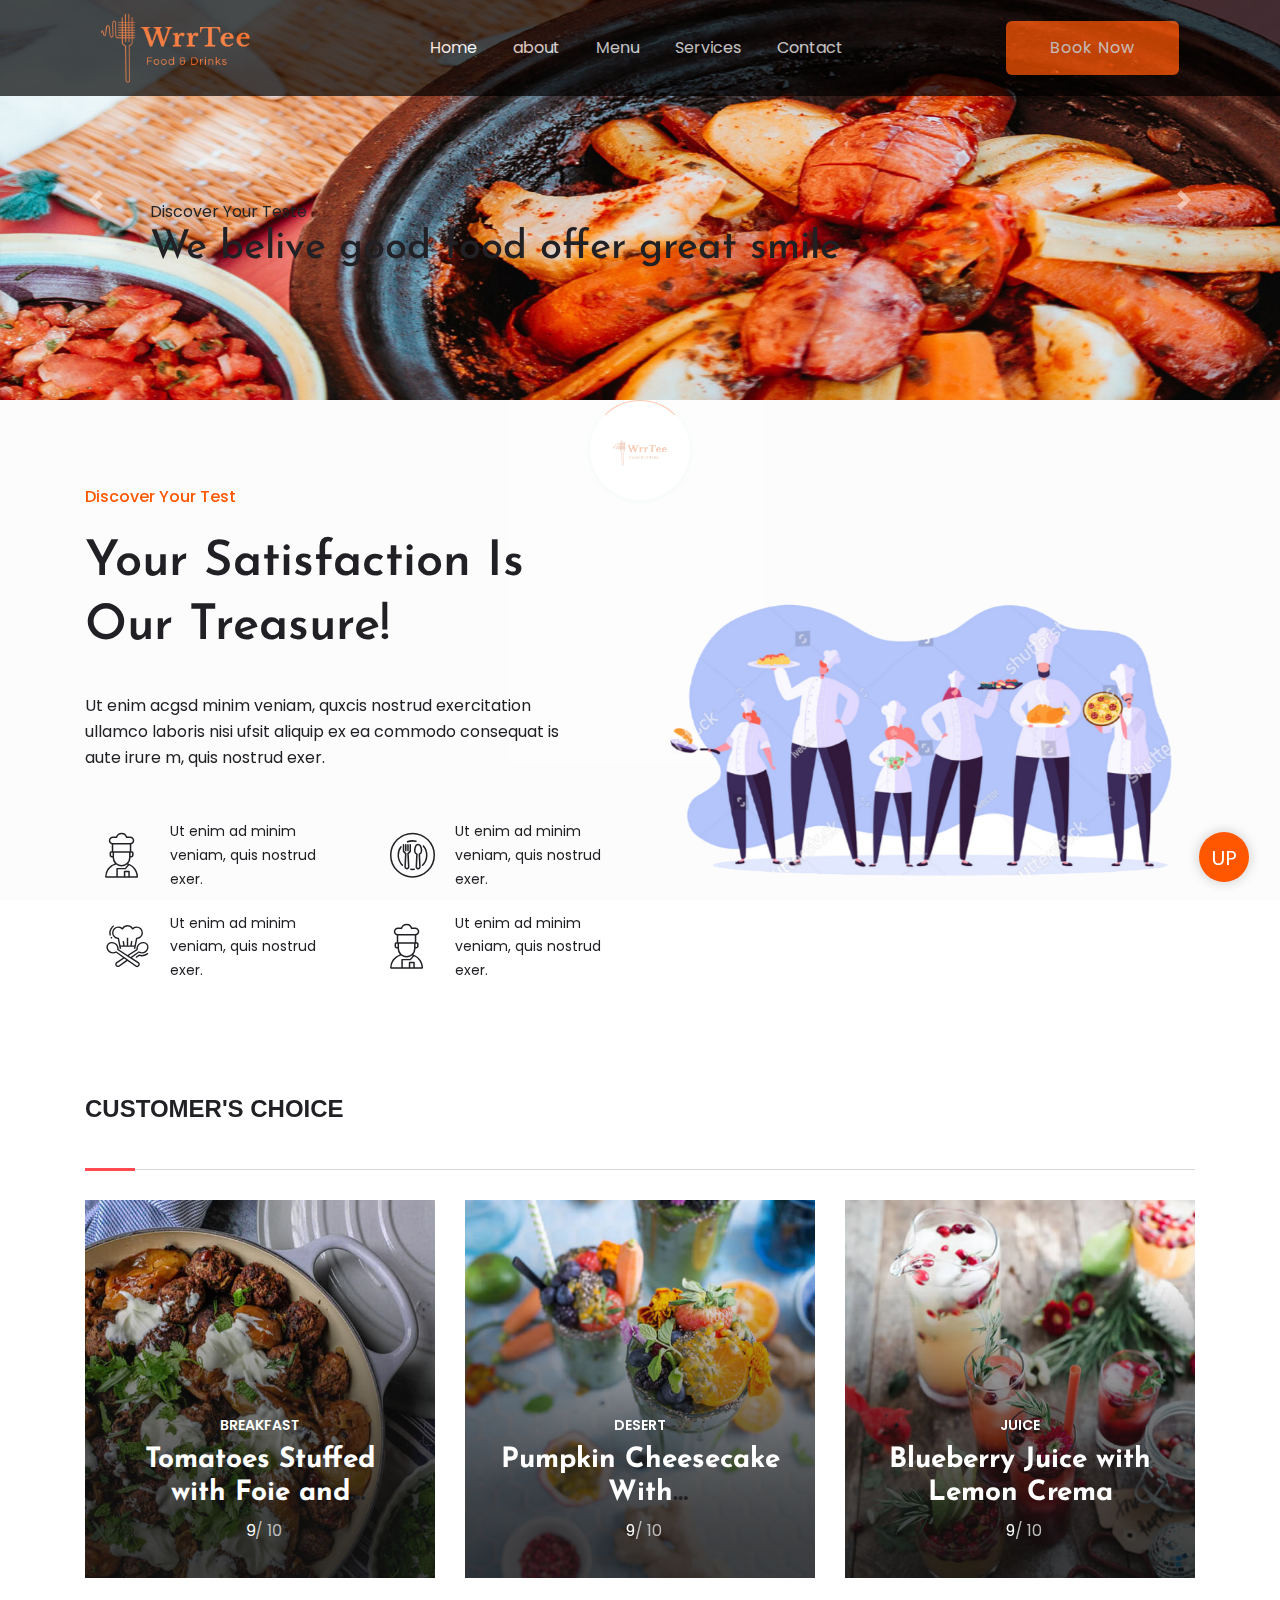
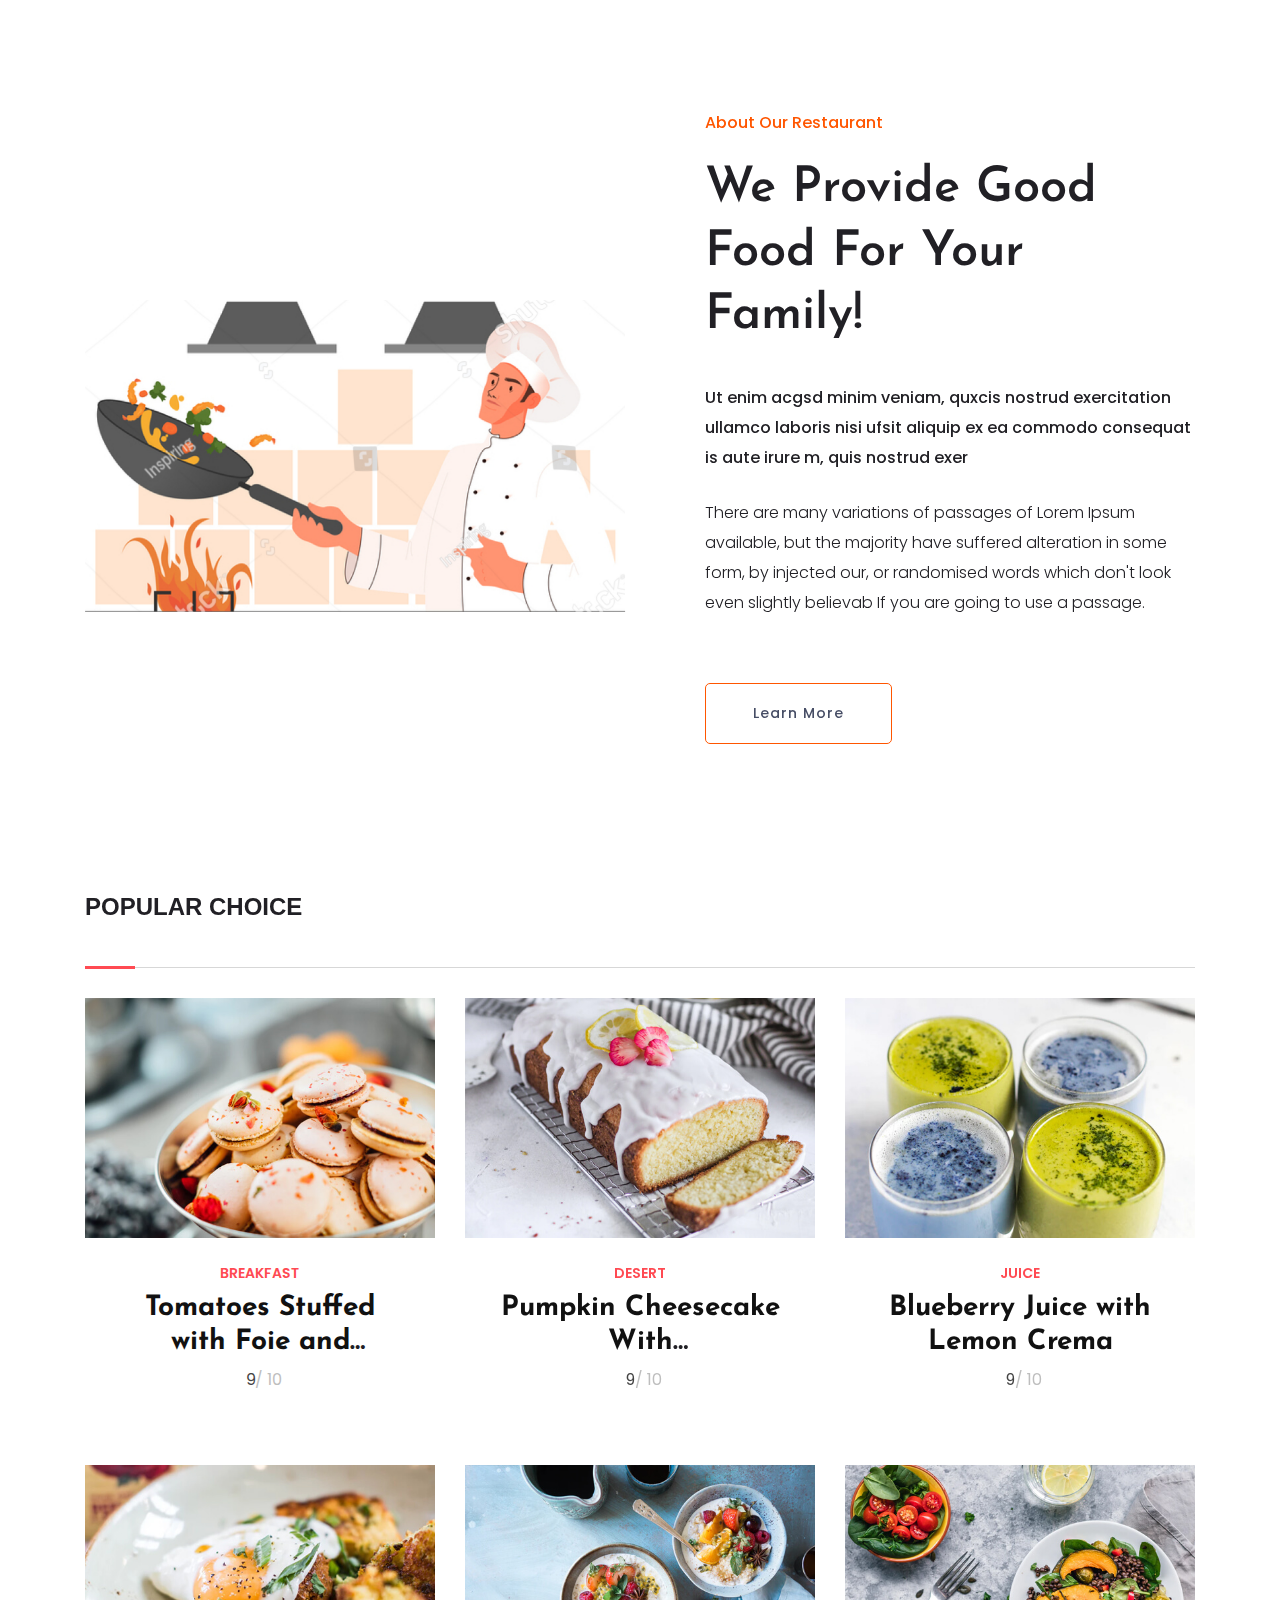
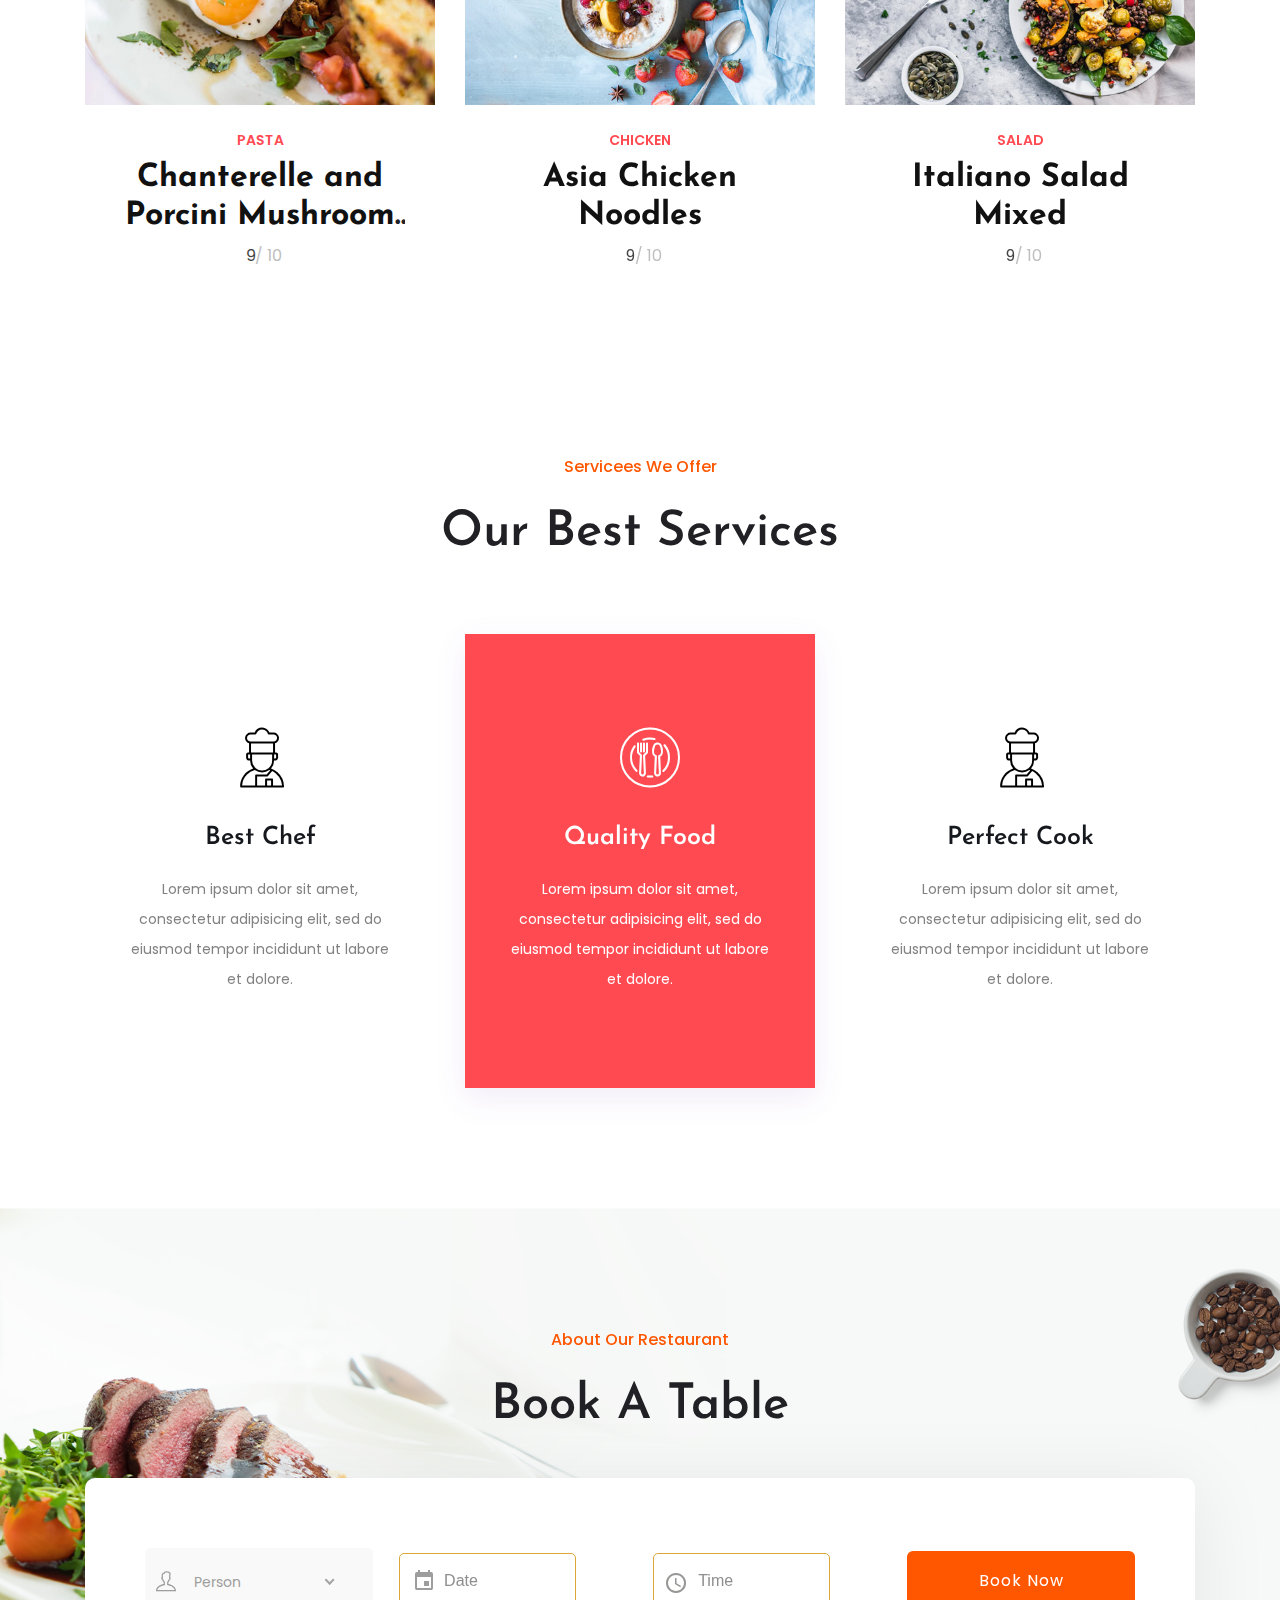
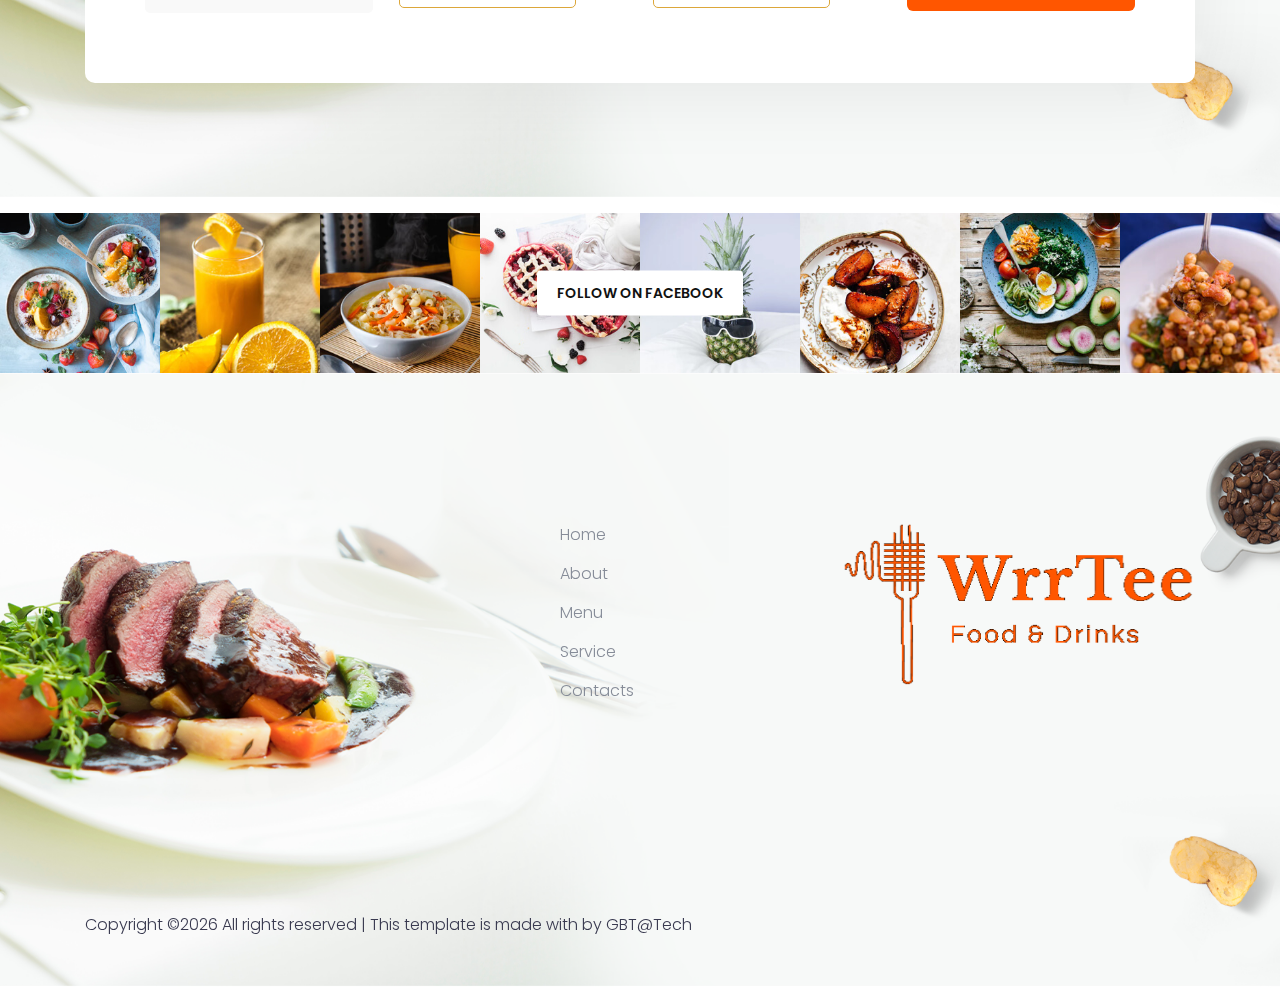
<file: index.html>
<!DOCTYPE html>
<html lang="en" dir="ltr">
    <meta http-equiv="content-type" content="text/html;charset=UTF-8" />
    <head>
        <meta charset="utf-8">
        <meta http-equiv="x-ua-compatible" content="ie=edge">
        <title>WT | Home</title>
        <meta name="description" content="">
        <meta name="viewport" content="width=device-width, initial-scale=1, shrink-to-fit=no">
        <!-- Favicon -->
        <link rel="shortcut icon" href="assets/img/wartee_logo.png">
    <link rel="stylesheet" href="https://stackpath.bootstrapcdn.com/bootstrap/4.5.0/css/bootstrap.min.css">
	<link rel="stylesheet" href="assets/css/style.css">
    <link rel="stylesheet" href="assets/css/main.css">
    <link rel="stylesheet" href="assets/css/flaticon.css">
    <link rel="stylesheet" href="assets/css/fontawesome-all.min.css">
    <link rel="stylesheet" href="assets/css/themify-icons.css">
    <link rel="stylesheet" href="assets/css/gijgo.css">
    <link rel="stylesheet" href="assets/css/nice-select.css">
    <link rel="stylesheet" href="assets/css/magnific-popup.css">
    <link rel="stylesheet" href="assets/css/owl.carousel.min.css">
    <link rel="stylesheet" href="assets/css/price_rangs.css">
    <link rel="stylesheet" href="assets/css/responsive.css">
    <link rel="stylesheet" href="assets/css/slick.css">
    <link rel="stylesheet" href="assets/css/slicknav.css">
    <link rel="stylesheet" href="assets/css/animate.min.css">
    
  </head>
  <body>
    <!--? Preloader Start -->
    <div id="preloader-active">
        <div class="preloader d-flex align-items-center justify-content-center">
            <div class="preloader-inner position-relative">
                <div class="preloader-circle"></div>
                <div class="preloader-img pere-text">
                    <img src="assets/img/wartee_logo.png" alt="">
                </div>
            </div>
        </div>
    </div>
    <!-- Preloader Start End-->
        
    <section id="wrapper">
    <!--::header part start::-->
    <header class="main_menu home_menu">
        <div class="container">
            <div class="row align-items-center">
                <div class="col-lg-12">
                    <nav class="navbar navbar-expand-lg navbar-light">
                        <a class="navbar-brand" href="index.html"> <img src="assets/img/wartee_logo.png" alt="logo" style="width: 150px;height: 70px !important;"> </a>
                        <button class="navbar-toggler bg-white" type="button" data-toggle="collapse"
                            data-target="#navbarSupportedContent" aria-controls="navbarSupportedContent"
                            aria-expanded="false" aria-label="Toggle navigation">
                            <span class="navbar-toggler-icon"></span>
                        </button>

                        <div class="collapse navbar-collapse main-menu-item justify-content-center"
                            id="navbarSupportedContent">
                            <ul class="navbar-nav align-items-center">
                                <li class="nav-item active">
                                    <a class="nav-link" href="index.html">Home</a>
                                </li>
                                <li class="nav-item">
                                    <a class="nav-link" href="about.html">about</a>
                                </li>
                                <li class="nav-item">
                                    <a class="nav-link" href="menu.html">Menu</a>
                                </li>

                                <li class="nav-item ">
                                  <a class="nav-link" href="service.html">Services</a>
                                </li>

                                <li class="nav-item">
                                    <a class="nav-link" href="contact.html">Contact</a>
                                </li>
                            </ul>
                        </div>
                        <a class="btn d-none d-lg-block" href="#">Book Now</a>
                    </nav>
                </div>
            </div>
        </div>
    </header>
    <!-- Header part end-->
    </section>
    <section id="paddingTwo">
        <div id="carouselExampleControls" class="carousel slide carousel-fade" data-ride="carousel">
          <div class="carousel-inner ">
            <div class="carousel-item active">
              <img src="assets/img/slide1-1.jpg" class="d-block w-100" alt="">
            </div>
            <div class="carousel-item">
              <img src="assets/img/slide1-2.jpg" class="d-block w-100" alt="">
            </div>
            <div class="carousel-item">
              <img src="assets/img/slide1-3.jpg" class="d-block w-100" alt="">
            </div>
          </div>
          <a class="carousel-control-prev" href="#carouselExampleControls" role="button" data-slide="prev">
            <span class="carousel-control-prev-icon" aria-hidden="true"></span>
            <span class="sr-only">Previous</span>
          </a>
          <a class="carousel-control-next" href="#carouselExampleControls" role="button" data-slide="next">
            <span class="carousel-control-next-icon" aria-hidden="true"></span>
            <span class="sr-only">Next</span>
          </a>
        </div>

        <div class="fade-in">
            <div class="">
                <span data-animation="" data-delay="">Discover Your Teste</span>
                <h1 data-animation="" data-delay="">We belive good food offer great smile</h1>
            </div>
        </div>
    </section>

    <section id="paddingThree">
               <!--? About Area Start -->
               <div class="about-low-area section-padding30">
                <div class="container">
                    <div class="row align-items-center">
                        <div class="col-lg-6 col-md-12">
                            <div class="about-caption mb-50">
                                <!-- Section Tittle -->
                                <div class="section-tittle mb-35">
                                    <span>Discover Your Test</span>
                                    <h2>Your Satisfaction Is Our Treasure!</h2>
                                </div>
                                <p>Ut enim acgsd minim veniam, quxcis nostrud exercitation ullamco laboris nisi ufsit aliquip ex ea commodo consequat is aute irure m, quis nostrud exer.</p>
                            </div>
                            <div class="row">
                                <div class="col-lg-6 col-md-6 col-sm-6 col-xs-10">
                                    <div class="single-caption mb-20">
                                        <div class="caption-icon">
                                            <span class="flaticon-restaurant"></span>
                                        </div>
                                        <div class="caption">
                                            <p>Ut enim ad minim veniam, quis nostrud exer.</p>
                                        </div>
                                    </div>
                                </div>
                                <div class="col-lg-6 col-md-6 col-sm-6 col-xs-10">
                                    <div class="single-caption mb-20">
                                        <div class="caption-icon">
                                            <span class="flaticon-tools-and-utensils-1"></span>
                                        </div>
                                        <div class="caption">
                                            <p>Ut enim ad minim veniam, quis nostrud exer.</p>
                                        </div>
                                    </div>
                                </div>
                                <div class="col-lg-6 col-md-6 col-sm-6 col-xs-10">
                                    <div class="single-caption mb-20">
                                        <div class="caption-icon">
                                            <span class="flaticon-hat"></span>
                                        </div>
                                        <div class="caption">
                                            <p>Ut enim ad minim veniam, quis nostrud exer.</p>
                                        </div>
                                    </div>
                                </div>
                                <div class="col-lg-6 col-md-6 col-sm-6 col-xs-10">
                                    <div class="single-caption mb-20">
                                        <div class="caption-icon">
                                            <span class="flaticon-restaurant"></span>
                                        </div>
                                        <div class="caption">
                                            <p>Ut enim ad minim veniam, quis nostrud exer.</p>
                                        </div>
                                    </div>
                                </div>
                            </div>
                        </div>
                        <div class="col-lg-6 col-md-12">
                            <!-- about-img -->
                            <div class="about-img ">
                                <img src="assets/img/chef_img.png" alt="">
                            </div>
                        </div>
                    </div>
                </div>
            </div>
            <!-- About Area End -->
    </section>

            <!-- Customer’s Choice Start Here -->
            <section class="padding-bottom-45">
                <div class="container">
                    <div class="section-heading heading-dark">
                        <h2 class="item-heading">CUSTOMER'S CHOICE</h2>
                    </div>
                    <div class="row">
                        <div class="col-lg-4 col-md-6 col-sm-12 col-12">
                            <div class="product-box-layout2">
                                <figure class="item-figure"><a href=""><img src="assets/img/product/product11.jpg"
                                            alt="Product"></a></figure>
                                <div class="item-content">
                                    <span class="sub-title">BREAKFAST</span>
                                    <h3 class="item-title"><a href="">Tomatoes Stuffed with Foie and
                                            Chanterelles</a></h3>
                                    <ul class="item-rating">
                                        <li><span>9<span> / 10</span></span> </li>
                                    </ul>
                                   
                                </div>
                            </div>
                        </div>
                        <div class="col-lg-4 col-md-6 col-sm-12 col-12">
                            <div class="product-box-layout2">
                                <figure class="item-figure"><a href=""><img src="assets/img/product/product12.jpg"
                                            alt="Product"></a></figure>
                                <div class="item-content">
                                    <span class="sub-title">DESERT</span>
                                    <h3 class="item-title"><a href="">Pumpkin Cheesecake With
                                            GingersnapCrust</a></h3>
                                    <ul class="item-rating">
                                        <li><span>9<span> / 10</span></span> </li>
                                    </ul>
                                   
                                </div>
                            </div>
                        </div>
                        <div class="col-lg-4 d-block d-md-none d-lg-block col-sm-12 col-12">
                            <div class="product-box-layout2">
                                <figure class="item-figure"><a href=""><img src="assets/img/product/product13.jpg"
                                            alt="Product"></a></figure>
                                <div class="item-content">
                                    <span class="sub-title">JUICE</span>
                                    <h3 class="item-title"><a href="">Blueberry Juice with Lemon Crema</a></h3>
                                    <ul class="item-rating">
                                        <li><span>9<span> / 10</span></span> </li>
                                    </ul>
                                </div>
                            </div>
                        </div>
                    </div>
                </div>
            </section>
            <!-- Customer’s Choice End Here -->
            
            <section>
                <!--? About-2 Area Start -->
                <div class="about-area2 section-padding30">
                    <div class="container">
                        <div class="row align-items-center">
                            <div class="col-lg-6 col-md-12">
                                <!-- about-img -->
                                <div class="about-img ">
                                    <img src="assets/img/cook.jpg" alt="">
                                </div>
                            </div>
                            <div class="col-lg-6 col-md-12">
                                <div class="about-caption mb-50">
                                    <!-- Section Tittle -->
                                    <div class="section-tittle mb-35">
                                        <span>About Our Restaurant</span>
                                        <h2>We Provide Good Food  For Your Family!</h2>
                                    </div>
                                    <p class="pera-top">Ut enim acgsd minim veniam, quxcis nostrud exercitation ullamco laboris nisi ufsit aliquip ex ea commodo consequat is aute irure m, quis nostrud exer</p>

                                    <p  class="mb-65 pera-bottom">There are many variations of passages of Lorem Ipsum available, but the majority have suffered alteration in some form, by injected our, or randomised words which don't look even slightly believab If you are going to use a passage.</p>
                                    <a href="about.html" class="border-btn">Learn More</a>
                                </div>
                            </div>
                        </div>
                    </div>
                </div>
                <!-- About-2 Area End -->
            </section>

        <!-- Random Recipe Start Here -->
        <section class="padding-bottom-18">
            <div class="container">
                <div class="section-heading heading-dark">
                    <h2 class="item-heading">POPULAR CHOICE</h2>
                </div>
                <div class="row">
                    <div class="col-lg-4 col-md-6 col-sm-12">
                        <div class="product-box-layout1">
                            <figure class="item-figure"><a href=""><img src="assets/img/product/product1.jpg"
                                        alt="Product"></a></figure>
                            <div class="item-content">
                                <span class="sub-title">BREAKFAST</span>
                                <h3 class="item-title"><a href="">Tomatoes Stuffed with Foie and
                                        Chanterelles</a></h3>
                                <ul class="item-rating">
                                    
                                    <li><span>9<span> / 10</span></span> </li>
                                </ul>
                                
                            </div>
                        </div>
                    </div>
                    <div class="col-lg-4 col-md-6 col-sm-12">
                        <div class="product-box-layout1">
                            <figure class="item-figure"><a href=""><img src="assets/img/product/product2.jpg"
                                        alt="Product"></a></figure>
                            <div class="item-content">
                                <span class="sub-title">DESERT</span>
                                <h3 class="item-title"><a href="">Pumpkin Cheesecake With
                                        GingersnapCrust</a></h3>
                                <ul class="item-rating">
                                    
                                    <li><span>9<span> / 10</span></span> </li>
                                </ul>
                                
                            </div>
                        </div>
                    </div>
                    <div class="col-lg-4 d-block d-md-none d-lg-block col-sm-12">
                        <div class="product-box-layout1">
                            <figure class="item-figure"><a href=""><img src="assets/img/product/product3.jpg"
                                        alt="Product"></a></figure>
                            <div class="item-content">
                                <span class="sub-title">JUICE</span>
                                <h3 class="item-title"><a href="">Blueberry Juice with Lemon Crema</a></h3>
                                <ul class="item-rating">
                                    <li><span>9<span> / 10</span></span> </li>
                                </ul>
                                
                            </div>
                        </div>
                    </div>

                    <div class="col-lg-4 d-block d-md-none d-lg-block col-sm-12">
                        <div class="product-box-layout1">
                            <figure class="item-figure"><a href=""><img src="assets/img/product/product7.jpg"
                                        alt="Product"></a></figure>
                            <div class="item-content">
                                <span class="sub-title">PASTA</span>
                                <h2 class="item-title"><a href="">Chanterelle and Porcini
                                        Mushroom Recipes</a></h2>
                                <ul class="item-rating">
                                    <li><span>9<span> / 10</span></span> </li>
                                </ul>
                               
                            </div>
                        </div>
                    </div>

                    <div class="col-lg-4 d-block d-md-none d-lg-block col-sm-12">
                        <div class="product-box-layout1">
                            <figure class="item-figure"><a href=""><img src="assets/img/product/product5.jpg"
                                        alt="Product"></a></figure>
                            <div class="item-content">
                                <span class="sub-title">CHICKEN</span>
                                <h2 class="item-title"><a href="">Asia Chicken Noodles</a></h2>
                                <ul class="item-rating">
                                    <li><span>9<span> / 10</span></span> </li>
                                </ul>
                               
                            </div>
                        </div>
                    </div>

                    <div class="col-lg-4 d-block d-md-none d-lg-block col-sm-12">
                        <div class="product-box-layout1">
                            <figure class="item-figure"><a href=""><img src="assets/img/product/product6.jpg"
                                        alt="Product"></a></figure>
                            <div class="item-content">
                                <span class="sub-title">SALAD</span>
                                <h2 class="item-title"><a href="">Italiano Salad Mixed</a></h2>
                                <ul class="item-rating">
                                    <li><span>9<span> / 10</span></span> </li>
                                </ul>
                               
                            </div>
                        </div>
                    </div>
            
                </div>
            </div>
        </section>
        <!-- Random Recipe End Here -->

        <section id="our_services">
        <!-- Our Services Start -->
        <div class="our-services section-padding30">
            <div class="container">
                <div class="row justify-content-sm-center">
                    <div class="cl-xl-7 col-lg-8 col-md-10">
                        <!-- Section Tittle -->
                        <div class="section-tittle text-center mb-70">
                            <span>Servicees We Offer</span>
                            <h2>Our Best Services</h2>
                        </div> 
                    </div>
                </div>
                <div class="row">
                    <div class=" col-lg-4 col-md-6 col-sm-6">
                        <div class="single-services text-center mb-30">
                            <div class="services-ion">
                                <span class="flaticon-restaurant"></span>
                            </div>
                            <div class="services-cap">
                                <h5><a href="#">Best Chef</a></h5>
                                <p>Lorem ipsum dolor sit amet, consectetur adipisicing elit, sed do eiusmod tempor incididunt ut labore et dolore.</p>
                            </div>
                        </div>
                    </div>
                    <div class=" col-lg-4 col-md-6 col-sm-6">
                        <div class="single-services active text-center mb-30">
                            <div class="services-ion">
                                <span class="flaticon-tools-and-utensils-1" style="color: #fff;"></span>
                            </div>
                            <div class="services-cap">
                                <h5><a href="#" style="color: #fff;">Quality Food</a></h5>
                                <p style="color: #fff;">Lorem ipsum dolor sit amet, consectetur adipisicing elit, sed do eiusmod tempor incididunt ut labore et dolore.</p>
                            </div>
                        </div>
                    </div>
                    <div class=" col-lg-4 col-md-6 col-sm-6">
                        <div class="single-services text-center mb-30">
                            <div class="services-ion">
                                <span class="flaticon-restaurant"></span>
                            </div>
                            <div class="services-cap">
                                <h5><a href="#">Perfect Cook</a></h5>
                                <p>Lorem ipsum dolor sit amet, consectetur adipisicing elit, sed do eiusmod tempor incididunt ut labore et dolore.</p>
                            </div>
                        </div>
                    </div>
                </div>
            </div>
        </div>
        <!-- Our Services End -->
        </section>

        <section>
        <!--? Booking Room Start-->
        <div class="booking-area section-bg pt-120 pb-130" data-background="assets/img/section_bg03.png">
            <div class="container">
                <div class="row justify-content-center">
                    <div class="cl-xl-7 col-lg-8 col-md-10">
                        <!-- Section Tittle -->
                        <div class="section-tittle text-center mb-40">
                            <span>About Our Restaurant</span>
                            <h2>Book A Table</h2>
                        </div> 
                    </div>
                </div>
                <div class="row justify-content-center">
                    <div class="col-12">
                        <form action="#">
                            <div class="booking-wrap d-flex justify-content-between align-items-center">
                                <!-- Single Select Box -->
                                <div class="single-select-box mb-30">
                                    <div class="select-this">
                                        <div class="select-itms">
                                            <div class="select-icon">
                                                <i class="ti-user"></i>
                                            </div>
                                            <select name="select" id="select1">
                                                <option value="">Person</option>
                                                <option value="">Person 2</option>
                                                <option value="">Person 3</option>
                                                <option value="">Person 4</option>
                                            </select>
                                        </div>
                                    </div>
                                </div>
                                <!-- select in date -->
                                <div class="single-select-box mb-30">
                                    <div class="boking-datepicker">
                                        <input id="datepicker1"  placeholder="Date" />
                                    </div>
                                </div>
                                <!-- Single Select Box -->
                                <div class="single-select-box mb-30">
                                    <div class="boking-datepicker">
                                        <input id="timepicker"  placeholder="Time" />
                                    </div>
                                </div>
                                <!-- Single Select Box -->
                                <div class="single-select-box mb-30">
                                    <button class="btn select-btn">Book Now</button>
                                </div>
                            </div>
                        </form>
                    </div>
                </div>
            </div>
        </div>
        <!-- Booking Room End-->
        </section>

            
            <section class="fb-feed-wrap">
                <div class="fb-feed-title"><a href="#">Follow On Facebook</a></div>
                <ul class="fb-feed-figure">
                    <li>
                        <a href=""><img src="assets/img/social-figure/social-figure1.jpg" alt="Social"></a>
                    </li>
                    <li>
                        <a href=""><img src="assets/img/social-figure/social-figure2.jpg" alt="Social"></a>
                    </li>
                    <li>
                        <a href=""><img src="assets/img/social-figure/social-figure3.jpg" alt="Social"></a>
                    </li>
                    <li>
                        <a href=""><img src="assets/img/social-figure/social-figure4.jpg" alt="Social"></a>
                    </li>
                    <li>
                        <a href=""><img src="assets/img/social-figure/social-figure5.jpg" alt="Social"></a>
                    </li>
                    <li>
                        <a href=""><img src="assets/img/social-figure/social-figure6.jpg" alt="Social"></a>
                    </li>
                    <li>
                        <a href=""><img src="assets/img/social-figure/social-figure7.jpg" alt="Social"></a>
                    </li>
                    <li>
                        <a href=""><img src="assets/img/social-figure/social-figure8.jpg" alt="Social"></a>
                    </li>
                </ul>
            </section>

            <footer>
                <!--? Footer Start-->
                <div class="footer-area section-bg" data-background="assets/img/section_bg03.png">
                    <div class="container">
                        <div class="footer-top footer-padding">
                            <div class="row d-flex justify-content-between">
                                <div class="col-xl-4 col-lg-4 col-md-5 col-sm-8">

                                </div>
                                <div class="col-xl-2 col-lg-2 col-md-5 col-sm-6">
                                    <div class="single-footer-caption mb-50">
                                        <div class="footer-tittle">
                                            
                                            <ul>
                                                <li><a href="index.html">Home</a></li>
                                                <li><a href="about.html">About</a></li>
                                                <li><a href="menu.html">Menu</a></li>
                                                <li><a href="service.html">Service</a></li>
                                                <li><a href="contact.html">Contacts</a></li>
                                            </ul>
                                        </div>
                                    </div>
                                </div>
                                <div class="col-xl-4 col-lg-4 col-md-5 col-sm-8">
                                    <div class="single-footer-caption mb-50">
                                        <!-- logo -->
                                        <div class="footer-logo">
                                            <a href="index.html"><img src="assets/img/wartee_logo.png" alt=""></a>
                                        </div>
                                    </div>
                                </div>
                            
                            </div>
                        </div>
                        <div class="footer-bottom">
                            <div class="row d-flex justify-content-between align-items-center">
                                <div class="col-xl-9 col-lg-8">
                                    <div class="footer-copy-right">
                                        <p>
          Copyright &copy;<script>document.write(new Date().getFullYear());</script> All rights reserved | This template is made with by GBT@Tech
          
                                    </div>
                                </div>

                            </div>
                        </div>
                    </div>
                </div>
                <!-- Footer End-->
            </footer>
            

<!-- Scroll Up -->
<div id="back-top" >
    <a title="Go to Top" href="#">UP</a>
</div>
    
  </body>
</html>
<script src="https://code.jquery.com/jquery-3.5.1.slim.min.js" ></script>
<script src="https://cdn.jsdelivr.net/npm/popper.js@1.16.0/dist/umd/popper.min.js" ></script>
<script src="https://stackpath.bootstrapcdn.com/bootstrap/4.5.0/js/bootstrap.min.js" ></script>



    <!-- JS here -->
    <script src="assets/js/vendor/modernizr-3.5.0.min.js"></script>

    <!-- Jquery Mobile Menu -->
    <script src="assets/js/jquery.slicknav.min.js"></script>

    <!-- Jquery Slick , Owl-Carousel Plugins -->
    <script src="assets/js/owl.carousel.min.js"></script>
    <script src="assets/js/slick.min.js"></script>
    <!-- One Page, Animated-HeadLin -->
    <script src="assets/js/wow.min.js"></script>
    <script src="assets/js/animated.headline.js"></script>
    <script src="assets/js/jquery.magnific-popup.js"></script>

    <!-- Date Picker -->
    <script src="assets/js/gijgo.min.js"></script>
    <!-- Nice-select, sticky -->
    <script src="assets/js/jquery.nice-select.min.js"></script>
    <script src="assets/js/jquery.sticky.js"></script>
    
    <!-- contact js -->
    <script src="assets/js/contact.js"></script>
    <script src="assets/js/jquery.form.js"></script>
    <script src="assets/js/jquery.validate.min.js"></script>
    <script src="assets/js/mail-script.js"></script>
    <script src="assets/js/jquery.ajaxchimp.min.js"></script>
    
    <!-- Jquery Plugins, main Jquery -->	
    <script src="assets/js/plugins.js"></script>
    <script src="assets/js/main.js"></script>

    <script src="assets/js/jquery.min.js"></script>
    <script src="assets/js/app.js"></script>
</file>
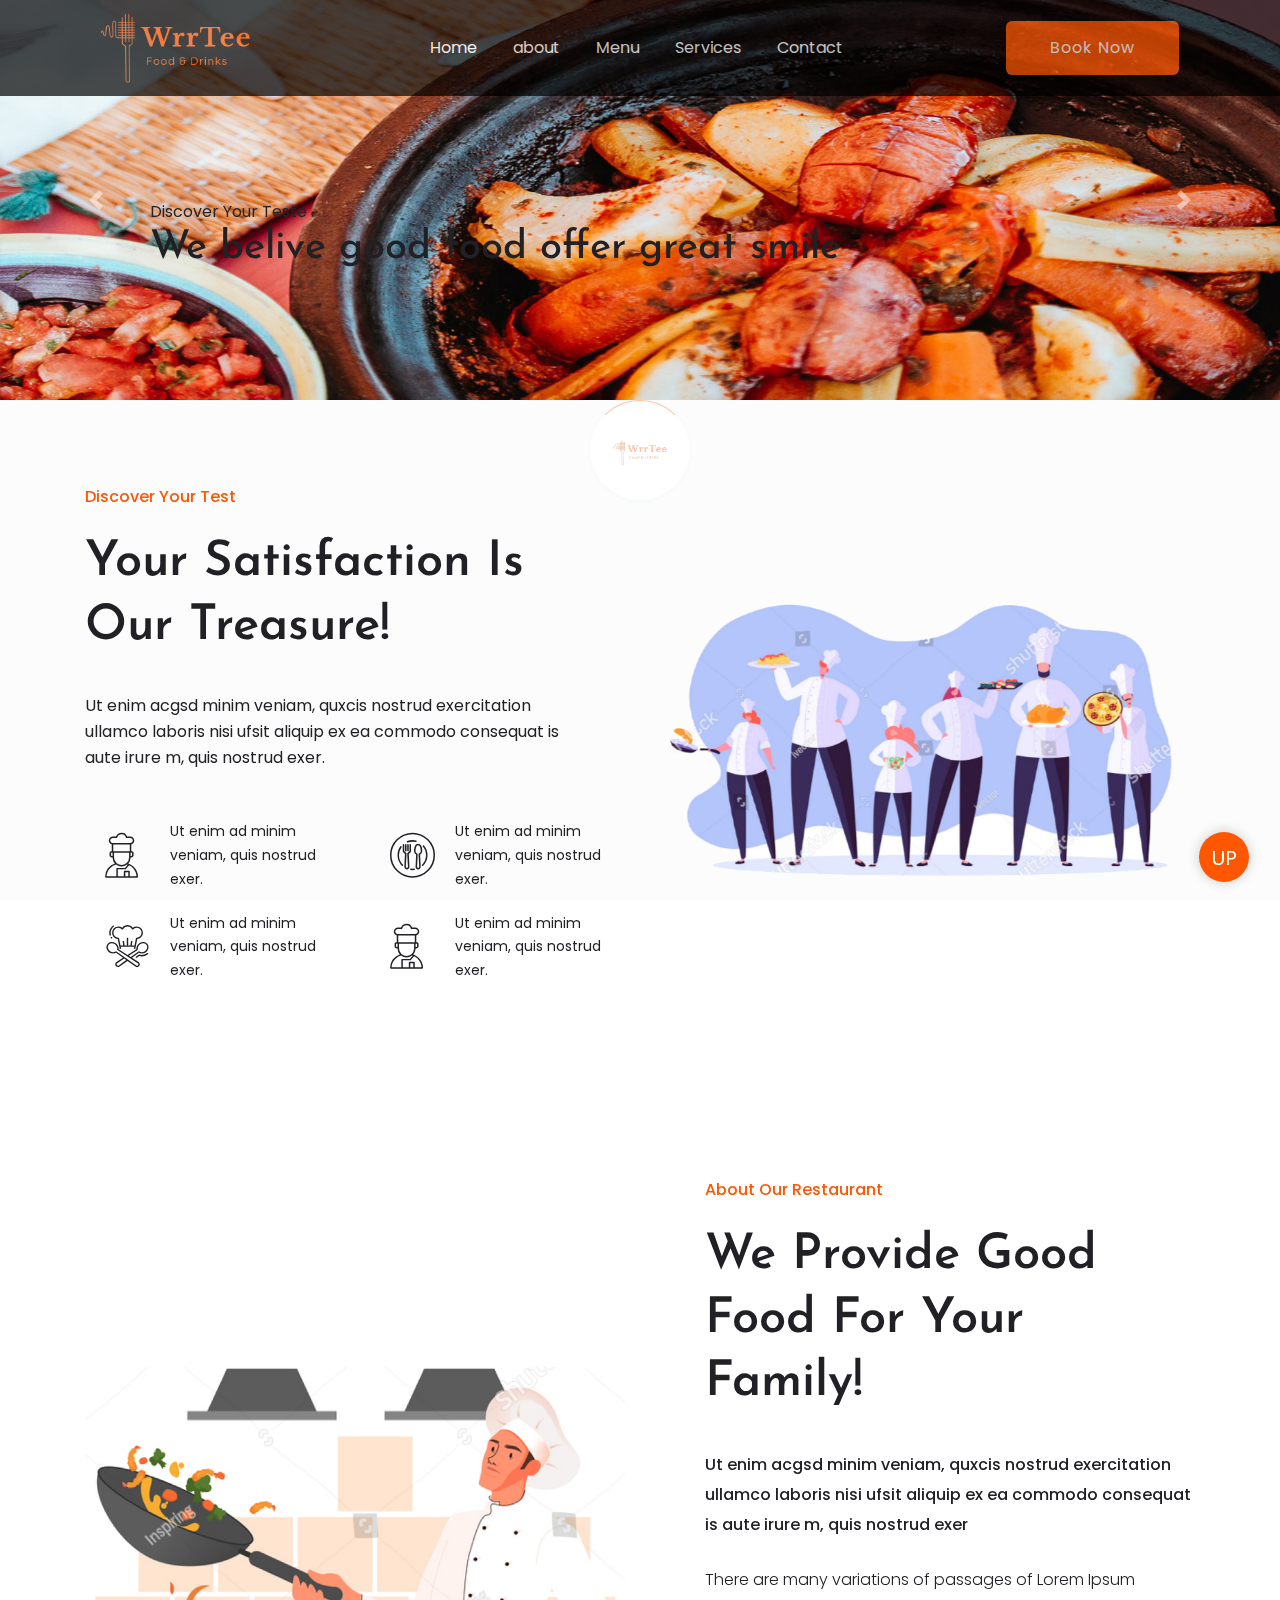
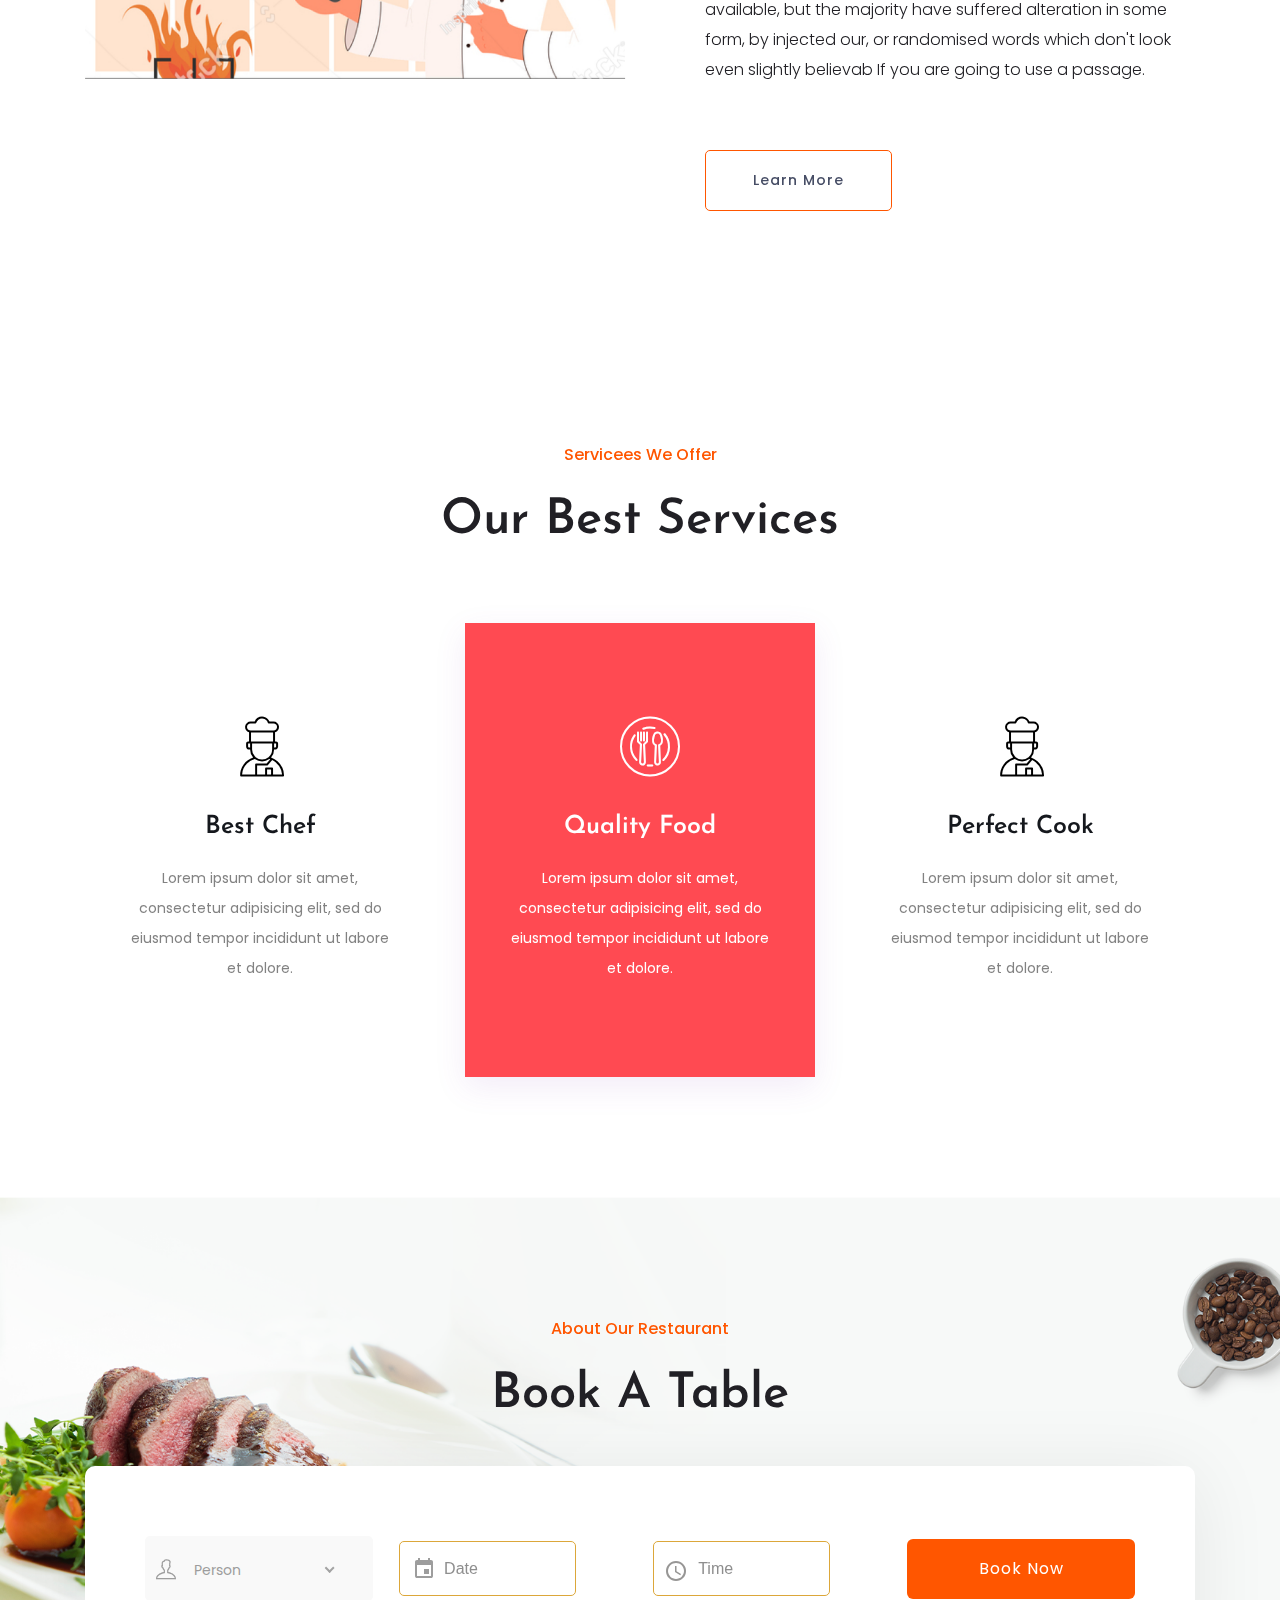
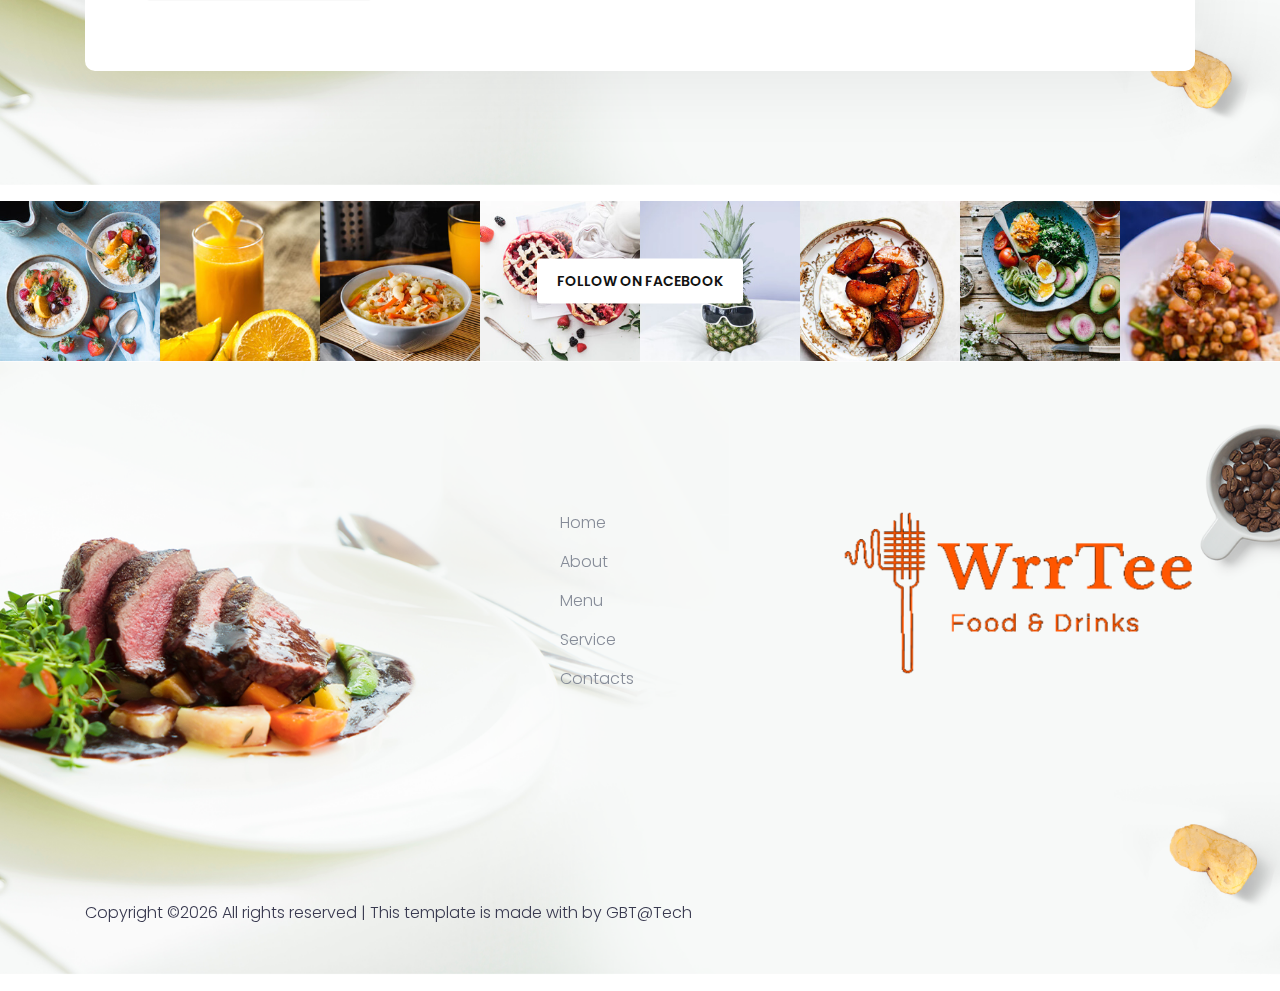
<file: about.html>
<!DOCTYPE html>
<html lang="en" dir="ltr">
    <meta http-equiv="content-type" content="text/html;charset=UTF-8" />
    <head>
        <meta charset="utf-8">
        <meta http-equiv="x-ua-compatible" content="ie=edge">
        <title>WT | About</title>
        <meta name="description" content="">
        <meta name="viewport" content="width=device-width, initial-scale=1, shrink-to-fit=no">
        <!-- Favicon -->
        <link rel="shortcut icon" href="assets/img/wartee_logo.png">
    <link rel="stylesheet" href="https://stackpath.bootstrapcdn.com/bootstrap/4.5.0/css/bootstrap.min.css">
	<link rel="stylesheet" href="assets/css/style.css">
    <link rel="stylesheet" href="assets/css/main.css">
    <link rel="stylesheet" href="assets/css/flaticon.css">
    <link rel="stylesheet" href="assets/css/fontawesome-all.min.css">
    <link rel="stylesheet" href="assets/css/themify-icons.css">
    <link rel="stylesheet" href="assets/css/gijgo.css">
    <link rel="stylesheet" href="assets/css/nice-select.css">
    <link rel="stylesheet" href="assets/css/magnific-popup.css">
    <link rel="stylesheet" href="assets/css/owl.carousel.min.css">
    <link rel="stylesheet" href="assets/css/price_rangs.css">
    <link rel="stylesheet" href="assets/css/responsive.css">
    <link rel="stylesheet" href="assets/css/slick.css">
    <link rel="stylesheet" href="assets/css/slicknav.css">
    <link rel="stylesheet" href="assets/css/animate.min.css">
    
  </head>
  <body>
    <!--? Preloader Start -->
    <div id="preloader-active">
        <div class="preloader d-flex align-items-center justify-content-center">
            <div class="preloader-inner position-relative">
                <div class="preloader-circle"></div>
                <div class="preloader-img pere-text">
                    <img src="assets/img/wartee_logo.png" alt="">
                </div>
            </div>
        </div>
    </div>
    <!-- Preloader Start End-->
        
    <section id="wrapper">
    <!--::header part start::-->
    <header class="main_menu home_menu">
        <div class="container">
            <div class="row align-items-center">
                <div class="col-lg-12">
                    <nav class="navbar navbar-expand-lg navbar-light">
                        <a class="navbar-brand" href="index.html"> <img src="assets/img/wartee_logo.png" alt="logo" style="width: 150px;height: 70px !important;"> </a>
                        <button class="navbar-toggler bg-white" type="button" data-toggle="collapse"
                            data-target="#navbarSupportedContent" aria-controls="navbarSupportedContent"
                            aria-expanded="false" aria-label="Toggle navigation">
                            <span class="navbar-toggler-icon"></span>
                        </button>

                        <div class="collapse navbar-collapse main-menu-item justify-content-center"
                            id="navbarSupportedContent">
                            <ul class="navbar-nav align-items-center">
                                <li class="nav-item active">
                                    <a class="nav-link" href="index.html">Home</a>
                                </li>
                                <li class="nav-item">
                                    <a class="nav-link" href="about.html">about</a>
                                </li>
                                <li class="nav-item">
                                    <a class="nav-link" href="menu.html">Menu</a>
                                </li>

                                <li class="nav-item ">
                                  <a class="nav-link" href="service.html">Services</a>
                                </li>

                                <li class="nav-item">
                                    <a class="nav-link" href="contact.html">Contact</a>
                                </li>
                            </ul>
                        </div>
                        <a class="btn d-none d-lg-block" href="#">Book Now</a>
                    </nav>
                </div>
            </div>
        </div>
    </header>
    <!-- Header part end-->
    </section>
    <section id="paddingTwo">
        <div id="carouselExampleControls" class="carousel slide carousel-fade" data-ride="carousel">
          <div class="carousel-inner ">
            <div class="carousel-item active">
              <img src="assets/img/slide1-1.jpg" class="d-block w-100" alt="">
            </div>
            <div class="carousel-item">
              <img src="assets/img/slide1-2.jpg" class="d-block w-100" alt="">
            </div>
            <div class="carousel-item">
              <img src="assets/img/slide1-3.jpg" class="d-block w-100" alt="">
            </div>
          </div>
          <a class="carousel-control-prev" href="#carouselExampleControls" role="button" data-slide="prev">
            <span class="carousel-control-prev-icon" aria-hidden="true"></span>
            <span class="sr-only">Previous</span>
          </a>
          <a class="carousel-control-next" href="#carouselExampleControls" role="button" data-slide="next">
            <span class="carousel-control-next-icon" aria-hidden="true"></span>
            <span class="sr-only">Next</span>
          </a>
        </div>

        <div class="fade-in">
            <div class="">
                <span data-animation="" data-delay="">Discover Your Teste</span>
                <h1 data-animation="" data-delay="">We belive good food offer great smile</h1>
            </div>
        </div>
    </section>

    <section id="paddingThree">
               <!--? About Area Start -->
               <div class="about-low-area section-padding30">
                <div class="container">
                    <div class="row align-items-center">
                        <div class="col-lg-6 col-md-12">
                            <div class="about-caption mb-50">
                                <!-- Section Tittle -->
                                <div class="section-tittle mb-35">
                                    <span>Discover Your Test</span>
                                    <h2>Your Satisfaction Is Our Treasure!</h2>
                                </div>
                                <p>Ut enim acgsd minim veniam, quxcis nostrud exercitation ullamco laboris nisi ufsit aliquip ex ea commodo consequat is aute irure m, quis nostrud exer.</p>
                            </div>
                            <div class="row">
                                <div class="col-lg-6 col-md-6 col-sm-6 col-xs-10">
                                    <div class="single-caption mb-20">
                                        <div class="caption-icon">
                                            <span class="flaticon-restaurant"></span>
                                        </div>
                                        <div class="caption">
                                            <p>Ut enim ad minim veniam, quis nostrud exer.</p>
                                        </div>
                                    </div>
                                </div>
                                <div class="col-lg-6 col-md-6 col-sm-6 col-xs-10">
                                    <div class="single-caption mb-20">
                                        <div class="caption-icon">
                                            <span class="flaticon-tools-and-utensils-1"></span>
                                        </div>
                                        <div class="caption">
                                            <p>Ut enim ad minim veniam, quis nostrud exer.</p>
                                        </div>
                                    </div>
                                </div>
                                <div class="col-lg-6 col-md-6 col-sm-6 col-xs-10">
                                    <div class="single-caption mb-20">
                                        <div class="caption-icon">
                                            <span class="flaticon-hat"></span>
                                        </div>
                                        <div class="caption">
                                            <p>Ut enim ad minim veniam, quis nostrud exer.</p>
                                        </div>
                                    </div>
                                </div>
                                <div class="col-lg-6 col-md-6 col-sm-6 col-xs-10">
                                    <div class="single-caption mb-20">
                                        <div class="caption-icon">
                                            <span class="flaticon-restaurant"></span>
                                        </div>
                                        <div class="caption">
                                            <p>Ut enim ad minim veniam, quis nostrud exer.</p>
                                        </div>
                                    </div>
                                </div>
                            </div>
                        </div>
                        <div class="col-lg-6 col-md-12">
                            <!-- about-img -->
                            <div class="about-img ">
                                <img src="assets/img/chef_img.png" alt="">
                            </div>
                        </div>
                    </div>
                </div>
            </div>
            <!-- About Area End -->
    </section>

            
            <section>
                <!--? About-2 Area Start -->
                <div class="about-area2 section-padding30">
                    <div class="container">
                        <div class="row align-items-center">
                            <div class="col-lg-6 col-md-12">
                                <!-- about-img -->
                                <div class="about-img ">
                                    <img src="assets/img/cook.jpg" alt="">
                                </div>
                            </div>
                            <div class="col-lg-6 col-md-12">
                                <div class="about-caption mb-50">
                                    <!-- Section Tittle -->
                                    <div class="section-tittle mb-35">
                                        <span>About Our Restaurant</span>
                                        <h2>We Provide Good Food  For Your Family!</h2>
                                    </div>
                                    <p class="pera-top">Ut enim acgsd minim veniam, quxcis nostrud exercitation ullamco laboris nisi ufsit aliquip ex ea commodo consequat is aute irure m, quis nostrud exer</p>

                                    <p  class="mb-65 pera-bottom">There are many variations of passages of Lorem Ipsum available, but the majority have suffered alteration in some form, by injected our, or randomised words which don't look even slightly believab If you are going to use a passage.</p>
                                    <a href="about.html" class="border-btn">Learn More</a>
                                </div>
                            </div>
                        </div>
                    </div>
                </div>
                <!-- About-2 Area End -->
            </section>

        

        <section id="our_services">
        <!-- Our Services Start -->
        <div class="our-services section-padding30">
            <div class="container">
                <div class="row justify-content-sm-center">
                    <div class="cl-xl-7 col-lg-8 col-md-10">
                        <!-- Section Tittle -->
                        <div class="section-tittle text-center mb-70">
                            <span>Servicees We Offer</span>
                            <h2>Our Best Services</h2>
                        </div> 
                    </div>
                </div>
                <div class="row">
                    <div class=" col-lg-4 col-md-6 col-sm-6">
                        <div class="single-services text-center mb-30">
                            <div class="services-ion">
                                <span class="flaticon-restaurant"></span>
                            </div>
                            <div class="services-cap">
                                <h5><a href="#">Best Chef</a></h5>
                                <p>Lorem ipsum dolor sit amet, consectetur adipisicing elit, sed do eiusmod tempor incididunt ut labore et dolore.</p>
                            </div>
                        </div>
                    </div>
                    <div class=" col-lg-4 col-md-6 col-sm-6">
                        <div class="single-services active text-center mb-30">
                            <div class="services-ion">
                                <span class="flaticon-tools-and-utensils-1" style="color: #fff;"></span>
                            </div>
                            <div class="services-cap">
                                <h5><a href="#" style="color: #fff;">Quality Food</a></h5>
                                <p style="color: #fff;">Lorem ipsum dolor sit amet, consectetur adipisicing elit, sed do eiusmod tempor incididunt ut labore et dolore.</p>
                            </div>
                        </div>
                    </div>
                    <div class=" col-lg-4 col-md-6 col-sm-6">
                        <div class="single-services text-center mb-30">
                            <div class="services-ion">
                                <span class="flaticon-restaurant"></span>
                            </div>
                            <div class="services-cap">
                                <h5><a href="#">Perfect Cook</a></h5>
                                <p>Lorem ipsum dolor sit amet, consectetur adipisicing elit, sed do eiusmod tempor incididunt ut labore et dolore.</p>
                            </div>
                        </div>
                    </div>
                </div>
            </div>
        </div>
        <!-- Our Services End -->
        </section>

        <section>
        <!--? Booking Room Start-->
        <div class="booking-area section-bg pt-120 pb-130" data-background="assets/img/section_bg03.png">
            <div class="container">
                <div class="row justify-content-center">
                    <div class="cl-xl-7 col-lg-8 col-md-10">
                        <!-- Section Tittle -->
                        <div class="section-tittle text-center mb-40">
                            <span>About Our Restaurant</span>
                            <h2>Book A Table</h2>
                        </div> 
                    </div>
                </div>
                <div class="row justify-content-center">
                    <div class="col-12">
                        <form action="#">
                            <div class="booking-wrap d-flex justify-content-between align-items-center">
                                <!-- Single Select Box -->
                                <div class="single-select-box mb-30">
                                    <div class="select-this">
                                        <div class="select-itms">
                                            <div class="select-icon">
                                                <i class="ti-user"></i>
                                            </div>
                                            <select name="select" id="select1">
                                                <option value="">Person</option>
                                                <option value="">Person 2</option>
                                                <option value="">Person 3</option>
                                                <option value="">Person 4</option>
                                            </select>
                                        </div>
                                    </div>
                                </div>
                                <!-- select in date -->
                                <div class="single-select-box mb-30">
                                    <div class="boking-datepicker">
                                        <input id="datepicker1"  placeholder="Date" />
                                    </div>
                                </div>
                                <!-- Single Select Box -->
                                <div class="single-select-box mb-30">
                                    <div class="boking-datepicker">
                                        <input id="timepicker"  placeholder="Time" />
                                    </div>
                                </div>
                                <!-- Single Select Box -->
                                <div class="single-select-box mb-30">
                                    <button class="btn select-btn">Book Now</button>
                                </div>
                            </div>
                        </form>
                    </div>
                </div>
            </div>
        </div>
        <!-- Booking Room End-->
        </section>

            
            <section class="fb-feed-wrap">
                <div class="fb-feed-title"><a href="#">Follow On Facebook</a></div>
                <ul class="fb-feed-figure">
                    <li>
                        <a href=""><img src="assets/img/social-figure/social-figure1.jpg" alt="Social"></a>
                    </li>
                    <li>
                        <a href=""><img src="assets/img/social-figure/social-figure2.jpg" alt="Social"></a>
                    </li>
                    <li>
                        <a href=""><img src="assets/img/social-figure/social-figure3.jpg" alt="Social"></a>
                    </li>
                    <li>
                        <a href=""><img src="assets/img/social-figure/social-figure4.jpg" alt="Social"></a>
                    </li>
                    <li>
                        <a href=""><img src="assets/img/social-figure/social-figure5.jpg" alt="Social"></a>
                    </li>
                    <li>
                        <a href=""><img src="assets/img/social-figure/social-figure6.jpg" alt="Social"></a>
                    </li>
                    <li>
                        <a href=""><img src="assets/img/social-figure/social-figure7.jpg" alt="Social"></a>
                    </li>
                    <li>
                        <a href=""><img src="assets/img/social-figure/social-figure8.jpg" alt="Social"></a>
                    </li>
                </ul>
            </section>

            <footer>
                <!--? Footer Start-->
                <div class="footer-area section-bg" data-background="assets/img/section_bg03.png">
                    <div class="container">
                        <div class="footer-top footer-padding">
                            <div class="row d-flex justify-content-between">
                                <div class="col-xl-4 col-lg-4 col-md-5 col-sm-8">

                                </div>
                                <div class="col-xl-2 col-lg-2 col-md-5 col-sm-6">
                                    <div class="single-footer-caption mb-50">
                                        <div class="footer-tittle">
                                            
                                            <ul>
                                                <li><a href="index.html">Home</a></li>
                                                <li><a href="about.html">About</a></li>
                                                <li><a href="menu.html">Menu</a></li>
                                                <li><a href="service.html">Service</a></li>
                                                <li><a href="contact.html">Contacts</a></li>
                                            </ul>
                                        </div>
                                    </div>
                                </div>
                                <div class="col-xl-4 col-lg-4 col-md-5 col-sm-8">
                                    <div class="single-footer-caption mb-50">
                                        <!-- logo -->
                                        <div class="footer-logo">
                                            <a href="index.html"><img src="assets/img/wartee_logo.png" alt=""></a>
                                        </div>
                                    </div>
                                </div>
                            
                            </div>
                        </div>
                        <div class="footer-bottom">
                            <div class="row d-flex justify-content-between align-items-center">
                                <div class="col-xl-9 col-lg-8">
                                    <div class="footer-copy-right">
                                        <p>
          Copyright &copy;<script>document.write(new Date().getFullYear());</script> All rights reserved | This template is made with by GBT@Tech
          
                                    </div>
                                </div>

                            </div>
                        </div>
                    </div>
                </div>
                <!-- Footer End-->
            </footer>
            

<!-- Scroll Up -->
<div id="back-top" >
    <a title="Go to Top" href="#">UP</a>
</div>
    
  </body>
</html>
<script src="https://code.jquery.com/jquery-3.5.1.slim.min.js" ></script>
<script src="https://cdn.jsdelivr.net/npm/popper.js@1.16.0/dist/umd/popper.min.js" ></script>
<script src="https://stackpath.bootstrapcdn.com/bootstrap/4.5.0/js/bootstrap.min.js" ></script>



    <!-- JS here -->
    <script src="assets/js/vendor/modernizr-3.5.0.min.js"></script>

    <!-- Jquery Mobile Menu -->
    <script src="assets/js/jquery.slicknav.min.js"></script>

    <!-- Jquery Slick , Owl-Carousel Plugins -->
    <script src="assets/js/owl.carousel.min.js"></script>
    <script src="assets/js/slick.min.js"></script>
    <!-- One Page, Animated-HeadLin -->
    <script src="assets/js/wow.min.js"></script>
    <script src="assets/js/animated.headline.js"></script>
    <script src="assets/js/jquery.magnific-popup.js"></script>

    <!-- Date Picker -->
    <script src="assets/js/gijgo.min.js"></script>
    <!-- Nice-select, sticky -->
    <script src="assets/js/jquery.nice-select.min.js"></script>
    <script src="assets/js/jquery.sticky.js"></script>
    
    <!-- contact js -->
    <script src="assets/js/contact.js"></script>
    <script src="assets/js/jquery.form.js"></script>
    <script src="assets/js/jquery.validate.min.js"></script>
    <script src="assets/js/mail-script.js"></script>
    <script src="assets/js/jquery.ajaxchimp.min.js"></script>
    
    <!-- Jquery Plugins, main Jquery -->	
    <script src="assets/js/plugins.js"></script>
    <script src="assets/js/main.js"></script>

    <script src="assets/js/jquery.min.js"></script>
    <script src="assets/js/app.js"></script>
</file>
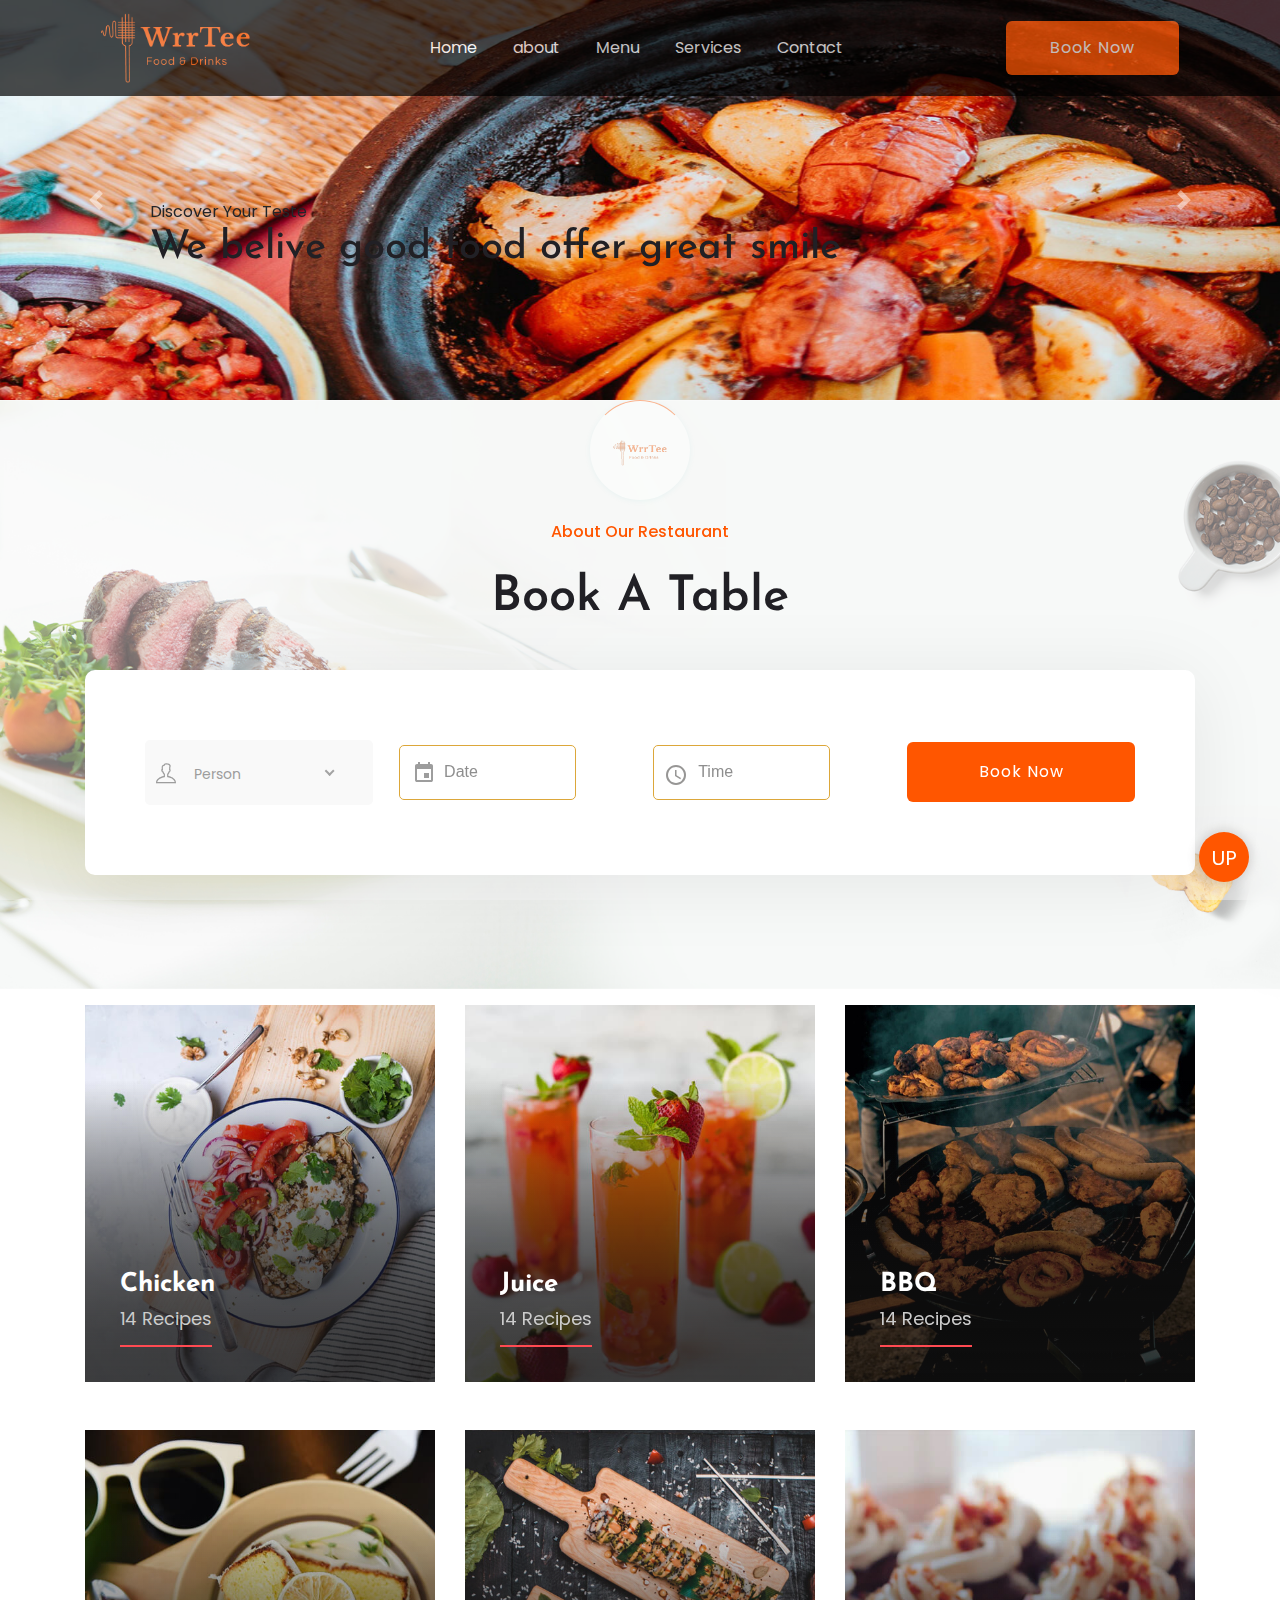
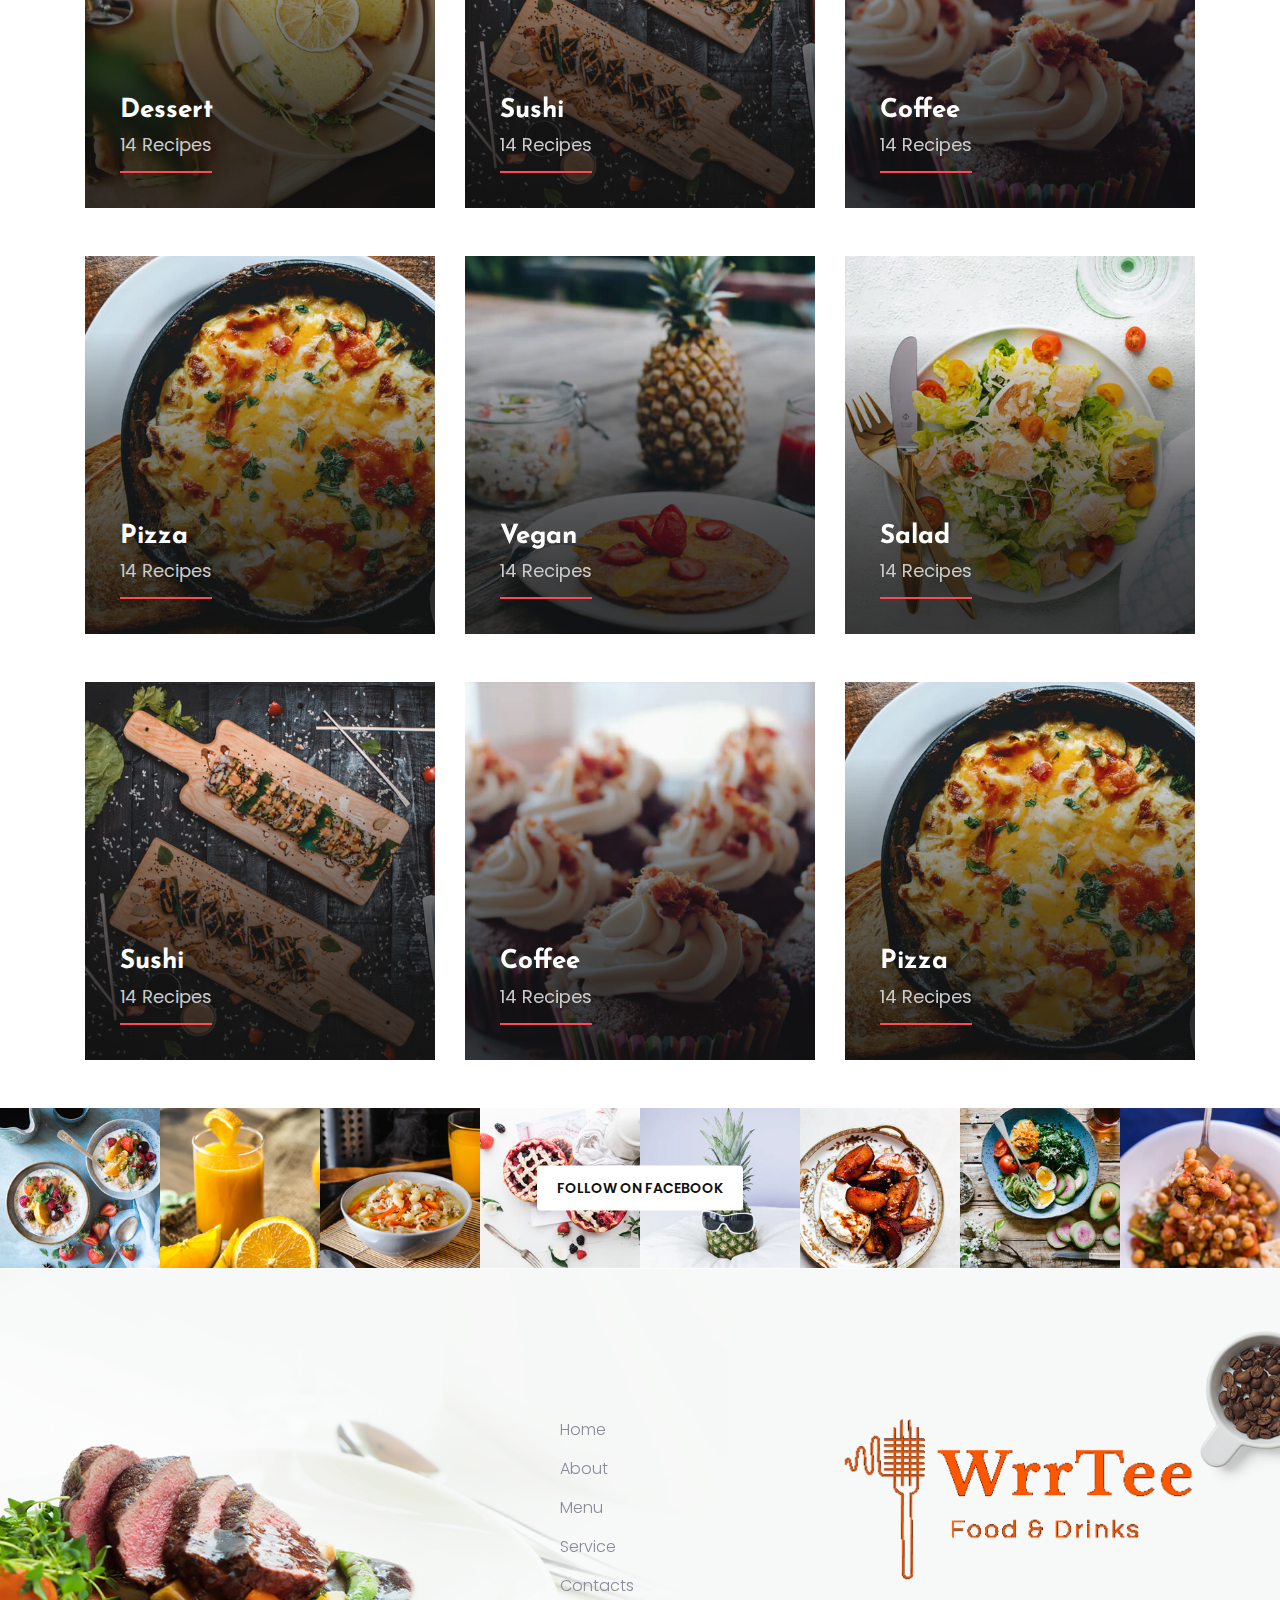
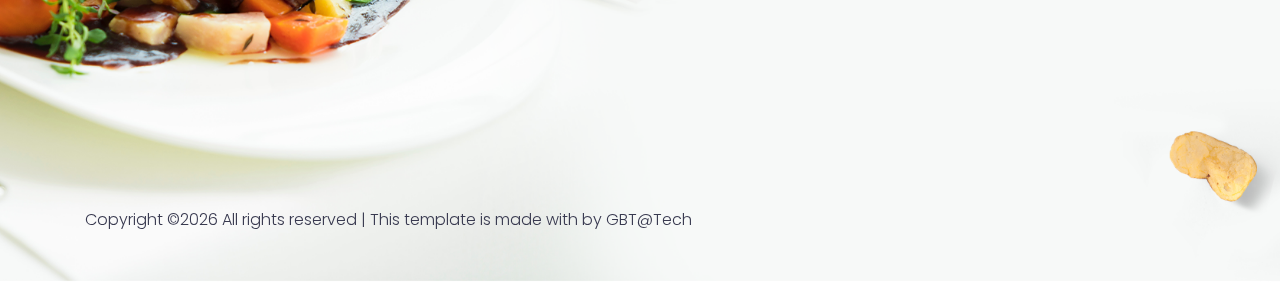
<file: menu.html>
<!DOCTYPE html>
<html lang="en" dir="ltr">
    <meta http-equiv="content-type" content="text/html;charset=UTF-8" />
    <head>
        <meta charset="utf-8">
        <meta http-equiv="x-ua-compatible" content="ie=edge">
        <title>WT | Menu</title>
        <meta name="description" content="">
        <meta name="viewport" content="width=device-width, initial-scale=1, shrink-to-fit=no">
        <!-- Favicon -->
        <link rel="shortcut icon" href="assets/img/wartee_logo.png">
    <link rel="stylesheet" href="https://stackpath.bootstrapcdn.com/bootstrap/4.5.0/css/bootstrap.min.css">
	<link rel="stylesheet" href="assets/css/style.css">
    <link rel="stylesheet" href="assets/css/main.css">
    <link rel="stylesheet" href="assets/css/flaticon.css">
    <link rel="stylesheet" href="assets/css/fontawesome-all.min.css">
    <link rel="stylesheet" href="assets/css/themify-icons.css">
    <link rel="stylesheet" href="assets/css/gijgo.css">
    <link rel="stylesheet" href="assets/css/nice-select.css">
    <link rel="stylesheet" href="assets/css/magnific-popup.css">
    <link rel="stylesheet" href="assets/css/owl.carousel.min.css">
    <link rel="stylesheet" href="assets/css/price_rangs.css">
    <link rel="stylesheet" href="assets/css/responsive.css">
    <link rel="stylesheet" href="assets/css/slick.css">
    <link rel="stylesheet" href="assets/css/slicknav.css">
    <link rel="stylesheet" href="assets/css/animate.min.css">
    
  </head>
  <body>
    <!--? Preloader Start -->
    <div id="preloader-active">
        <div class="preloader d-flex align-items-center justify-content-center">
            <div class="preloader-inner position-relative">
                <div class="preloader-circle"></div>
                <div class="preloader-img pere-text">
                    <img src="assets/img/wartee_logo.png" alt="">
                </div>
            </div>
        </div>
    </div>
    <!-- Preloader Start End-->
        
    <section id="wrapper">
    <!--::header part start::-->
    <header class="main_menu home_menu">
        <div class="container">
            <div class="row align-items-center">
                <div class="col-lg-12">
                    <nav class="navbar navbar-expand-lg navbar-light">
                        <a class="navbar-brand" href="index.html"> <img src="assets/img/wartee_logo.png" alt="logo" style="width: 150px;height: 70px !important;"> </a>
                        <button class="navbar-toggler bg-white" type="button" data-toggle="collapse"
                            data-target="#navbarSupportedContent" aria-controls="navbarSupportedContent"
                            aria-expanded="false" aria-label="Toggle navigation">
                            <span class="navbar-toggler-icon"></span>
                        </button>

                        <div class="collapse navbar-collapse main-menu-item justify-content-center"
                            id="navbarSupportedContent">
                            <ul class="navbar-nav align-items-center">
                                <li class="nav-item active">
                                    <a class="nav-link" href="index.html">Home</a>
                                </li>
                                <li class="nav-item">
                                    <a class="nav-link" href="about.html">about</a>
                                </li>
                                <li class="nav-item">
                                    <a class="nav-link" href="menu.html">Menu</a>
                                </li>

                                <li class="nav-item ">
                                  <a class="nav-link" href="service.html">Services</a>
                                </li>

                                <li class="nav-item">
                                    <a class="nav-link" href="contact.html">Contact</a>
                                </li>
                            </ul>
                        </div>
                        <a class="btn d-none d-lg-block" href="#">Book Now</a>
                    </nav>
                </div>
            </div>
        </div>
    </header>
    <!-- Header part end-->
    </section>
    <section id="paddingTwo">
        <div id="carouselExampleControls" class="carousel slide carousel-fade" data-ride="carousel">
          <div class="carousel-inner ">
            <div class="carousel-item active">
              <img src="assets/img/slide1-1.jpg" class="d-block w-100" alt="">
            </div>
            <div class="carousel-item">
              <img src="assets/img/slide1-2.jpg" class="d-block w-100" alt="">
            </div>
            <div class="carousel-item">
              <img src="assets/img/slide1-3.jpg" class="d-block w-100" alt="">
            </div>
          </div>
          <a class="carousel-control-prev" href="#carouselExampleControls" role="button" data-slide="prev">
            <span class="carousel-control-prev-icon" aria-hidden="true"></span>
            <span class="sr-only">Previous</span>
          </a>
          <a class="carousel-control-next" href="#carouselExampleControls" role="button" data-slide="next">
            <span class="carousel-control-next-icon" aria-hidden="true"></span>
            <span class="sr-only">Next</span>
          </a>
        </div>

        <div class="fade-in">
            <div class="">
                <span data-animation="" data-delay="">Discover Your Teste</span>
                <h1 data-animation="" data-delay="">We belive good food offer great smile</h1>
            </div>
        </div>
    </section>


        <section>
        <!--? Booking Room Start-->
        <div class="booking-area section-bg pt-120 pb-130" data-background="assets/img/section_bg03.png">
            <div class="container">
                <div class="row justify-content-center">
                    <div class="cl-xl-7 col-lg-8 col-md-10">
                        <!-- Section Tittle -->
                        <div class="section-tittle text-center mb-40">
                            <span>About Our Restaurant</span>
                            <h2>Book A Table</h2>
                        </div> 
                    </div>
                </div>
                <div class="row justify-content-center">
                    <div class="col-12">
                        <form action="#">
                            <div class="booking-wrap d-flex justify-content-between align-items-center">
                                <!-- Single Select Box -->
                                <div class="single-select-box mb-30">
                                    <div class="select-this">
                                        <div class="select-itms">
                                            <div class="select-icon">
                                                <i class="ti-user"></i>
                                            </div>
                                            <select name="select" id="select1">
                                                <option value="">Person</option>
                                                <option value="">Person 2</option>
                                                <option value="">Person 3</option>
                                                <option value="">Person 4</option>
                                            </select>
                                        </div>
                                    </div>
                                </div>
                                <!-- select in date -->
                                <div class="single-select-box mb-30">
                                    <div class="boking-datepicker">
                                        <input id="datepicker1"  placeholder="Date" />
                                    </div>
                                </div>
                                <!-- Single Select Box -->
                                <div class="single-select-box mb-30">
                                    <div class="boking-datepicker">
                                        <input id="timepicker"  placeholder="Time" />
                                    </div>
                                </div>
                                <!-- Single Select Box -->
                                <div class="single-select-box mb-30">
                                    <button class="btn select-btn">Book Now</button>
                                </div>
                            </div>
                        </form>
                    </div>
                </div>
            </div>
        </div>
        <!-- Booking Room End-->
        </section>

                <!-- Category Area Start Here -->
                <section class="category-page-wrap padding-top-80 padding-bottom-50">
                    <div class="container">
                        <div class="row">
                            <div class="col-lg-4 col-md-6 col-sm-6 col-12">
                                <div class="category-box-layout1">
                                    <figure class="item-figure"><a href=""><img src="assets/img/product/product29.jpg"
                                                alt="Product"></a></figure>
                                    <div class="item-content">
                                        <h3 class="item-title"><a href="">Chicken</a></h3>
                                        <span class="sub-title"> 14 Recipes</span>
                                    </div>
                                </div>
                            </div>
                            <div class="col-lg-4 col-md-6 col-sm-6 col-12">
                                <div class="category-box-layout1">
                                    <figure class="item-figure"><a href=""><img src="assets/img/product/product30.jpg"
                                                alt="Product"></a></figure>
                                    <div class="item-content">
                                        <h3 class="item-title"><a href="">Juice</a></h3>
                                        <span class="sub-title"> 14 Recipes</span>
                                    </div>
                                </div>
                            </div>
                            <div class="col-lg-4 col-md-6 col-sm-6 col-12">
                                <div class="category-box-layout1">
                                    <figure class="item-figure"><a href=""><img src="assets/img/product/product31.jpg"
                                                alt="Product"></a></figure>
                                    <div class="item-content">
                                        <h3 class="item-title"><a href="">BBQ</a></h3>
                                        <span class="sub-title"> 14 Recipes</span>
                                    </div>
                                </div>
                            </div>
                            <div class="col-lg-4 col-md-6 col-sm-6 col-12">
                                <div class="category-box-layout1">
                                    <figure class="item-figure"><a href=""><img src="assets/img/product/product32.jpg"
                                                alt="Product"></a></figure>
                                    <div class="item-content">
                                        <h3 class="item-title"><a href="">Dessert</a></h3>
                                        <span class="sub-title"> 14 Recipes</span>
                                    </div>
                                </div>
                            </div>
                            <div class="col-lg-4 col-md-6 col-sm-6 col-12">
                                <div class="category-box-layout1">
                                    <figure class="item-figure"><a href=""><img src="assets/img/product/product33.jpg"
                                                alt="Product"></a></figure>
                                    <div class="item-content">
                                        <h3 class="item-title"><a href="">Sushi</a></h3>
                                        <span class="sub-title"> 14 Recipes</span>
                                    </div>
                                </div>
                            </div>
                            <div class="col-lg-4 col-md-6 col-sm-6 col-12">
                                <div class="category-box-layout1">
                                    <figure class="item-figure"><a href=""><img src="assets/img/product/product34.jpg"
                                                alt="Product"></a></figure>
                                    <div class="item-content">
                                        <h3 class="item-title"><a href="">Coffee</a></h3>
                                        <span class="sub-title"> 14 Recipes</span>
                                    </div>
                                </div>
                            </div>
                            <div class="col-lg-4 col-md-6 col-sm-6 col-12">
                                <div class="category-box-layout1">
                                    <figure class="item-figure"><a href=""><img src="assets/img/product/product35.jpg"
                                                alt="Product"></a></figure>
                                    <div class="item-content">
                                        <h3 class="item-title"><a href="">Pizza</a></h3>
                                        <span class="sub-title"> 14 Recipes</span>
                                    </div>
                                </div>
                            </div>
                            <div class="col-lg-4 col-md-6 col-sm-6 col-12">
                                <div class="category-box-layout1">
                                    <figure class="item-figure"><a href=""><img src="assets/img/product/product36.jpg"
                                                alt="Product"></a></figure>
                                    <div class="item-content">
                                        <h3 class="item-title"><a href="">Vegan</a></h3>
                                        <span class="sub-title"> 14 Recipes</span>
                                    </div>
                                </div>
                            </div>
                            <div class="col-lg-4 col-md-6 col-sm-6 col-12">
                                <div class="category-box-layout1">
                                    <figure class="item-figure"><a href=""><img src="assets/img/product/product37.jpg"
                                                alt="Product"></a></figure>
                                    <div class="item-content">
                                        <h3 class="item-title"><a href="">Salad</a></h3>
                                        <span class="sub-title"> 14 Recipes</span>
                                    </div>
                                </div>
                            </div>
                            <div class="col-lg-4 col-md-6 col-sm-6 col-12">
                                <div class="category-box-layout1">
                                    <figure class="item-figure"><a href=""><img src="assets/img/product/product33.jpg"
                                                alt="Product"></a></figure>
                                    <div class="item-content">
                                        <h3 class="item-title"><a href="">Sushi</a></h3>
                                        <span class="sub-title"> 14 Recipes</span>
                                    </div>
                                </div>
                            </div>
                            <div class="col-lg-4 col-md-6 col-sm-6 col-12">
                                <div class="category-box-layout1">
                                    <figure class="item-figure"><a href=""><img src="assets/img/product/product34.jpg"
                                                alt="Product"></a></figure>
                                    <div class="item-content">
                                        <h3 class="item-title"><a href="">Coffee</a></h3>
                                        <span class="sub-title"> 14 Recipes</span>
                                    </div>
                                </div>
                            </div>
                            <div class="col-lg-4 col-md-6 col-sm-6 col-12">
                                <div class="category-box-layout1">
                                    <figure class="item-figure"><a href=""><img src="assets/img/product/product35.jpg"
                                                alt="Product"></a></figure>
                                    <div class="item-content">
                                        <h3 class="item-title"><a href="">Pizza</a></h3>
                                        <span class="sub-title"> 14 Recipes</span>
                                    </div>
                                </div>
                            </div>
                        </div>
                    </div>
                </section>
                <!-- Category Area End Here -->

            
            <section class="fb-feed-wrap">
                <div class="fb-feed-title"><a href="#">Follow On Facebook</a></div>
                <ul class="fb-feed-figure">
                    <li>
                        <a href=""><img src="assets/img/social-figure/social-figure1.jpg" alt="Social"></a>
                    </li>
                    <li>
                        <a href=""><img src="assets/img/social-figure/social-figure2.jpg" alt="Social"></a>
                    </li>
                    <li>
                        <a href=""><img src="assets/img/social-figure/social-figure3.jpg" alt="Social"></a>
                    </li>
                    <li>
                        <a href=""><img src="assets/img/social-figure/social-figure4.jpg" alt="Social"></a>
                    </li>
                    <li>
                        <a href=""><img src="assets/img/social-figure/social-figure5.jpg" alt="Social"></a>
                    </li>
                    <li>
                        <a href=""><img src="assets/img/social-figure/social-figure6.jpg" alt="Social"></a>
                    </li>
                    <li>
                        <a href=""><img src="assets/img/social-figure/social-figure7.jpg" alt="Social"></a>
                    </li>
                    <li>
                        <a href=""><img src="assets/img/social-figure/social-figure8.jpg" alt="Social"></a>
                    </li>
                </ul>
            </section>

            <footer>
                <!--? Footer Start-->
                <div class="footer-area section-bg" data-background="assets/img/section_bg03.png">
                    <div class="container">
                        <div class="footer-top footer-padding">
                            <div class="row d-flex justify-content-between">
                                <div class="col-xl-4 col-lg-4 col-md-5 col-sm-8">

                                </div>
                                <div class="col-xl-2 col-lg-2 col-md-5 col-sm-6">
                                    <div class="single-footer-caption mb-50">
                                        <div class="footer-tittle">
                                            
                                            <ul>
                                                <li><a href="index.html">Home</a></li>
                                                <li><a href="about.html">About</a></li>
                                                <li><a href="menu.html">Menu</a></li>
                                                <li><a href="service.html">Service</a></li>
                                                <li><a href="contact.html">Contacts</a></li>
                                            </ul>
                                        </div>
                                    </div>
                                </div>
                                <div class="col-xl-4 col-lg-4 col-md-5 col-sm-8">
                                    <div class="single-footer-caption mb-50">
                                        <!-- logo -->
                                        <div class="footer-logo">
                                            <a href="index.html"><img src="assets/img/wartee_logo.png" alt=""></a>
                                        </div>
                                    </div>
                                </div>
                            
                            </div>
                        </div>
                        <div class="footer-bottom">
                            <div class="row d-flex justify-content-between align-items-center">
                                <div class="col-xl-9 col-lg-8">
                                    <div class="footer-copy-right">
                                        <p>
          Copyright &copy;<script>document.write(new Date().getFullYear());</script> All rights reserved | This template is made with by GBT@Tech
          
                                    </div>
                                </div>

                            </div>
                        </div>
                    </div>
                </div>
                <!-- Footer End-->
            </footer>
            

<!-- Scroll Up -->
<div id="back-top" >
    <a title="Go to Top" href="#">UP</a>
</div>
    
  </body>
</html>
<script src="https://code.jquery.com/jquery-3.5.1.slim.min.js" ></script>
<script src="https://cdn.jsdelivr.net/npm/popper.js@1.16.0/dist/umd/popper.min.js" ></script>
<script src="https://stackpath.bootstrapcdn.com/bootstrap/4.5.0/js/bootstrap.min.js" ></script>



    <!-- JS here -->
    <script src="assets/js/vendor/modernizr-3.5.0.min.js"></script>

    <!-- Jquery Mobile Menu -->
    <script src="assets/js/jquery.slicknav.min.js"></script>

    <!-- Jquery Slick , Owl-Carousel Plugins -->
    <script src="assets/js/owl.carousel.min.js"></script>
    <script src="assets/js/slick.min.js"></script>
    <!-- One Page, Animated-HeadLin -->
    <script src="assets/js/wow.min.js"></script>
    <script src="assets/js/animated.headline.js"></script>
    <script src="assets/js/jquery.magnific-popup.js"></script>

    <!-- Date Picker -->
    <script src="assets/js/gijgo.min.js"></script>
    <!-- Nice-select, sticky -->
    <script src="assets/js/jquery.nice-select.min.js"></script>
    <script src="assets/js/jquery.sticky.js"></script>
    
    <!-- contact js -->
    <script src="assets/js/contact.js"></script>
    <script src="assets/js/jquery.form.js"></script>
    <script src="assets/js/jquery.validate.min.js"></script>
    <script src="assets/js/mail-script.js"></script>
    <script src="assets/js/jquery.ajaxchimp.min.js"></script>
    
    <!-- Jquery Plugins, main Jquery -->	
    <script src="assets/js/plugins.js"></script>
    <script src="assets/js/main.js"></script>

    <script src="assets/js/jquery.min.js"></script>
    <script src="assets/js/app.js"></script>
</file>
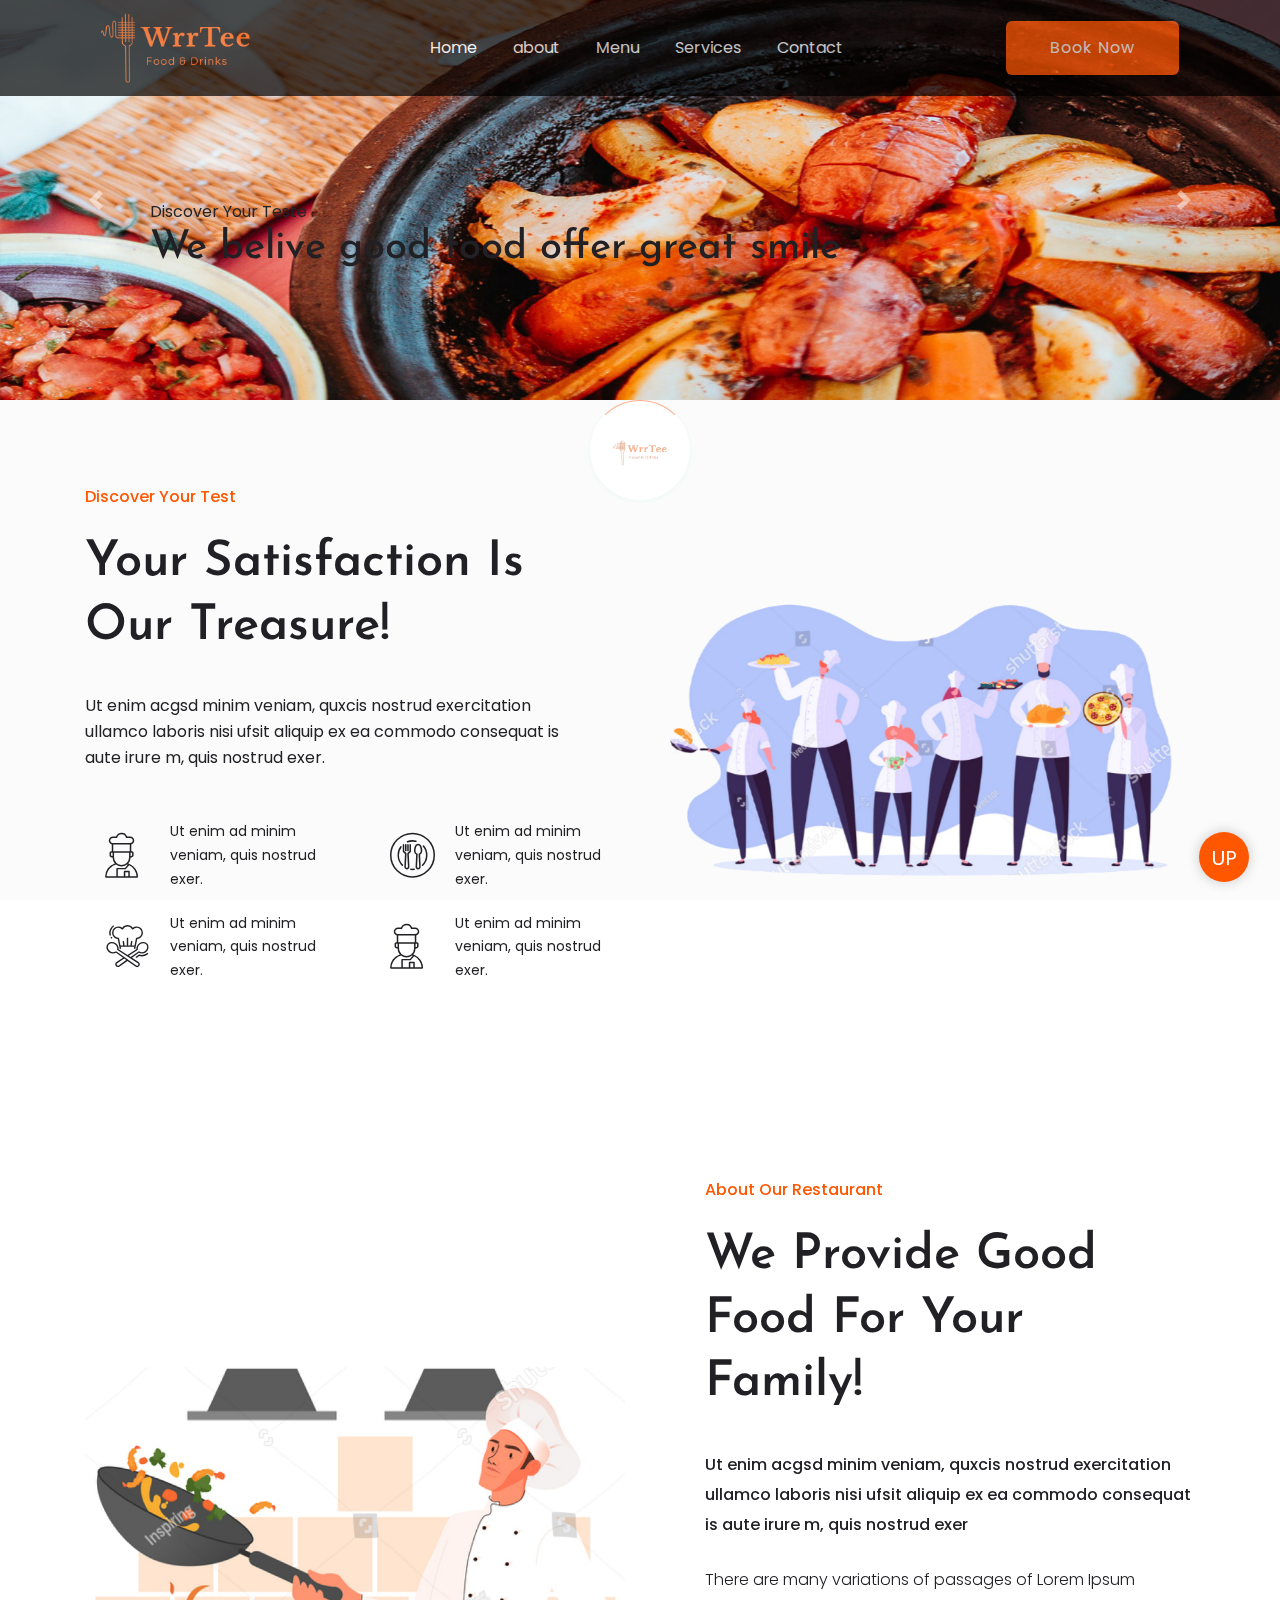
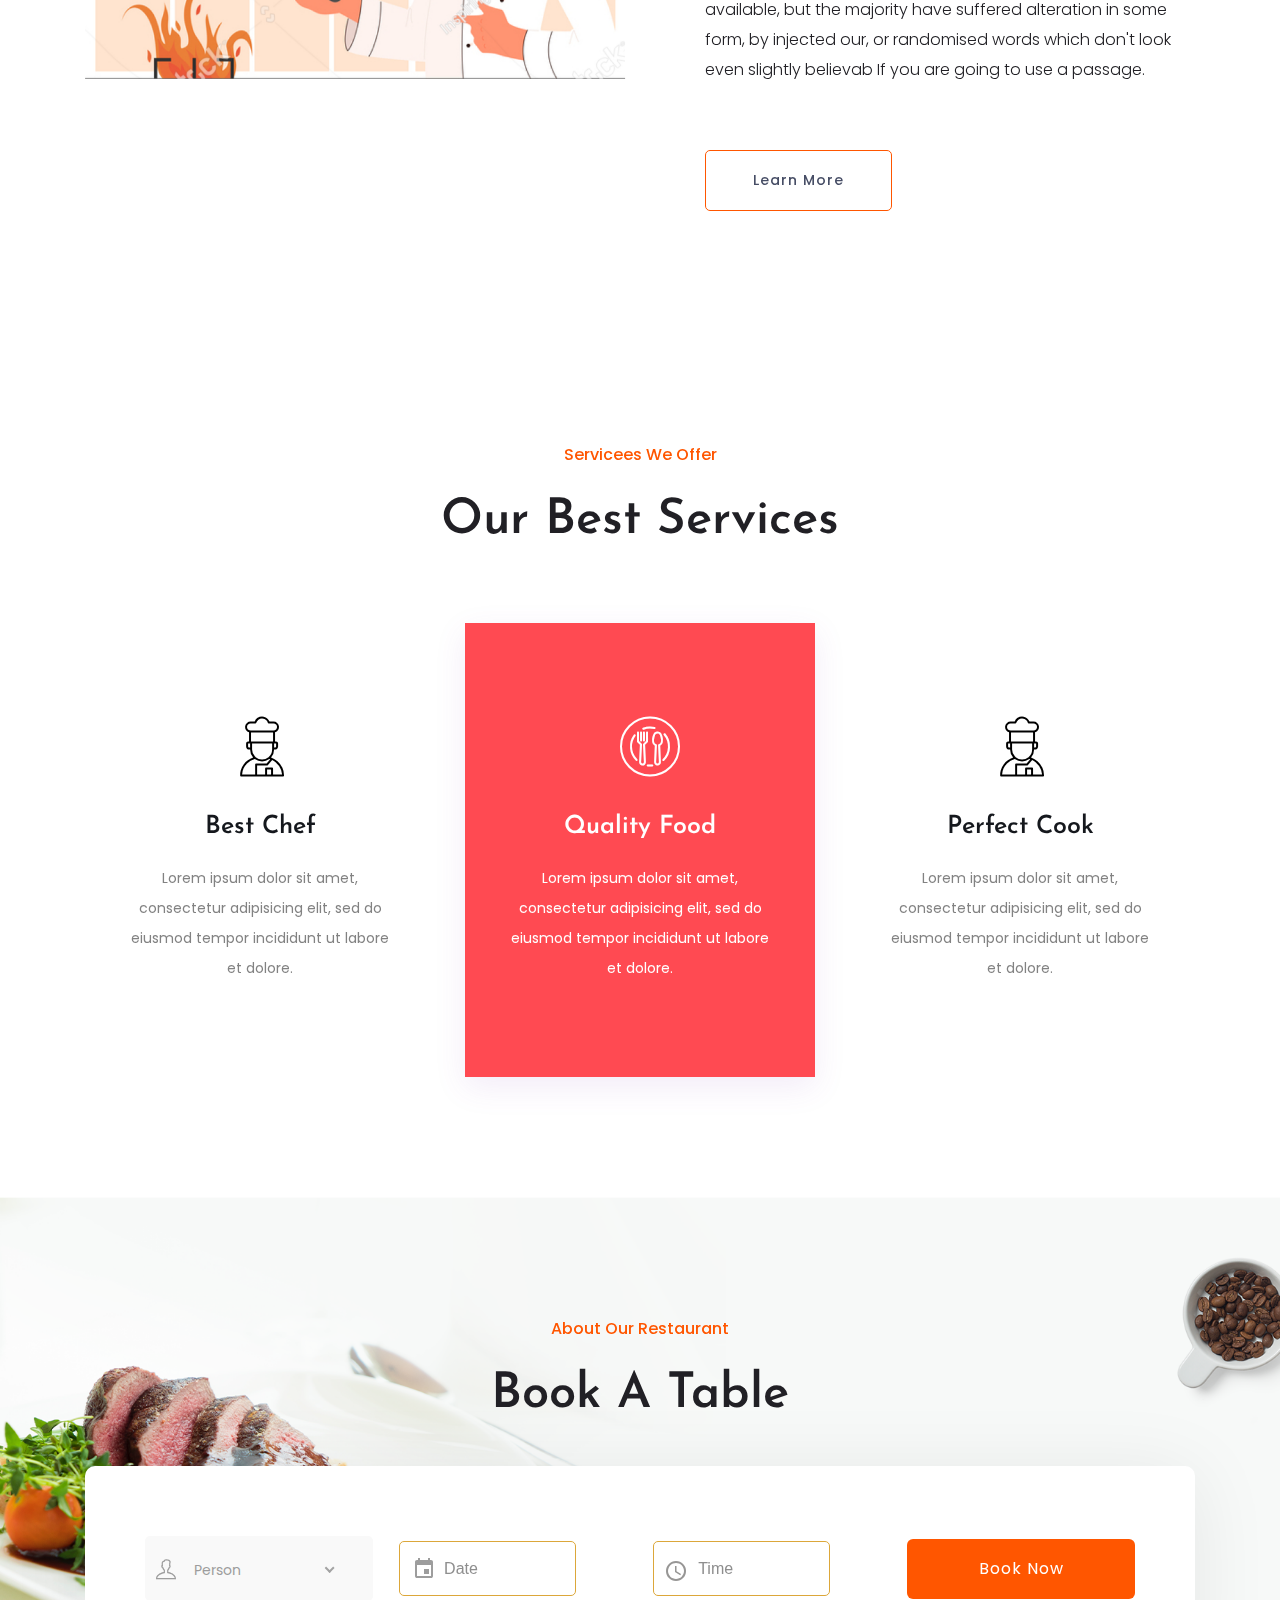
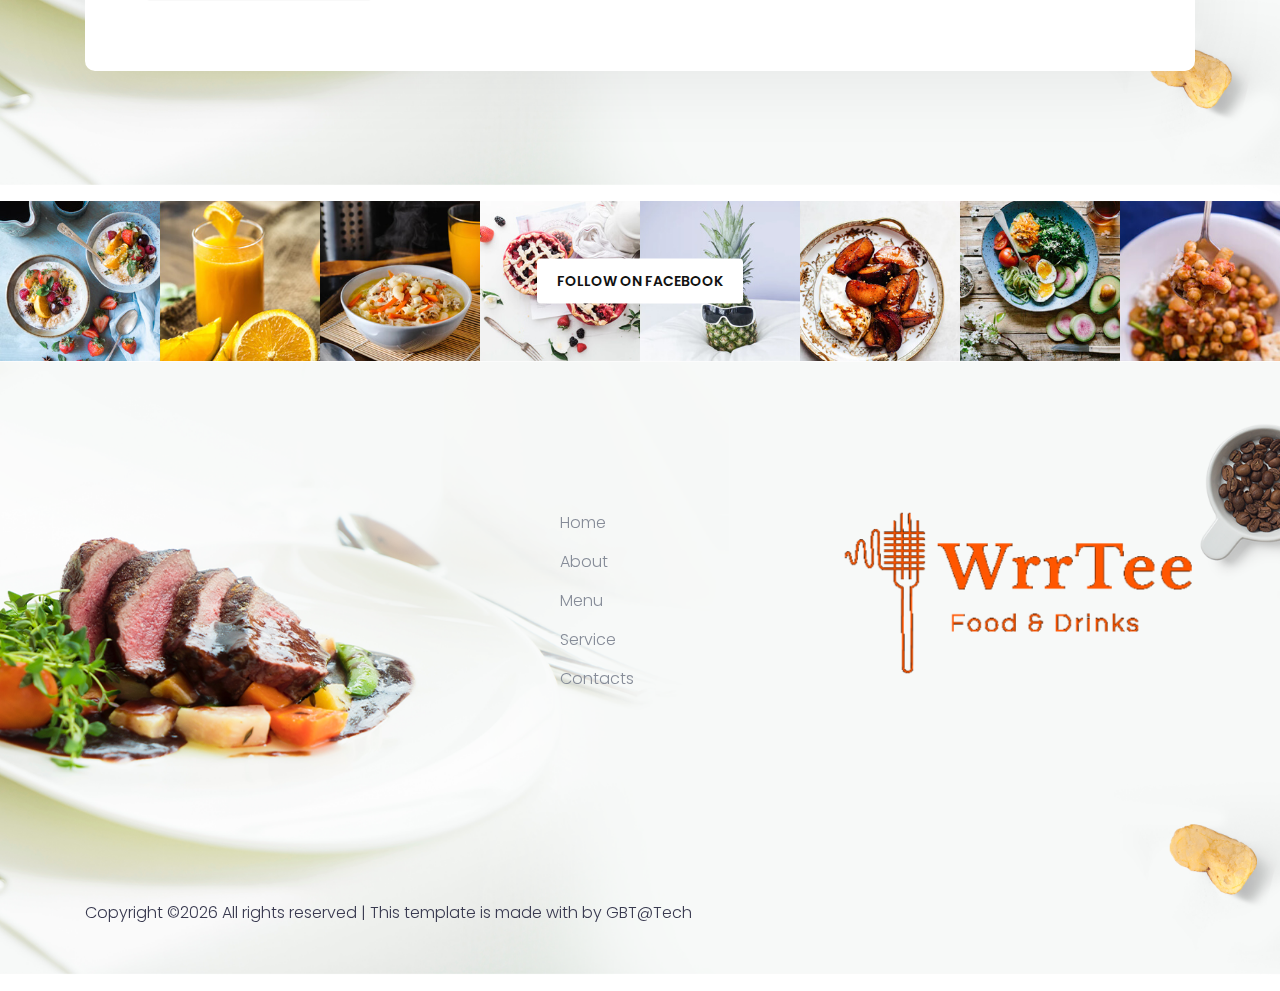
<file: service.html>
<!DOCTYPE html>
<html lang="en" dir="ltr">
    <meta http-equiv="content-type" content="text/html;charset=UTF-8" />
    <head>
        <meta charset="utf-8">
        <meta http-equiv="x-ua-compatible" content="ie=edge">
        <title>WT | Service</title>
        <meta name="description" content="">
        <meta name="viewport" content="width=device-width, initial-scale=1, shrink-to-fit=no">
        <!-- Favicon -->
        <link rel="shortcut icon" href="assets/img/wartee_logo.png">
    <link rel="stylesheet" href="https://stackpath.bootstrapcdn.com/bootstrap/4.5.0/css/bootstrap.min.css">
	<link rel="stylesheet" href="assets/css/style.css">
    <link rel="stylesheet" href="assets/css/main.css">
    <link rel="stylesheet" href="assets/css/flaticon.css">
    <link rel="stylesheet" href="assets/css/fontawesome-all.min.css">
    <link rel="stylesheet" href="assets/css/themify-icons.css">
    <link rel="stylesheet" href="assets/css/gijgo.css">
    <link rel="stylesheet" href="assets/css/nice-select.css">
    <link rel="stylesheet" href="assets/css/magnific-popup.css">
    <link rel="stylesheet" href="assets/css/owl.carousel.min.css">
    <link rel="stylesheet" href="assets/css/price_rangs.css">
    <link rel="stylesheet" href="assets/css/responsive.css">
    <link rel="stylesheet" href="assets/css/slick.css">
    <link rel="stylesheet" href="assets/css/slicknav.css">
    <link rel="stylesheet" href="assets/css/animate.min.css">
    
  </head>
  <body>
    <!--? Preloader Start -->
    <div id="preloader-active">
        <div class="preloader d-flex align-items-center justify-content-center">
            <div class="preloader-inner position-relative">
                <div class="preloader-circle"></div>
                <div class="preloader-img pere-text">
                    <img src="assets/img/wartee_logo.png" alt="">
                </div>
            </div>
        </div>
    </div>
    <!-- Preloader Start End-->
        
    <section id="wrapper">
    <!--::header part start::-->
    <header class="main_menu home_menu">
        <div class="container">
            <div class="row align-items-center">
                <div class="col-lg-12">
                    <nav class="navbar navbar-expand-lg navbar-light">
                        <a class="navbar-brand" href="index.html"> <img src="assets/img/wartee_logo.png" alt="logo" style="width: 150px;height: 70px !important;"> </a>
                        <button class="navbar-toggler bg-white" type="button" data-toggle="collapse"
                            data-target="#navbarSupportedContent" aria-controls="navbarSupportedContent"
                            aria-expanded="false" aria-label="Toggle navigation">
                            <span class="navbar-toggler-icon"></span>
                        </button>

                        <div class="collapse navbar-collapse main-menu-item justify-content-center"
                            id="navbarSupportedContent">
                            <ul class="navbar-nav align-items-center">
                                <li class="nav-item active">
                                    <a class="nav-link" href="index.html">Home</a>
                                </li>
                                <li class="nav-item">
                                    <a class="nav-link" href="about.html">about</a>
                                </li>
                                <li class="nav-item">
                                    <a class="nav-link" href="menu.html">Menu</a>
                                </li>

                                <li class="nav-item ">
                                  <a class="nav-link" href="service.html">Services</a>
                                </li>

                                <li class="nav-item">
                                    <a class="nav-link" href="contact.html">Contact</a>
                                </li>
                            </ul>
                        </div>
                        <a class="btn d-none d-lg-block" href="#">Book Now</a>
                    </nav>
                </div>
            </div>
        </div>
    </header>
    <!-- Header part end-->
    </section>
    <section id="paddingTwo">
        <div id="carouselExampleControls" class="carousel slide carousel-fade" data-ride="carousel">
          <div class="carousel-inner ">
            <div class="carousel-item active">
              <img src="assets/img/slide1-1.jpg" class="d-block w-100" alt="">
            </div>
            <div class="carousel-item">
              <img src="assets/img/slide1-2.jpg" class="d-block w-100" alt="">
            </div>
            <div class="carousel-item">
              <img src="assets/img/slide1-3.jpg" class="d-block w-100" alt="">
            </div>
          </div>
          <a class="carousel-control-prev" href="#carouselExampleControls" role="button" data-slide="prev">
            <span class="carousel-control-prev-icon" aria-hidden="true"></span>
            <span class="sr-only">Previous</span>
          </a>
          <a class="carousel-control-next" href="#carouselExampleControls" role="button" data-slide="next">
            <span class="carousel-control-next-icon" aria-hidden="true"></span>
            <span class="sr-only">Next</span>
          </a>
        </div>

        <div class="fade-in">
            <div class="">
                <span data-animation="" data-delay="">Discover Your Teste</span>
                <h1 data-animation="" data-delay="">We belive good food offer great smile</h1>
            </div>
        </div>
    </section>

    <section id="paddingThree">
               <!--? About Area Start -->
               <div class="about-low-area section-padding30">
                <div class="container">
                    <div class="row align-items-center">
                        <div class="col-lg-6 col-md-12">
                            <div class="about-caption mb-50">
                                <!-- Section Tittle -->
                                <div class="section-tittle mb-35">
                                    <span>Discover Your Test</span>
                                    <h2>Your Satisfaction Is Our Treasure!</h2>
                                </div>
                                <p>Ut enim acgsd minim veniam, quxcis nostrud exercitation ullamco laboris nisi ufsit aliquip ex ea commodo consequat is aute irure m, quis nostrud exer.</p>
                            </div>
                            <div class="row">
                                <div class="col-lg-6 col-md-6 col-sm-6 col-xs-10">
                                    <div class="single-caption mb-20">
                                        <div class="caption-icon">
                                            <span class="flaticon-restaurant"></span>
                                        </div>
                                        <div class="caption">
                                            <p>Ut enim ad minim veniam, quis nostrud exer.</p>
                                        </div>
                                    </div>
                                </div>
                                <div class="col-lg-6 col-md-6 col-sm-6 col-xs-10">
                                    <div class="single-caption mb-20">
                                        <div class="caption-icon">
                                            <span class="flaticon-tools-and-utensils-1"></span>
                                        </div>
                                        <div class="caption">
                                            <p>Ut enim ad minim veniam, quis nostrud exer.</p>
                                        </div>
                                    </div>
                                </div>
                                <div class="col-lg-6 col-md-6 col-sm-6 col-xs-10">
                                    <div class="single-caption mb-20">
                                        <div class="caption-icon">
                                            <span class="flaticon-hat"></span>
                                        </div>
                                        <div class="caption">
                                            <p>Ut enim ad minim veniam, quis nostrud exer.</p>
                                        </div>
                                    </div>
                                </div>
                                <div class="col-lg-6 col-md-6 col-sm-6 col-xs-10">
                                    <div class="single-caption mb-20">
                                        <div class="caption-icon">
                                            <span class="flaticon-restaurant"></span>
                                        </div>
                                        <div class="caption">
                                            <p>Ut enim ad minim veniam, quis nostrud exer.</p>
                                        </div>
                                    </div>
                                </div>
                            </div>
                        </div>
                        <div class="col-lg-6 col-md-12">
                            <!-- about-img -->
                            <div class="about-img ">
                                <img src="assets/img/chef_img.png" alt="">
                            </div>
                        </div>
                    </div>
                </div>
            </div>
            <!-- About Area End -->
    </section>

            
            <section>
                <!--? About-2 Area Start -->
                <div class="about-area2 section-padding30">
                    <div class="container">
                        <div class="row align-items-center">
                            <div class="col-lg-6 col-md-12">
                                <!-- about-img -->
                                <div class="about-img ">
                                    <img src="assets/img/cook.jpg" alt="">
                                </div>
                            </div>
                            <div class="col-lg-6 col-md-12">
                                <div class="about-caption mb-50">
                                    <!-- Section Tittle -->
                                    <div class="section-tittle mb-35">
                                        <span>About Our Restaurant</span>
                                        <h2>We Provide Good Food  For Your Family!</h2>
                                    </div>
                                    <p class="pera-top">Ut enim acgsd minim veniam, quxcis nostrud exercitation ullamco laboris nisi ufsit aliquip ex ea commodo consequat is aute irure m, quis nostrud exer</p>

                                    <p  class="mb-65 pera-bottom">There are many variations of passages of Lorem Ipsum available, but the majority have suffered alteration in some form, by injected our, or randomised words which don't look even slightly believab If you are going to use a passage.</p>
                                    <a href="about.html" class="border-btn">Learn More</a>
                                </div>
                            </div>
                        </div>
                    </div>
                </div>
                <!-- About-2 Area End -->
            </section>

        

        <section id="our_services">
        <!-- Our Services Start -->
        <div class="our-services section-padding30">
            <div class="container">
                <div class="row justify-content-sm-center">
                    <div class="cl-xl-7 col-lg-8 col-md-10">
                        <!-- Section Tittle -->
                        <div class="section-tittle text-center mb-70">
                            <span>Servicees We Offer</span>
                            <h2>Our Best Services</h2>
                        </div> 
                    </div>
                </div>
                <div class="row">
                    <div class=" col-lg-4 col-md-6 col-sm-6">
                        <div class="single-services text-center mb-30">
                            <div class="services-ion">
                                <span class="flaticon-restaurant"></span>
                            </div>
                            <div class="services-cap">
                                <h5><a href="#">Best Chef</a></h5>
                                <p>Lorem ipsum dolor sit amet, consectetur adipisicing elit, sed do eiusmod tempor incididunt ut labore et dolore.</p>
                            </div>
                        </div>
                    </div>
                    <div class=" col-lg-4 col-md-6 col-sm-6">
                        <div class="single-services active text-center mb-30">
                            <div class="services-ion">
                                <span class="flaticon-tools-and-utensils-1" style="color: #fff;"></span>
                            </div>
                            <div class="services-cap">
                                <h5><a href="#" style="color: #fff;">Quality Food</a></h5>
                                <p style="color: #fff;">Lorem ipsum dolor sit amet, consectetur adipisicing elit, sed do eiusmod tempor incididunt ut labore et dolore.</p>
                            </div>
                        </div>
                    </div>
                    <div class=" col-lg-4 col-md-6 col-sm-6">
                        <div class="single-services text-center mb-30">
                            <div class="services-ion">
                                <span class="flaticon-restaurant"></span>
                            </div>
                            <div class="services-cap">
                                <h5><a href="#">Perfect Cook</a></h5>
                                <p>Lorem ipsum dolor sit amet, consectetur adipisicing elit, sed do eiusmod tempor incididunt ut labore et dolore.</p>
                            </div>
                        </div>
                    </div>
                </div>
            </div>
        </div>
        <!-- Our Services End -->
        </section>

        <section>
        <!--? Booking Room Start-->
        <div class="booking-area section-bg pt-120 pb-130" data-background="assets/img/section_bg03.png">
            <div class="container">
                <div class="row justify-content-center">
                    <div class="cl-xl-7 col-lg-8 col-md-10">
                        <!-- Section Tittle -->
                        <div class="section-tittle text-center mb-40">
                            <span>About Our Restaurant</span>
                            <h2>Book A Table</h2>
                        </div> 
                    </div>
                </div>
                <div class="row justify-content-center">
                    <div class="col-12">
                        <form action="#">
                            <div class="booking-wrap d-flex justify-content-between align-items-center">
                                <!-- Single Select Box -->
                                <div class="single-select-box mb-30">
                                    <div class="select-this">
                                        <div class="select-itms">
                                            <div class="select-icon">
                                                <i class="ti-user"></i>
                                            </div>
                                            <select name="select" id="select1">
                                                <option value="">Person</option>
                                                <option value="">Person 2</option>
                                                <option value="">Person 3</option>
                                                <option value="">Person 4</option>
                                            </select>
                                        </div>
                                    </div>
                                </div>
                                <!-- select in date -->
                                <div class="single-select-box mb-30">
                                    <div class="boking-datepicker">
                                        <input id="datepicker1"  placeholder="Date" />
                                    </div>
                                </div>
                                <!-- Single Select Box -->
                                <div class="single-select-box mb-30">
                                    <div class="boking-datepicker">
                                        <input id="timepicker"  placeholder="Time" />
                                    </div>
                                </div>
                                <!-- Single Select Box -->
                                <div class="single-select-box mb-30">
                                    <button class="btn select-btn">Book Now</button>
                                </div>
                            </div>
                        </form>
                    </div>
                </div>
            </div>
        </div>
        <!-- Booking Room End-->
        </section>

            
            <section class="fb-feed-wrap">
                <div class="fb-feed-title"><a href="#">Follow On Facebook</a></div>
                <ul class="fb-feed-figure">
                    <li>
                        <a href=""><img src="assets/img/social-figure/social-figure1.jpg" alt="Social"></a>
                    </li>
                    <li>
                        <a href=""><img src="assets/img/social-figure/social-figure2.jpg" alt="Social"></a>
                    </li>
                    <li>
                        <a href=""><img src="assets/img/social-figure/social-figure3.jpg" alt="Social"></a>
                    </li>
                    <li>
                        <a href=""><img src="assets/img/social-figure/social-figure4.jpg" alt="Social"></a>
                    </li>
                    <li>
                        <a href=""><img src="assets/img/social-figure/social-figure5.jpg" alt="Social"></a>
                    </li>
                    <li>
                        <a href=""><img src="assets/img/social-figure/social-figure6.jpg" alt="Social"></a>
                    </li>
                    <li>
                        <a href=""><img src="assets/img/social-figure/social-figure7.jpg" alt="Social"></a>
                    </li>
                    <li>
                        <a href=""><img src="assets/img/social-figure/social-figure8.jpg" alt="Social"></a>
                    </li>
                </ul>
            </section>

            <footer>
                <!--? Footer Start-->
                <div class="footer-area section-bg" data-background="assets/img/section_bg03.png">
                    <div class="container">
                        <div class="footer-top footer-padding">
                            <div class="row d-flex justify-content-between">
                                <div class="col-xl-4 col-lg-4 col-md-5 col-sm-8">

                                </div>
                                <div class="col-xl-2 col-lg-2 col-md-5 col-sm-6">
                                    <div class="single-footer-caption mb-50">
                                        <div class="footer-tittle">
                                            
                                            <ul>
                                                <li><a href="home.html">Home</a></li>
                                                <li><a href="about.html">About</a></li>
                                                <li><a href="menu.html">Menu</a></li>
                                                <li><a href="service.html">Service</a></li>
                                                <li><a href="contact.html">Contacts</a></li>
                                            </ul>
                                        </div>
                                    </div>
                                </div>
                                <div class="col-xl-4 col-lg-4 col-md-5 col-sm-8">
                                    <div class="single-footer-caption mb-50">
                                        <!-- logo -->
                                        <div class="footer-logo">
                                            <a href="index.html"><img src="assets/img/wartee_logo.png" alt=""></a>
                                        </div>
                                    </div>
                                </div>
                            
                            </div>
                        </div>
                        <div class="footer-bottom">
                            <div class="row d-flex justify-content-between align-items-center">
                                <div class="col-xl-9 col-lg-8">
                                    <div class="footer-copy-right">
                                        <p>
          Copyright &copy;<script>document.write(new Date().getFullYear());</script> All rights reserved | This template is made with by GBT@Tech
          
                                    </div>
                                </div>

                            </div>
                        </div>
                    </div>
                </div>
                <!-- Footer End-->
            </footer>
            

<!-- Scroll Up -->
<div id="back-top" >
    <a title="Go to Top" href="#">UP</a>
</div>
    
  </body>
</html>
<script src="https://code.jquery.com/jquery-3.5.1.slim.min.js" ></script>
<script src="https://cdn.jsdelivr.net/npm/popper.js@1.16.0/dist/umd/popper.min.js" ></script>
<script src="https://stackpath.bootstrapcdn.com/bootstrap/4.5.0/js/bootstrap.min.js" ></script>



    <!-- JS here -->
    <script src="assets/js/vendor/modernizr-3.5.0.min.js"></script>

    <!-- Jquery Mobile Menu -->
    <script src="assets/js/jquery.slicknav.min.js"></script>

    <!-- Jquery Slick , Owl-Carousel Plugins -->
    <script src="assets/js/owl.carousel.min.js"></script>
    <script src="assets/js/slick.min.js"></script>
    <!-- One Page, Animated-HeadLin -->
    <script src="assets/js/wow.min.js"></script>
    <script src="assets/js/animated.headline.js"></script>
    <script src="assets/js/jquery.magnific-popup.js"></script>

    <!-- Date Picker -->
    <script src="assets/js/gijgo.min.js"></script>
    <!-- Nice-select, sticky -->
    <script src="assets/js/jquery.nice-select.min.js"></script>
    <script src="assets/js/jquery.sticky.js"></script>
    
    <!-- contact js -->
    <script src="assets/js/contact.js"></script>
    <script src="assets/js/jquery.form.js"></script>
    <script src="assets/js/jquery.validate.min.js"></script>
    <script src="assets/js/mail-script.js"></script>
    <script src="assets/js/jquery.ajaxchimp.min.js"></script>
    
    <!-- Jquery Plugins, main Jquery -->	
    <script src="assets/js/plugins.js"></script>
    <script src="assets/js/main.js"></script>

    <script src="assets/js/jquery.min.js"></script>
    <script src="assets/js/app.js"></script>
</file>
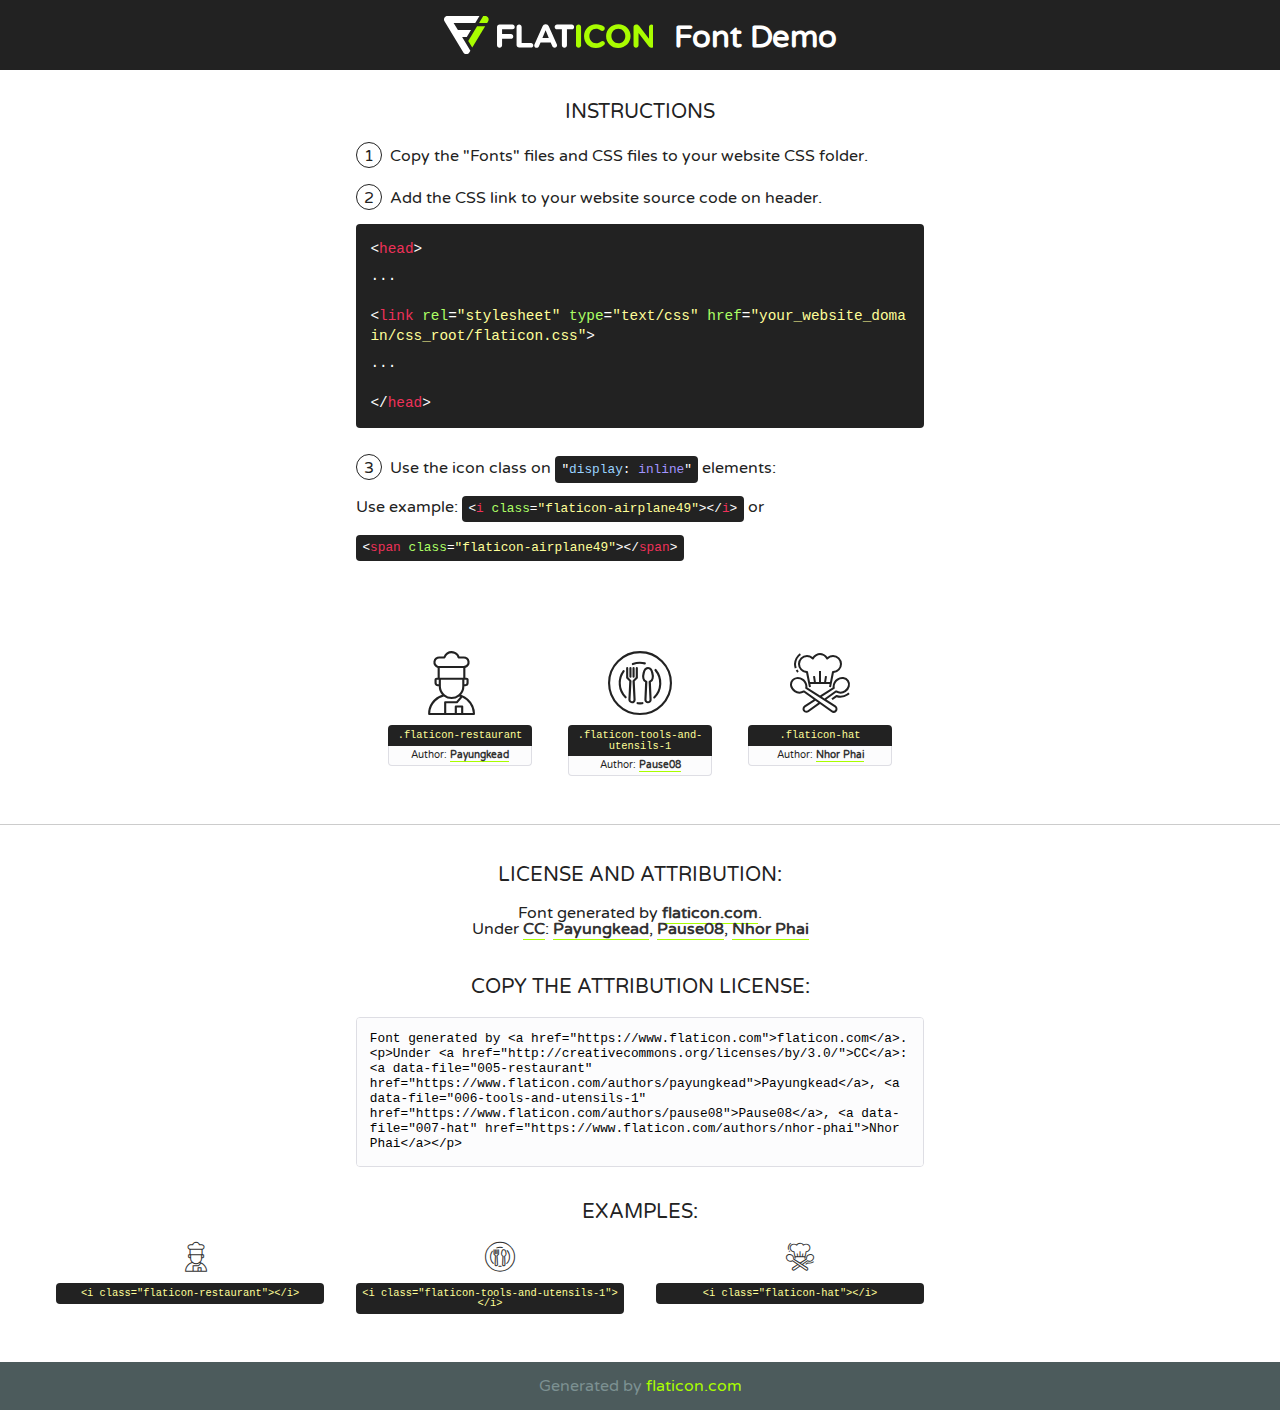
<file: assets/css/fonts/flaticon.html>
<!DOCTYPE html>
<!--
  Flaticon icon font: Flaticon
  Creation date: 03/05/2020 09:44
-->
<html>
<!DOCTYPE html>
<html>

<head>
    <title>Flaticon WebFont</title>
    <link href="http://fonts.googleapis.com/css?family=Varela+Round" rel="stylesheet" type="text/css" />
    <link rel="stylesheet" type="text/css" href="flaticon.css">
    <meta charset="UTF-8">
    <style>
    html, body, div, span, applet, object, iframe,
    h1, h2, h3, h4, h5, h6, p, blockquote, pre,
    a, abbr, acronym, address, big, cite, code,
    del, dfn, em, img, ins, kbd, q, s, samp,
    small, strike, strong, sub, sup, tt, var,
    b, u, i, center,
    dl, dt, dd, ol, ul, li,
    fieldset, form, label, legend,
    table, caption, tbody, tfoot, thead, tr, th, td,
    article, aside, canvas, details, embed, 
    figure, figcaption, footer, header, hgroup, 
    menu, nav, output, ruby, section, summary,
    time, mark, audio, video {
        margin: 0;
        padding: 0;
        border: 0;
        font-size: 100%;
        font: inherit;
        vertical-align: baseline;
    }
    /* HTML5 display-role reset for older browsers */
    article, aside, details, figcaption, figure, 
    footer, header, hgroup, menu, nav, section {
        display: block;
    }
    body {
        line-height: 1;
    }
    ol, ul {
        list-style: none;
    }
    blockquote, q {
        quotes: none;
    }
    blockquote:before, blockquote:after,
    q:before, q:after {
        content: '';
        content: none;
    }
    table {
        border-collapse: collapse;
        border-spacing: 0;
    }
    body {
        font-family: 'Varela Round', Helvetica, Arial, sans-serif;
        font-size: 16px;
        color: #222;
    }
    a {
        color: #333;
        border-bottom: 1px solid #a9fd00;
        font-weight: bold;
        text-decoration: none;
    }
    * {
        -moz-box-sizing: border-box;
        -webkit-box-sizing: border-box;
        box-sizing: border-box;
        margin: 0;
        padding: 0;
    }
    [class^="flaticon-"]:before, [class*=" flaticon-"]:before, [class^="flaticon-"]:after, [class*=" flaticon-"]:after {
        font-family: Flaticon;
        font-size: 30px;
        font-style: normal;
        margin-left: 20px;
        color: #333;
    }
    .wrapper {
        max-width: 600px;
        margin: auto;
        padding: 0 1em;
    }
    .title {
        font-size: 1.25em;
        text-align: center;
        margin-bottom: 1em;
        text-transform: uppercase;
    }
    header {
        text-align: center;
        background-color: #222;
        color: #fff;
        padding: 1em;
    }
    header .logo {
        width: 210px;
        height: 38px;
        display: inline-block;
        vertical-align: middle;
        margin-right: 1em;
        border: none;
    }
    header strong {
        font-size: 1.95em;
        font-weight: bold;
        vertical-align: middle;
        margin-top: 5px;
        display: inline-block;
    }
    .demo {
        margin: 2em auto;
        line-height: 1.25em;
    }
    .demo ul li {
        margin-bottom: 1em;
    }
    .demo ul li .num {
        color: #222;
        border-radius: 20px;
        display: inline-block;
        width: 26px;
        padding: 3px;
        height: 26px;
        text-align: center;
        margin-right: 0.5em;
        border: 1px solid #222;
    }
    .demo ul li code {
        background-color: #222;
        border-radius: 4px;
        padding: 0.25em 0.5em;
        display: inline-block;
        color: #fff;
        font-family: Consolas,Monaco,Lucida Console,Liberation Mono,DejaVu Sans Mono,Bitstream Vera Sans Mono,Courier New, monospace;
        font-weight: lighter;
        margin-top: 1em;
        font-size: 0.8em;
        word-break: break-all;
    }
    .demo ul li code.big {
        padding: 1em;
        font-size: 0.9em;
    }
    .demo ul li code .red {
        color: #EF3159;
    }
    .demo ul li code .green {
        color: #ACFF65;
    }
    .demo ul li code .yellow {
        color: #FFFF99;
    }
    .demo ul li code .blue {
        color: #99D3FF;
    }
    .demo ul li code .purple {
        color: #A295FF;
    }
    .demo ul li code .dots {
        margin-top: 0.5em;
        display: block;
    }
    #glyphs {
        border-bottom: 1px solid #ccc;
        padding: 2em 0;
        text-align: center;
    }
    .glyph {
        display: inline-block;
        width: 9em;
        margin: 1em;
        text-align: center;
        vertical-align: top;
        background: #FFF;
    }
    .glyph .glyph-icon {
        padding: 10px;
        display: block;
        font-family:"Flaticon";
        font-size: 64px;
        line-height: 1;
    }
    .glyph .glyph-icon:before {
        font-size: 64px;
        color: #222;
        margin-left: 0;
    }
    .class-name {
        font-size: 0.65em;
        background-color: #222;
        color: #fff;
        border-radius: 4px 4px 0 0;
        padding: 0.5em;
        color: #FFFF99;
        font-family: Consolas,Monaco,Lucida Console,Liberation Mono,DejaVu Sans Mono,Bitstream Vera Sans Mono,Courier New, monospace;
    }
    .author-name {
        font-size: 0.6em;
        background-color: #fcfcfd;
        border: 1px solid #DEDEE4;
        border-top: 0;
        border-radius: 0 0 4px 4px;
        padding: 0.5em;
    }
    .class-name:last-child {
        font-size: 10px;
        color:#888;
    }
    .class-name:last-child a {
        font-size: 10px;
        color:#555;
    }
    .class-name:last-child a:hover {
        color:#a9fd00;
    }
    .glyph > input {
        display: block;
        width: 100px;
        margin: 5px auto;
        text-align: center;
        font-size: 12px;
        cursor: text;
    }
    .glyph > input.icon-input {
        font-family:"Flaticon";
        font-size: 16px;
        margin-bottom: 10px;
    }
    .attribution .title {
        margin-top: 2em;
    }
    .attribution textarea {
        background-color: #fcfcfd;
        padding: 1em;
        border: none;
        box-shadow: none;
        border: 1px solid #DEDEE4;
        border-radius: 4px;
        resize: none;
        width: 100%;
        height: 150px;
        font-size: 0.8em;
        font-family: Consolas,Monaco,Lucida Console,Liberation Mono,DejaVu Sans Mono,Bitstream Vera Sans Mono,Courier New, monospace;
        -webkit-appearance: none;
    }
    .iconsuse {
        margin: 2em auto;
        text-align: center;
        max-width: 1200px;
    }
    .iconsuse:after {
        content: '';
        display: table;
        clear: both;
    }
    .iconsuse .image {
        float: left;
        width: 25%;
        padding: 0 1em;
    }
    .iconsuse .image p {
        margin-bottom: 1em;
    }
    .iconsuse .image span {
        display: block;
        font-size: 0.65em;
        background-color: #222;
        color: #fff;
        border-radius: 4px;
        padding: 0.5em;
        color: #FFFF99;
        margin-top: 1em;
        font-family: Consolas,Monaco,Lucida Console,Liberation Mono,DejaVu Sans Mono,Bitstream Vera Sans Mono,Courier New, monospace;
    }
    #footer {
        text-align: center;
        background-color: #4C5B5C;
        color: #7c9192;
        padding: 1em;
    }
    #footer a {
        border: none;
        color: #a9fd00;
        font-weight: normal;
    }
    @media (max-width: 960px) {
        .iconsuse .image {
            width: 50%;
        }
    }
    @media (max-width: 560px) {
        .iconsuse .image {
            width: 100%;
        }
    }
    </style>
</head>

<body class="characters-off">

    <header>
        <a href="https://www.flaticon.com" target="_blank" class="logo">
            <svg version="1.1" xmlns="http://www.w3.org/2000/svg" xmlns:xlink="http://www.w3.org/1999/xlink" xmlns:a="http://ns.adobe.com/AdobeSVGViewerExtensions/3.0/" viewBox="0 0 560.875 102.036" enable-background="new 0 0 560.875 102.036" xml:space="preserve">
                <defs>
                </defs>
                <g>
                    <g class="letters">
                        <path fill="#ffffff" d="M141.596,29.675c0-3.777,2.985-6.767,6.764-6.767h34.438c3.426,0,6.15,2.728,6.15,6.15
                        c0,3.43-2.724,6.149-6.15,6.149h-27.674v13.091h23.719c3.429,0,6.151,2.724,6.151,6.15c0,3.43-2.723,6.149-6.151,6.149h-23.719
                        v17.574c0,3.773-2.986,6.761-6.764,6.761c-3.779,0-6.764-2.989-6.764-6.761V29.675z"></path>
                        <path fill="#ffffff" d="M193.844,29.149c0-3.781,2.985-6.767,6.764-6.767c3.776,0,6.763,2.985,6.763,6.767v42.957h25.039
                        c3.426,0,6.149,2.726,6.149,6.153c0,3.425-2.723,6.15-6.149,6.15h-31.802c-3.779,0-6.764-2.986-6.764-6.768V29.149z"></path>
                        <path fill="#ffffff" d="M241.891,75.71l21.438-48.407c1.492-3.341,4.215-5.357,7.906-5.357h0.792
                        c3.686,0,6.323,2.017,7.815,5.357l21.439,48.407c0.436,0.967,0.701,1.845,0.701,2.723c0,3.602-2.809,6.501-6.414,6.501
                        c-3.161,0-5.269-1.845-6.499-4.655l-4.132-9.661h-27.059l-4.301,10.102c-1.144,2.631-3.426,4.214-6.237,4.214
                        c-3.517,0-6.24-2.81-6.24-6.325C241.1,77.64,241.451,76.677,241.891,75.71z M279.932,58.666l-8.521-20.297l-8.526,20.297H279.932
                        z"></path>
                        <path fill="#ffffff" d="M314.864,35.387H301.86c-3.429,0-6.239-2.813-6.239-6.238c0-3.429,2.811-6.24,6.239-6.24h39.533
                        c3.426,0,6.237,2.811,6.237,6.24c0,3.425-2.811,6.238-6.237,6.238h-13.001v42.785c0,3.773-2.99,6.761-6.764,6.761
                        c-3.779,0-6.764-2.989-6.764-6.761V35.387z"></path>
                        <path fill="#A9FD00" d="M352.615,29.149c0-3.781,2.985-6.767,6.767-6.767c3.774,0,6.761,2.985,6.761,6.767v49.024
                        c0,3.773-2.987,6.761-6.761,6.761c-3.781,0-6.767-2.989-6.767-6.761V29.149z"></path>
                        <path fill="#A9FD00" d="M374.132,53.836v-0.179c0-17.481,13.178-31.801,32.065-31.801c9.22,0,15.459,2.458,20.557,6.238
                        c1.402,1.054,2.637,2.985,2.637,5.357c0,3.692-2.985,6.59-6.681,6.59c-1.845,0-3.071-0.702-4.044-1.319
                        c-3.776-2.813-7.729-4.393-12.562-4.393c-10.364,0-17.831,8.611-17.831,19.154v0.173c0,10.542,7.291,19.329,17.831,19.329
                        c5.715,0,9.492-1.756,13.359-4.834c1.049-0.874,2.458-1.491,4.039-1.491c3.429,0,6.325,2.813,6.325,6.236
                        c0,2.106-1.056,3.78-2.282,4.834c-5.539,4.834-12.036,7.733-21.878,7.733C387.572,85.464,374.132,71.493,374.132,53.836z"></path>
                        <path fill="#A9FD00" d="M433.009,53.836v-0.179c0-17.481,13.79-31.801,32.766-31.801c18.981,0,32.592,14.143,32.592,31.628v0.173
                        c0,17.483-13.785,31.807-32.769,31.807C446.625,85.464,433.009,71.32,433.009,53.836z M484.224,53.836v-0.179
                        c0-10.539-7.725-19.326-18.626-19.326c-10.893,0-18.449,8.611-18.449,19.154v0.173c0,10.542,7.73,19.329,18.626,19.329
                        C476.676,72.986,484.224,64.378,484.224,53.836z"></path>
                        <path fill="#A9FD00" d="M506.233,29.321c0-3.774,2.99-6.763,6.767-6.763h1.401c3.252,0,5.183,1.583,7.029,3.953l26.093,34.265
                        V29.059c0-3.692,2.99-6.677,6.681-6.677c3.683,0,6.671,2.985,6.671,6.677v48.934c0,3.78-2.987,6.765-6.764,6.765h-0.436
                        c-3.257,0-5.188-1.581-7.034-3.953l-27.056-35.492v32.944c0,3.687-2.985,6.676-6.678,6.676c-3.683,0-6.673-2.989-6.673-6.676
                        V29.321z"></path>
                    </g>
                    <g class="insignia">
                        <path fill="#ffffff" d="M48.372,56.137h12.517l11.156-18.537H37.186L25.688,18.539h57.825L94.668,0H9.271
                        C5.925,0,2.842,1.801,1.198,4.716c-1.644,2.907-1.593,6.482,0.134,9.343l50.38,83.501c1.678,2.781,4.689,4.476,7.938,4.476
                        c3.246,0,6.257-1.695,7.935-4.476l2.898-4.804L48.372,56.137z"></path>
                        <g class="i">
                            <path fill="#A9FD00" d="M93.575,18.539h0.031v0.004l21.652,0.004l2.705-4.488c1.727-2.861,1.778-6.436,0.133-9.343
                            C116.454,1.801,113.371,0,110.026,0h-5.294L93.575,18.539z"></path>
                            <polygon fill="#A9FD00" points="88.291,27.356 64.725,66.486 75.519,84.404 109.942,27.356"></polygon>
                        </g>
                    </g>
                </g>
            </svg>
        </a>
        <strong>Font Demo</strong>
    </header>


    <section class="demo wrapper">

        <p class="title">Instructions</p>

        <ul>
            <li>
                <span class="num">1</span>Copy the "Fonts" files and CSS files to your website CSS folder.
            </li>
            <li>
                <span class="num">2</span>Add the CSS link to your website source code on header.
                <code class="big">
                    &lt;<span class="red">head</span>&gt;
                    <br/><span class="dots">...</span>
                    <br/>&lt;<span class="red">link</span> <span class="green">rel</span>=<span class="yellow">"stylesheet"</span> <span class="green">type</span>=<span class="yellow">"text/css"</span> <span class="green">href</span>=<span class="yellow">"your_website_domain/css_root/flaticon.css"</span>&gt;
                    <br/><span class="dots">...</span>
                    <br/>&lt;/<span class="red">head</span>&gt;
                </code>
            </li>

            <li>
                <p>
                    <span class="num">3</span>Use the icon class on <code>"<span class="blue">display</span>:<span class="purple"> inline</span>"</code> elements:
                    <br />
                    Use example: <code>&lt;<span class="red">i</span> <span class="green">class</span>=<span class="yellow">&quot;flaticon-airplane49&quot;</span>&gt;&lt;/<span class="red">i</span>&gt;</code> or <code>&lt;<span class="red">span</span> <span class="green">class</span>=<span class="yellow">&quot;flaticon-airplane49&quot;</span>&gt;&lt;/<span class="red">span</span>&gt;</code>
            </li>
        </ul>

    </section>




   <section id="glyphs">          
    
      
        <div class="glyph"><div class="glyph-icon flaticon-restaurant"></div>
            <div class="class-name">.flaticon-restaurant</div>
            <div class="author-name">Author: <a data-file="005-restaurant" href="https://www.flaticon.com/authors/payungkead">Payungkead</a> </div> 
        </div>        
        
        <div class="glyph"><div class="glyph-icon flaticon-tools-and-utensils-1"></div>
            <div class="class-name">.flaticon-tools-and-utensils-1</div>
            <div class="author-name">Author: <a data-file="006-tools-and-utensils-1" href="https://www.flaticon.com/authors/pause08">Pause08</a> </div> 
        </div>        
        
        <div class="glyph"><div class="glyph-icon flaticon-hat"></div>
            <div class="class-name">.flaticon-hat</div>
            <div class="author-name">Author: <a data-file="007-hat" href="https://www.flaticon.com/authors/nhor-phai">Nhor Phai</a> </div> 
        </div>        
        

    </section>



    <section class="attribution wrapper"   style="text-align:center;">

      <div class="title">License and attribution:</div><div class="attrDiv">Font generated by <a href="https://www.flaticon.com">flaticon.com</a>. <div><p>Under <a href="http://creativecommons.org/licenses/by/3.0/">CC</a>: <a data-file="005-restaurant" href="https://www.flaticon.com/authors/payungkead">Payungkead</a>, <a data-file="006-tools-and-utensils-1" href="https://www.flaticon.com/authors/pause08">Pause08</a>, <a data-file="007-hat" href="https://www.flaticon.com/authors/nhor-phai">Nhor Phai</a></p>  </div>
      </div>
      <div class="title">Copy the Attribution License:</div>

    <textarea onclick="this.focus();this.select();">Font generated by &lt;a href=&quot;https://www.flaticon.com&quot;&gt;flaticon.com&lt;/a&gt;. <p>Under <a href="http://creativecommons.org/licenses/by/3.0/">CC</a>: <a data-file="005-restaurant" href="https://www.flaticon.com/authors/payungkead">Payungkead</a>, <a data-file="006-tools-and-utensils-1" href="https://www.flaticon.com/authors/pause08">Pause08</a>, <a data-file="007-hat" href="https://www.flaticon.com/authors/nhor-phai">Nhor Phai</a></p>  
     </textarea>

    </section>

    <section class="iconsuse">

          <div class="title">Examples:</div>            
             
            <div class="image">
                <p>
                    <i class="glyph-icon flaticon-restaurant"></i> 
                    <span>&lt;i class=&quot;flaticon-restaurant&quot;&gt;&lt;/i&gt;</span>
                </p>
            </div>
            
            <div class="image">
                <p>
                    <i class="glyph-icon flaticon-tools-and-utensils-1"></i> 
                    <span>&lt;i class=&quot;flaticon-tools-and-utensils-1&quot;&gt;&lt;/i&gt;</span>
                </p>
            </div>
            
            <div class="image">
                <p>
                    <i class="glyph-icon flaticon-hat"></i> 
                    <span>&lt;i class=&quot;flaticon-hat&quot;&gt;&lt;/i&gt;</span>
                </p>
            </div>
                       
        </div>
                            
    </section>

<div id="footer">
    <div>Generated by <a href="https://www.flaticon.com">flaticon.com</a>
    </div>
</div>



</body>
</html>
</file>
<file: assets/css/style.css>
body{
  animation: fadeIn ease 2s;
  -webkit-animation: fadeIn ease 2s;
  -moz-animation: fadeIn ease 2s;
  -o-animation: fadeIn ease 2s;
  -ms-animation: fadeIn ease 2s;
}
img{
  max-width: 100%;
  height: auto;
}

.carousel-item > img{
	height: 400px;
}

.home_menu {
  position: absolute;
  left: 0;
  right: 0;
  top: 0;
  width: 100%;
  z-index: 999;
  opacity: 0.7;
  background-color: #000;

}
.navbar-nav li.nav-item{ padding: 10px;}
.nav-item .nav-link{ color: #fff !important;}
.nav-item .nav-link:hover{ color: #ff5600 !important;}
.dropdown-menu{ background-color: #000;}
.dropdown-menu .dropdown-item{ color: #fff !important;}
.dropdown-menu .dropdown-item:hover{ color: #ff5600 !important;}


.fade-in {
  position: absolute;
  margin: -200px 0 0 150px;
  z-index: 99;
  animation: fadeIn ease 10s;
  -webkit-animation: fadeIn ease 10s;
  -moz-animation: fadeIn ease 10s;
  -o-animation: fadeIn ease 10s;
  -ms-animation: fadeIn ease 10s;
}@keyframes fadeIn {
  0% {
    opacity:0;
  }
  100% {
    opacity:1;
  }
}

@-moz-keyframes fadeIn {
  0% {
    opacity:0;
  }
  100% {
    opacity:1;
  }
}

@-webkit-keyframes fadeIn {
  0% {
    opacity:0;
  }
  100% {
    opacity:1;
  }
}

@-o-keyframes fadeIn {
  0% {
    opacity:0;
  }
  100% {
    opacity:1;
  }
}

@-ms-keyframes fadeIn {
  0% {
    opacity:0;
  }
  100% {
    opacity:1;
}
}

/* padding bottom 45  */
.section-heading{
  margin-bottom: 30px;
  padding-bottom: 25px;
  position: relative;
  border-bottom: 1px solid #d7d7d7;
}
.section-heading::before{
  position: absolute;
  content: "";
  bottom: -2px;
  left: 0;
  background-color: #ff4a52;
  height: 3px;
  width: 50px;
}
.section-heading .item-heading{
  margin-bottom: 0;
  font-family: 'Hind', sans-serif;
  font-size: 24px;
  font-weight: 600;
  line-height: 1.3;
  margin: 0 0 20px 0;
}
.product-box-layout2 {
	background-color: #ffffff;
	margin-bottom: 3rem;
	position: relative;
}

.product-box-layout2:after {
	opacity: 0.8;
	background-image: -webkit-gradient(linear, 0 0, 0 100%, from(#111), to(transparent));
	background-image: -webkit-linear-gradient(transparent, #111);
	background-image: -moz-linear-gradient(transparent, #111), -moz-linear-gradient(transparent, #111);
	background-image: -o-linear-gradient(transparent, #111), -o-linear-gradient(transparent, #111);
	background-image: linear-gradient(transparent, #111), linear-gradient(transparent, #111);
	content: "";
	height: 80%;
	bottom: 0;
	left: 0;
	right: 0;
	position: absolute;
	width: 100%;
	z-index: 1;
	-webkit-transition: all 0.3s ease-in-out;
	-moz-transition: all 0.3s ease-in-out;
	-ms-transition: all 0.3s ease-in-out;
	-o-transition: all 0.3s ease-in-out;
	transition: all 0.3s ease-in-out;
}

.product-box-layout2 .item-figure {
	margin-bottom: 0;
	overflow: hidden;
}

.product-box-layout2 .item-figure img {
	transform: scale(1);
	-webkit-transition: all 0.3s ease-out;
	-moz-transition: all 0.3s ease-out;
	-ms-transition: all 0.3s ease-out;
	-o-transition: all 0.3s ease-out;
	transition: all 0.3s ease-out;
}

.product-box-layout2 .item-content {
	bottom: 0;
	left: 0;
	right: 0;
	z-index: 3;
	position: absolute;
	text-align: center;
	padding: 25px 30px 25px;
}

.product-box-layout2 .item-content .sub-title {
	color: #ffffff;
	font-size: 14px;
	display: block;
	margin-bottom: 8px;
	font-weight: 600;
}

.product-box-layout2 .item-content .item-title {
	font-weight: 700;
	overflow: hidden;
	-o-text-overflow: ellipsis;
	text-overflow: ellipsis;
	display: -webkit-box;
	-webkit-line-clamp: 2;
	-webkit-box-orient: vertical;
}

.product-box-layout2 .item-content .item-title a {
	color: #ffffff;
	-webkit-transition: all 0.3s ease-in-out;
	-moz-transition: all 0.3s ease-in-out;
	-ms-transition: all 0.3s ease-in-out;
	-o-transition: all 0.3s ease-in-out;
	transition: all 0.3s ease-in-out;
}

.product-box-layout2 .item-content .item-title:hover a {
	color: #ff4a52;
}

.product-box-layout2 .item-content .item-rating {
	margin-bottom: 10px;
}

.product-box-layout2 .item-content .item-rating li {
	display: inline-block;
}

.product-box-layout2 .item-content .item-rating li span {
	color: #ffffff;
	display: inline-block;
	margin-left: 8px;
}

.product-box-layout2 .item-content .item-rating li span span {
	color: #bebebe;
	margin-left: 0;
}

.product-box-layout2 .item-content p {
	margin-bottom: 15px;
}

.product-box-layout2:hover:after {
	height: 100%;
	opacity: 1;
}

.product-box-layout2:hover .item-figure img {
	transform: scale(1.2);
}
/* padding bottom 45 end */

/* padding bottom 18 */
.padding-bottom-18 {
	padding-bottom: 1.8rem;
}
.product-box-layout1 {
	background-color: #ffffff;
	margin-bottom: 3rem;
}

.product-box-layout1 .item-figure {
	margin-bottom: 0;
	overflow: hidden;
}

.product-box-layout1 .item-figure a {
	display: block;
}

.product-box-layout1 .item-figure img {
	-webkit-transform: rotate(0) scale(1);
	-ms-transform: rotate(0) scale(1);
	transform: rotate(0) scale(1);
	-webkit-transition: all 0.3s ease-in-out;
	-moz-transition: all 0.3s ease-in-out;
	-ms-transition: all 0.3s ease-in-out;
	-o-transition: all 0.3s ease-in-out;
	transition: all 0.3s ease-in-out;
}

.product-box-layout1 .item-content {
	text-align: center;
	padding: 25px 30px 15px;
}

@media (min-width: 992px) and (max-width: 1199px) {
	.product-box-layout1 .item-content {
		padding: 25px 0px 15px;
	}
}

@media only screen and (max-width: 767px) {
	.product-box-layout1 .item-content {
		padding: 25px 0px 15px;
	}
}

.product-box-layout1 .item-content .sub-title {
	color: #ff4a52;
	font-size: 14px;
	display: block;
	margin-bottom: 8px;
	font-weight: 600;
}

.product-box-layout1 .item-content .item-title {
	font-weight: 700;
	overflow: hidden;
	-o-text-overflow: ellipsis;
	text-overflow: ellipsis;
	display: -webkit-box;
	-webkit-line-clamp: 2;
	-webkit-box-orient: vertical;
}

.product-box-layout1 .item-content .item-title a {
	color: #111111;
	-webkit-transition: all 0.3s ease-in-out;
	-moz-transition: all 0.3s ease-in-out;
	-ms-transition: all 0.3s ease-in-out;
	-o-transition: all 0.3s ease-in-out;
	transition: all 0.3s ease-in-out;
}

.product-box-layout1 .item-content .item-title:hover a {
	color: #ff4a52;
}

.product-box-layout1 .item-content .item-rating {
	margin-bottom: 10px;
}

.product-box-layout1 .item-content .item-rating li {
	display: inline-block;
}

.product-box-layout1 .item-content .item-rating li i {
	font-size: 14px;
}

.product-box-layout1 .item-content .item-rating li span {
	color: #444444;
	display: inline-block;
	margin-left: 8px;
}

.product-box-layout1 .item-content .item-rating li span span {
	color: #bebebe;
	margin-left: 0;
}

.product-box-layout1 .item-content .item-rating li.star-fill>i {
	color: #ffb300;
}

.product-box-layout1 .item-content .item-rating li.star-empty>i {
	color: #d9d9d9;
}

.product-box-layout1 .item-content p {
	margin-bottom: 15px;
}

.product-box-layout1 .item-content .entry-meta li {
	display: inline-block;
	margin-right: 10px;
	margin-bottom: 5px;
}

.product-box-layout1 .item-content .entry-meta li:last-child {
	margin-right: 0;
}

.product-box-layout1 .item-content .entry-meta li a {
	color: #909090;
	-webkit-transition: all 0.3s ease-out;
	-moz-transition: all 0.3s ease-out;
	-ms-transition: all 0.3s ease-out;
	-o-transition: all 0.3s ease-out;
	transition: all 0.3s ease-out;
}

.product-box-layout1 .item-content .entry-meta li a span {
	color: #111111;
	-webkit-transition: all 0.3s ease-out;
	-moz-transition: all 0.3s ease-out;
	-ms-transition: all 0.3s ease-out;
	-o-transition: all 0.3s ease-out;
	transition: all 0.3s ease-out;
}

.product-box-layout1 .item-content .entry-meta li a i {
	margin-right: 10px;
	color: #ff4a52;
	font-size: 14px;
}

.product-box-layout1 .item-content .entry-meta li a:hover {
	color: #ff4a52;
}

.product-box-layout1 .item-content .entry-meta li a:hover span {
	color: #ff4a52;
}

.product-box-layout1:hover .item-figure {
	margin-bottom: 0;
}

.product-box-layout1:hover .item-figure img {
	-webkit-transform: rotate(5deg) scale(1.15);
	-ms-transform: rotate(5deg) scale(1.15);
	transform: rotate(5deg) scale(1.15);
}
/* padding bottom 18 end */

.our-services .single-services.active{
	background-color: #ff4a52;
}

.fb-feed-wrap {
	position: relative;
}

.fb-feed-title {
	text-align: center;
	position: absolute;
	z-index: 5;
	top: 50%;
	left: 50%;
	-webkit-transform: translateY(-50%) translateX(-50%);
	-ms-transform: translateY(-50%) translateX(-50%);
	transform: translateY(-50%) translateX(-50%);
}

.fb-feed-title a {
	background-color: #ffffff;
	padding: 12px 20px;
	color: #111111;
	text-transform: uppercase;
	border-radius: 4px;
	font-size: 14px;
	font-weight: 600;
	display: inline-flex;
	align-items: center;
	-webkit-transition: all 0.3s ease-in-out;
	-moz-transition: all 0.3s ease-in-out;
	-ms-transition: all 0.3s ease-in-out;
	-o-transition: all 0.3s ease-in-out;
	transition: all 0.3s ease-in-out;
}

.fb-feed-title a i {
	margin-right: 8px;
	font-size: 20px;
	margin-bottom: 1px;
}

.fb-feed-title a:hover {
	background-color: #ff4a52;
	color: #ffffff;
}

.fb-feed-figure {
	display: -webkit-box;
	display: -ms-flexbox;
	display: flex;
	background-color: #111111;
}

.fb-feed-figure li {
	-webkit-box-flex: 1;
	-ms-flex: 1;
	flex: 1;
	overflow: hidden;
}

.fb-feed-figure li a {
	display: block;
}

.fb-feed-figure li a img {
	width: 100%;
	-webkit-transform: scale(1) rotate(0deg);
	-ms-transform: scale(1) rotate(0deg);
	transform: scale(1) rotate(0deg);
	-webkit-transition: all 0.3s ease-in-out;
	-moz-transition: all 0.3s ease-in-out;
	-ms-transition: all 0.3s ease-in-out;
	-o-transition: all 0.3s ease-in-out;
	transition: all 0.3s ease-in-out;
}

.fb-feed-figure li a:hover img {
	-webkit-transform: scale(1.2) rotate(2deg);
	-ms-transform: scale(1.2) rotate(2deg);
	transform: scale(1.2) rotate(2deg);
}

@media (min-width: 992px) and (max-width: 1199px) {
	.fb-feed-figure li {
		display: none;
	}

	.fb-feed-figure li:nth-child(-n+6) {
		display: block;
	}
}

@media (min-width: 768px) and (max-width: 991px) {
	.fb-feed-figure li {
		display: none;
	}

	.fb-feed-figure li:nth-child(-n+5) {
		display: block;
	}
}

@media (min-width: 576px) and (max-width: 767px) {
	.fb-feed-figure li {
		display: none;
	}

	.fb-feed-figure li:nth-child(-n+4) {
		display: block;
	}
}

@media (min-width: 480px) and (max-width: 575px) {
	.fb-feed-figure li {
		display: none;
	}

	.fb-feed-figure li:nth-child(-n+3) {
		display: block;
	}
}

@media only screen and (max-width: 479px) {
	.fb-feed-figure li {
		display: none;
	}

	.fb-feed-figure li:nth-child(-n+2) {
		display: block;
	}
}

.category-box-layout1 {
	background-color: #ffffff;
	margin-bottom: 3rem;
	position: relative;
}

.category-box-layout1:after {
	opacity: 0.8;
	background-image: -webkit-gradient(linear, 0 0, 0 100%, from(#111), to(transparent));
	background-image: -webkit-linear-gradient(transparent, #111);
	background-image: -moz-linear-gradient(transparent, #111), -moz-linear-gradient(transparent, #111);
	background-image: -o-linear-gradient(transparent, #111), -o-linear-gradient(transparent, #111);
	background-image: linear-gradient(transparent, #111), linear-gradient(transparent, #111);
	content: "";
	height: 80%;
	bottom: 0;
	left: 0;
	right: 0;
	position: absolute;
	width: 100%;
	z-index: 1;
	-webkit-transition: all 0.3s ease-in-out;
	-moz-transition: all 0.3s ease-in-out;
	-ms-transition: all 0.3s ease-in-out;
	-o-transition: all 0.3s ease-in-out;
	transition: all 0.3s ease-in-out;
}

.category-box-layout1 .item-figure {
	margin-bottom: 0;
	overflow: hidden;
}

.category-box-layout1 .item-figure img {
	transform: scale(1);
	-webkit-transition: all 0.3s ease-in-out;
	-moz-transition: all 0.3s ease-in-out;
	-ms-transition: all 0.3s ease-in-out;
	-o-transition: all 0.3s ease-in-out;
	transition: all 0.3s ease-in-out;
}

.category-box-layout1 .item-content {
	bottom: 0;
	left: 0;
	z-index: 3;
	position: absolute;
	padding: 35px;
}

.category-box-layout1 .item-content .item-title {
	font-weight: 700;
	font-size: 26px;
	margin-bottom: 5px;
}

.category-box-layout1 .item-content .item-title a {
	color: #ffffff;
	-webkit-transition: all 0.3s ease-in-out;
	-moz-transition: all 0.3s ease-in-out;
	-ms-transition: all 0.3s ease-in-out;
	-o-transition: all 0.3s ease-in-out;
	transition: all 0.3s ease-in-out;
}

.category-box-layout1 .item-content .item-title:hover a {
	color: #ff4a52;
}

.category-box-layout1 .item-content .sub-title {
	color: #cccccc;
	font-size: 18px;
	display: inline-block;
	position: relative;
	margin-bottom: 0;
	padding-bottom: 15px;
}

.category-box-layout1 .item-content .sub-title:before {
	position: absolute;
	content: "";
	height: 2px;
	width: 100%;
	background-color: #ff4a52;
	bottom: 0;
	left: 0;
	z-index: 2;
}

.category-box-layout1:hover:after {
	height: 100%;
	opacity: 1;
}

.category-box-layout1:hover .item-figure img {
	transform: scale(1.2);
}
</file>
<file: assets/css/main.css>
@import url("https://fonts.googleapis.com/css?family=Josefin+Sans:300,400,500,600,700|Poppins:300,400,600,700&display=swap");.white-bg{background:#ffffff}.gray-bg{background:#f5f5f5}.gray-bg{background:#f7f7fd}.white-bg{background:#fff}.black-bg{background:#16161a}.theme-bg{background:#ff5600}.brand-bg{background:#f1f4fa}.testimonial-bg{background:#f9fafc}.white-color{color:#fff}.black-color{color:#16161a}.theme-color{color:#ff5600}.boxed-btn{background:#fff;color:#ff5600 !important;display:inline-block;padding:18px 44px;font-family:"Josefin Sans",sans-serif;font-size:14px;font-weight:400;border:0;border:1px solid #ff5600;letter-spacing:3px;text-align:center;color:#ff5600;text-transform:uppercase;cursor:pointer}.boxed-btn:hover{background:#ff5600;color:#fff !important;border:1px solid #ff5600}.boxed-btn:focus{outline:none}.boxed-btn.large-width{width:220px}[data-overlay]{position:relative;background-size:cover;background-repeat:no-repeat;background-position:center center}[data-overlay]::before{position:absolute;left:0;top:0;right:0;bottom:0;content:""}[data-opacity="1"]::before{opacity:0.1}[data-opacity="2"]::before{opacity:0.2}[data-opacity="3"]::before{opacity:0.3}[data-opacity="4"]::before{opacity:0.4}[data-opacity="5"]::before{opacity:0.5}[data-opacity="6"]::before{opacity:0.6}[data-opacity="7"]::before{opacity:0.7}[data-opacity="8"]::before{opacity:0.8}[data-opacity="9"]::before{opacity:0.9}body{font-family:"Poppins",sans-serif;font-weight:normal;font-style:normal}h1,h2,h3,h4,h5,h6{font-family:"Josefin Sans",sans-serif;color:#212025;margin-top:0px;font-style:normal;font-weight:500;text-transform:normal}p{font-family:"Poppins",sans-serif;color:#10285d;font-size:16px;line-height:30px;margin-bottom:15px;font-weight:normal}.bg-img-1{background-image:url(../img/slider/slider-img-1.jpg)}.bg-img-2{background-image:url(../img/background-img/bg-img-2.jpg)}.cta-bg-1{background-image:url(../img/background-img/bg-img-3.jpg)}.img{max-width:100%;-webkit-transition:all .3s ease-out 0s;-moz-transition:all .3s ease-out 0s;-ms-transition:all .3s ease-out 0s;-o-transition:all .3s ease-out 0s;transition:all .3s ease-out 0s}.f-left{float:left}.f-right{float:right}.fix{overflow:hidden}.clear{clear:both}a,.button{-webkit-transition:all .3s ease-out 0s;-moz-transition:all .3s ease-out 0s;-ms-transition:all .3s ease-out 0s;-o-transition:all .3s ease-out 0s;transition:all .3s ease-out 0s}a:focus,.button:focus{text-decoration:none;outline:none}a{color:#635c5c}a:hover{color:#fff}a:focus,a:hover,.portfolio-cat a:hover,.footer -menu li a:hover{text-decoration:none}a,button{color:#fff;outline:medium none}.slick-initialized .slick-slide{outline:0}button:focus,input:focus,input:focus,textarea,textarea:focus{outline:0}.uppercase{text-transform:uppercase}input:focus::-moz-placeholder{opacity:0;-webkit-transition:.4s;-o-transition:.4s;transition:.4s}.capitalize{text-transform:capitalize}h1 a,h2 a,h3 a,h4 a,h5 a,h6 a{color:inherit}ul{margin:0px;padding:0px}li{list-style:none}hr{border-bottom:1px solid #eceff8;border-top:0 none;margin:30px 0;padding:0}.theme-overlay{position:relative}.theme-overlay::before{background:#1696e7 none repeat scroll 0 0;content:"";height:100%;left:0;opacity:0.6;position:absolute;top:0;width:100%}.overlay{position:relative;z-index:0}.overlay::before{position:absolute;content:"";top:0;left:0;width:100%;height:100%;z-index:-1}.overlay2{position:relative;z-index:0}.overlay2::before{position:absolute;content:"";background-color:#2E2200;top:0;left:0;width:100%;height:100%;z-index:-1;opacity:0.5}.section-padding{padding-top:120px;padding-bottom:120px}.separator{border-top:1px solid #f2f2f2}.mb-90{margin-bottom:90px}@media (max-width: 767px){.mb-90{margin-bottom:30px}}@media (min-width: 768px) and (max-width: 991px){.mb-90{margin-bottom:45px}}.owl-carousel .owl-nav div{background:rgba(255,255,255,0.8) none repeat scroll 0 0;height:40px;left:20px;line-height:40px;font-size:22px;color:#646464;opacity:1;visibility:visible;position:absolute;text-align:center;top:50%;transform:translateY(-50%);transition:all 0.3s ease 0s;width:40px}.owl-carousel .owl-nav div.owl-next{left:auto;right:-30px}.owl-carousel .owl-nav div.owl-next i{position:relative;right:0;top:1px}.owl-carousel .owl-nav div.owl-prev i{position:relative;right:1px;top:0px}.owl-carousel:hover .owl-nav div{opacity:1;visibility:visible}.owl-carousel:hover .owl-nav div:hover{color:#fff;background:#ff3500}.btn{background:#ff5600;padding:27px 44px;color:#fff;cursor:pointer;display:inline-block;font-size:16px;border-radius:6px;-moz-user-select:none;font-weight:400;letter-spacing:1px;line-height:0;margin-bottom:0;margin:10px;cursor:pointer;transition:color 0.4s linear;position:relative;z-index:1;border:0;overflow:hidden;margin:0}.btn::before{content:"";position:absolute;left:0;top:0;width:101%;height:101%;background:#e74d00;z-index:1;border-radius:5px;transition:transform 0.5s;transition-timing-function:ease;transform-origin:0 0;transition-timing-function:cubic-bezier(0.5, 1.6, 0.4, 0.7);transform:scaleX(0);border-radius:6px}.btn:hover::before{transform:scaleX(1);color:#fff !important;z-index:-1}.btn.focus,.btn:focus{outline:0;box-shadow:none}.header-btn{padding:30px 45px}@media only screen and (min-width: 992px) and (max-width: 1199px){.header-btn{padding:27px 21px}}.hero-btn{padding:30px 43px}@media (max-width: 575px){.btn.btn-black.f-right{float:left;margin-top:20px}}@media only screen and (min-width: 576px) and (max-width: 767px){.btn.btn-black.f-right{float:left;margin-top:20px}}.submit-btn2{background:#ec5b53;width:100%;height:60px;padding:10px 20px;border:0;color:#fff;text-transform:capitalize;cursor:pointer;font-size:16px;border-radius:0px}.border-btn{border:1px solid #ff5600;color:#464d65;background:none;border-radius:5px;text-transform:capitalize;padding:19px 47px;-moz-user-select:none;cursor:pointer;display:inline-block;font-size:14px;font-weight:500;letter-spacing:1px;margin-bottom:0;position:relative;transition:color 0.4s linear;position:relative;overflow:hidden;margin:0}@media (max-width: 575px){.border-btn{display:none}}.border-btn::before{border:1px solid transparent;content:"";position:absolute;left:0;top:0;width:101%;height:101%;background:#ff5600;z-index:-1;transition:transform 0.5s;transition-timing-function:ease;transform-origin:0 0;transition-timing-function:cubic-bezier(0.5, 1.6, 0.4, 0.7);transform:scaleY(0);border-radius:0}.border-btn:hover::before{transform:scaleY(1);border:1px solid transparent}.breadcrumb>.active{color:#888}#scrollUp,#back-top{background:#ff5600;height:50px;width:50px;right:31px;bottom:18px;position:fixed;color:#fff;font-size:20px;text-align:center;border-radius:50%;line-height:48px;border:2px solid transparent;box-shadow:0 0 10px 3px rgba(108,98,98,0.2)}@media (max-width: 575px){#scrollUp,#back-top{right:16px}}#scrollUp a i,#back-top a i{display:block;line-height:50px}#scrollUp:hover{color:#fff}.sticky-bar{left:0;margin:auto;position:fixed;top:0;width:100%;-webkit-box-shadow:0 10px 15px rgba(25,25,25,0.1);box-shadow:0 10px 15px rgba(25,25,25,0.1);z-index:9999;opacity:9;-webkit-animation:300ms ease-in-out 0s normal none 1 running fadeInDown;animation:300ms ease-in-out 0s normal none 1 running fadeInDown;-webkit-box-shadow:0 10px 15px rgba(25,25,25,0.1);background:#000}.mt-5{margin-top:5px}.mt-10{margin-top:10px}.mt-15{margin-top:15px}.mt-20{margin-top:20px}.mt-25{margin-top:25px}.mt-30{margin-top:30px}.mt-35{margin-top:35px}.mt-40{margin-top:40px}.mt-45{margin-top:45px}.mt-50{margin-top:50px}.mt-55{margin-top:55px}.mt-60{margin-top:60px}.mt-65{margin-top:65px}.mt-70{margin-top:70px}.mt-75{margin-top:75px}.mt-80{margin-top:80px}.mt-85{margin-top:85px}.mt-90{margin-top:90px}.mt-95{margin-top:95px}.mt-100{margin-top:100px}.mt-105{margin-top:105px}.mt-110{margin-top:110px}.mt-115{margin-top:115px}.mt-120{margin-top:120px}.mt-125{margin-top:125px}.mt-130{margin-top:130px}.mt-135{margin-top:135px}.mt-140{margin-top:140px}.mt-145{margin-top:145px}.mt-150{margin-top:150px}.mt-155{margin-top:155px}.mt-160{margin-top:160px}.mt-165{margin-top:165px}.mt-170{margin-top:170px}.mt-175{margin-top:175px}.mt-180{margin-top:180px}.mt-185{margin-top:185px}.mt-190{margin-top:190px}.mt-195{margin-top:195px}.mt-200{margin-top:200px}.mb-5{margin-bottom:5px}.mb-10{margin-bottom:10px}.mb-15{margin-bottom:15px}.mb-20{margin-bottom:20px}.mb-25{margin-bottom:25px}.mb-30{margin-bottom:30px}.mb-35{margin-bottom:35px}.mb-40{margin-bottom:40px}.mb-45{margin-bottom:45px}.mb-50{margin-bottom:50px}.mb-55{margin-bottom:55px}.mb-60{margin-bottom:60px}.mb-65{margin-bottom:65px}.mb-70{margin-bottom:70px}.mb-75{margin-bottom:75px}.mb-80{margin-bottom:80px}.mb-85{margin-bottom:85px}.mb-90{margin-bottom:90px}.mb-95{margin-bottom:95px}.mb-100{margin-bottom:100px}.mb-105{margin-bottom:105px}.mb-110{margin-bottom:110px}.mb-115{margin-bottom:115px}.mb-120{margin-bottom:120px}.mb-125{margin-bottom:125px}.mb-130{margin-bottom:130px}.mb-135{margin-bottom:135px}.mb-140{margin-bottom:140px}.mb-145{margin-bottom:145px}.mb-150{margin-bottom:150px}.mb-155{margin-bottom:155px}.mb-160{margin-bottom:160px}.mb-165{margin-bottom:165px}.mb-170{margin-bottom:170px}.mb-175{margin-bottom:175px}.mb-180{margin-bottom:180px}.mb-185{margin-bottom:185px}.mb-190{margin-bottom:190px}.mb-195{margin-bottom:195px}.mb-200{margin-bottom:200px}.ml-5{margin-left:5px}.ml-10{margin-left:10px}.ml-15{margin-left:15px}.ml-20{margin-left:20px}.ml-25{margin-left:25px}.ml-30{margin-left:30px}.ml-35{margin-left:35px}.ml-40{margin-left:40px}.ml-45{margin-left:45px}.ml-50{margin-left:50px}.ml-55{margin-left:55px}.ml-60{margin-left:60px}.ml-65{margin-left:65px}.ml-70{margin-left:70px}.ml-75{margin-left:75px}.ml-80{margin-left:80px}.ml-85{margin-left:85px}.ml-90{margin-left:90px}.ml-95{margin-left:95px}.ml-100{margin-left:100px}.ml-105{margin-left:105px}.ml-110{margin-left:110px}.ml-115{margin-left:115px}.ml-120{margin-left:120px}.ml-125{margin-left:125px}.ml-130{margin-left:130px}.ml-135{margin-left:135px}.ml-140{margin-left:140px}.ml-145{margin-left:145px}.ml-150{margin-left:150px}.ml-155{margin-left:155px}.ml-160{margin-left:160px}.ml-165{margin-left:165px}.ml-170{margin-left:170px}.ml-175{margin-left:175px}.ml-180{margin-left:180px}.ml-185{margin-left:185px}.ml-190{margin-left:190px}.ml-195{margin-left:195px}.ml-200{margin-left:200px}.mr-5{margin-right:5px}.mr-10{margin-right:10px}.mr-15{margin-right:15px}.mr-20{margin-right:20px}.mr-25{margin-right:25px}.mr-30{margin-right:30px}.mr-35{margin-right:35px}.mr-40{margin-right:40px}.mr-45{margin-right:45px}.mr-50{margin-right:50px}.mr-55{margin-right:55px}.mr-60{margin-right:60px}.mr-65{margin-right:65px}.mr-70{margin-right:70px}.mr-75{margin-right:75px}.mr-80{margin-right:80px}.mr-85{margin-right:85px}.mr-90{margin-right:90px}.mr-95{margin-right:95px}.mr-100{margin-right:100px}.mr-105{margin-right:105px}.mr-110{margin-right:110px}.mr-115{margin-right:115px}.mr-120{margin-right:120px}.mr-125{margin-right:125px}.mr-130{margin-right:130px}.mr-135{margin-right:135px}.mr-140{margin-right:140px}.mr-145{margin-right:145px}.mr-150{margin-right:150px}.mr-155{margin-right:155px}.mr-160{margin-right:160px}.mr-165{margin-right:165px}.mr-170{margin-right:170px}.mr-175{margin-right:175px}.mr-180{margin-right:180px}.mr-185{margin-right:185px}.mr-190{margin-right:190px}.mr-195{margin-right:195px}.mr-200{margin-right:200px}.pt-5{padding-top:5px}.pt-10{padding-top:10px}.pt-15{padding-top:15px}.pt-20{padding-top:20px}.pt-25{padding-top:25px}.pt-30{padding-top:30px}.pt-35{padding-top:35px}.pt-40{padding-top:40px}.pt-45{padding-top:45px}.pt-50{padding-top:50px}.pt-55{padding-top:55px}.pt-60{padding-top:60px}.pt-65{padding-top:65px}.pt-70{padding-top:70px}.pt-75{padding-top:75px}.pt-80{padding-top:80px}.pt-85{padding-top:85px}.pt-90{padding-top:90px}.pt-95{padding-top:95px}.pt-100{padding-top:100px}.pt-105{padding-top:105px}.pt-110{padding-top:110px}.pt-115{padding-top:115px}.pt-120{padding-top:120px}.pt-125{padding-top:125px}.pt-130{padding-top:130px}.pt-135{padding-top:135px}.pt-140{padding-top:140px}.pt-145{padding-top:145px}.pt-150{padding-top:150px}.pt-155{padding-top:155px}.pt-160{padding-top:160px}.pt-165{padding-top:165px}.pt-170{padding-top:170px}.pt-175{padding-top:175px}.pt-180{padding-top:180px}.pt-185{padding-top:185px}.pt-190{padding-top:190px}.pt-195{padding-top:195px}.pt-200{padding-top:200px}.pt-260{padding-top:260px}.pb-5{padding-bottom:5px}.pb-10{padding-bottom:10px}.pb-15{padding-bottom:15px}.pb-20{padding-bottom:20px}.pb-25{padding-bottom:25px}.pb-30{padding-bottom:30px}.pb-35{padding-bottom:35px}.pb-40{padding-bottom:40px}.pb-45{padding-bottom:45px}.pb-50{padding-bottom:50px}.pb-55{padding-bottom:55px}.pb-60{padding-bottom:60px}.pb-65{padding-bottom:65px}.pb-70{padding-bottom:70px}.pb-75{padding-bottom:75px}.pb-80{padding-bottom:80px}.pb-85{padding-bottom:85px}.pb-90{padding-bottom:90px}.pb-95{padding-bottom:95px}.pb-100{padding-bottom:100px}.pb-105{padding-bottom:105px}.pb-110{padding-bottom:110px}.pb-115{padding-bottom:115px}.pb-120{padding-bottom:120px}.pb-125{padding-bottom:125px}.pb-130{padding-bottom:130px}.pb-135{padding-bottom:135px}.pb-140{padding-bottom:140px}.pb-145{padding-bottom:145px}.pb-150{padding-bottom:150px}.pb-155{padding-bottom:155px}.pb-160{padding-bottom:160px}.pb-165{padding-bottom:165px}.pb-170{padding-bottom:170px}.pb-175{padding-bottom:175px}.pb-180{padding-bottom:180px}.pb-185{padding-bottom:185px}.pb-190{padding-bottom:190px}.pb-195{padding-bottom:195px}.pb-200{padding-bottom:200px}.pl-5{padding-left:5px}.pl-10{padding-left:10px}.pl-15{padding-left:15px}.pl-20{padding-left:20px}.pl-25{padding-left:25px}.pl-30{padding-left:30px}.pl-35{padding-left:35px}.pl-40{padding-left:40px}.pl-45{padding-left:45px}.pl-50{padding-left:50px}.pl-55{padding-left:55px}.pl-60{padding-left:60px}.pl-65{padding-left:65px}.pl-70{padding-left:70px}.pl-75{padding-left:75px}.pl-80{padding-left:80px}.pl-85{padding-left:85px}.pl-90{padding-left:90px}.pl-95{padding-left:95px}.pl-100{padding-left:100px}.pl-105{padding-left:105px}.pl-110{padding-left:110px}.pl-115{padding-left:115px}.pl-120{padding-left:120px}.pl-125{padding-left:125px}.pl-130{padding-left:130px}.pl-135{padding-left:135px}.pl-140{padding-left:140px}.pl-145{padding-left:145px}.pl-150{padding-left:150px}.pl-155{padding-left:155px}.pl-160{padding-left:160px}.pl-165{padding-left:165px}.pl-170{padding-left:170px}.pl-175{padding-left:175px}.pl-180{padding-left:180px}.pl-185{padding-left:185px}.pl-190{padding-left:190px}.pl-195{padding-left:195px}.pl-200{padding-left:200px}.pr-5{padding-right:5px}.pr-10{padding-right:10px}.pr-15{padding-right:15px}.pr-20{padding-right:20px}.pr-25{padding-right:25px}.pr-30{padding-right:30px}.pr-35{padding-right:35px}.pr-40{padding-right:40px}.pr-45{padding-right:45px}.pr-50{padding-right:50px}.pr-55{padding-right:55px}.pr-60{padding-right:60px}.pr-65{padding-right:65px}.pr-70{padding-right:70px}.pr-75{padding-right:75px}.pr-80{padding-right:80px}.pr-85{padding-right:85px}.pr-90{padding-right:90px}.pr-95{padding-right:95px}.pr-100{padding-right:100px}.pr-105{padding-right:105px}.pr-110{padding-right:110px}.pr-115{padding-right:115px}.pr-120{padding-right:120px}.pr-125{padding-right:125px}.pr-130{padding-right:130px}.pr-135{padding-right:135px}.pr-140{padding-right:140px}.pr-145{padding-right:145px}.pr-150{padding-right:150px}.pr-155{padding-right:155px}.pr-160{padding-right:160px}.pr-165{padding-right:165px}.pr-170{padding-right:170px}.pr-175{padding-right:175px}.pr-180{padding-right:180px}.pr-185{padding-right:185px}.pr-190{padding-right:190px}.pr-195{padding-right:195px}.pr-200{padding-right:200px}.bounce-animate{animation-name:float-bob;animation-duration:2s;animation-iteration-count:infinite;-moz-animation-name:float-bob;-moz-animation-duration:2s;-moz-animation-iteration-count:infinite;-moz-animation-timing-function:linear;-ms-animation-name:float-bob;-ms-animation-duration:2s;-ms-animation-iteration-count:infinite;-ms-animation-timing-function:linear;-o-animation-name:float-bob;-o-animation-duration:2s;-o-animation-iteration-count:infinite;-o-animation-timing-function:linear}@-webkit-keyframes float-bob{0%{-webkit-transform:translateY(-20px);transform:translateY(-20px)}50%{-webkit-transform:translateY(-10px);transform:translateY(-10px)}100%{-webkit-transform:translateY(-20px);transform:translateY(-20px)}}.heartbeat{animation:heartbeat 1s infinite alternate}@-webkit-keyframes heartbeat{to{-webkit-transform:scale(1.03);transform:scale(1.03)}}.rotateme{-webkit-animation-name:rotateme;animation-name:rotateme;-webkit-animation-duration:30s;animation-duration:30s;-webkit-animation-iteration-count:infinite;animation-iteration-count:infinite;-webkit-animation-timing-function:linear;animation-timing-function:linear}@keyframes rotateme{from{-webkit-transform:rotate(0deg);transform:rotate(0deg)}to{-webkit-transform:rotate(360deg);transform:rotate(360deg)}}@-webkit-keyframes rotateme{from{-webkit-transform:rotate(0deg)}to{-webkit-transform:rotate(360deg)}}.preloader{background-color:#f7f7f7;width:100%;height:100%;position:fixed;top:0;left:0;right:0;bottom:0;z-index:999999;-webkit-transition:.6s;-o-transition:.6s;transition:.6s;margin:0 auto}.preloader .preloader-circle{width:100px;height:100px;position:relative;border-style:solid;border-width:1px;border-top-color:#ff5600;border-bottom-color:transparent;border-left-color:transparent;border-right-color:transparent;z-index:10;border-radius:50%;-webkit-box-shadow:0 1px 5px 0 rgba(35,181,185,0.15);box-shadow:0 1px 5px 0 rgba(35,181,185,0.15);background-color:#fff;-webkit-animation:zoom 2000ms infinite ease;animation:zoom 2000ms infinite ease;-webkit-transition:.6s;-o-transition:.6s;transition:.6s}.preloader .preloader-circle2{border-top-color:#0078ff}.preloader .preloader-img{position:absolute;top:50%;z-index:200;left:0;right:0;margin:0 auto;text-align:center;display:inline-block;-webkit-transform:translateY(-50%);-ms-transform:translateY(-50%);transform:translateY(-50%);padding-top:6px;-webkit-transition:.6s;-o-transition:.6s;transition:.6s}.preloader .preloader-img img{max-width:55px}.preloader .pere-text strong{font-weight:800;color:#dca73a;text-transform:uppercase}@-webkit-keyframes zoom{0%{-webkit-transform:rotate(0deg);transform:rotate(0deg);-webkit-transition:.6s;-o-transition:.6s;transition:.6s}100%{-webkit-transform:rotate(360deg);transform:rotate(360deg);-webkit-transition:.6s;-o-transition:.6s;transition:.6s}}@keyframes zoom{0%{-webkit-transform:rotate(0deg);transform:rotate(0deg);-webkit-transition:.6s;-o-transition:.6s;transition:.6s}100%{-webkit-transform:rotate(360deg);transform:rotate(360deg);-webkit-transition:.6s;-o-transition:.6s;transition:.6s}}.section-padding2{padding-top:200px;padding-bottom:200px}@media only screen and (min-width: 1200px) and (max-width: 1600px){.section-padding2{padding-top:200px;padding-bottom:200px}}@media only screen and (min-width: 992px) and (max-width: 1199px){.section-padding2{padding-top:200px;padding-bottom:200px}}@media only screen and (min-width: 768px) and (max-width: 991px){.section-padding2{padding-top:100px;padding-bottom:100px}}@media only screen and (min-width: 576px) and (max-width: 767px){.section-padding2{padding-top:70px;padding-bottom:70px}}@media (max-width: 575px){.section-padding2{padding-top:70px;padding-bottom:70px}}.pb-bottom{padding-bottom:200px}@media only screen and (min-width: 992px) and (max-width: 1199px){.pb-bottom{padding-bottom:200px}}@media only screen and (min-width: 768px) and (max-width: 991px){.pb-bottom{padding-bottom:50px}}@media only screen and (min-width: 576px) and (max-width: 767px){.pb-bottom{padding-bottom:10px}}@media (max-width: 575px){.pb-bottom{padding-bottom:10px}}.pb-top{padding-top:200px}@media only screen and (min-width: 768px) and (max-width: 991px){.pb-top{padding-top:70px}}@media only screen and (min-width: 576px) and (max-width: 767px){.pb-top{padding-top:70px}}@media (max-width: 575px){.pb-top{padding-top:70px}}.testimonial-padding{padding-top:190px;padding-bottom:170px}@media only screen and (min-width: 992px) and (max-width: 1199px){.testimonial-padding{padding-top:190px;padding-bottom:170px}}@media only screen and (min-width: 768px) and (max-width: 991px){.testimonial-padding{padding-top:70px;padding-bottom:60px}}@media only screen and (min-width: 576px) and (max-width: 767px){.testimonial-padding{padding-top:60px;padding-bottom:40px}}@media (max-width: 575px){.testimonial-padding{padding-top:60px;padding-bottom:40px}}.w-padding2{padding-top:130px;padding-bottom:125px}@media only screen and (min-width: 992px) and (max-width: 1199px){.w-padding2{padding-top:130px;padding-bottom:125px}}@media only screen and (min-width: 768px) and (max-width: 991px){.w-padding2{padding-top:100px;padding-bottom:100px}}@media only screen and (min-width: 576px) and (max-width: 767px){.w-padding2{padding-top:70px;padding-bottom:70px}}@media (max-width: 575px){.w-padding2{padding-top:70px;padding-bottom:70px}}.section-padding30{padding-top:85px;padding-bottom:90px}@media only screen and (min-width: 1200px) and (max-width: 1600px){.section-padding30{padding-top:85px;padding-bottom:90px}}@media only screen and (min-width: 992px) and (max-width: 1199px){.section-padding30{padding-top:50px;padding-bottom:50px}}@media only screen and (min-width: 768px) and (max-width: 991px){.section-padding30{padding-top:50px;padding-bottom:20px}}@media only screen and (min-width: 576px) and (max-width: 767px){.section-padding30{padding-top:45px;padding-bottom:10px}}@media (max-width: 575px){.section-padding30{padding-top:45px;padding-bottom:10px}}.services-padding{padding-top:145px;padding-bottom:170px}@media only screen and (min-width: 992px) and (max-width: 1199px){.services-padding{padding-top:145px;padding-bottom:170px}}@media only screen and (min-width: 768px) and (max-width: 991px){.services-padding{padding-top:100px;padding-bottom:70px}}@media only screen and (min-width: 576px) and (max-width: 767px){.services-padding{padding-top:65px;padding-bottom:70px}}@media (max-width: 575px){.services-padding{padding-top:65px;padding-bottom:70px}}.section-paddingt30{padding-top:195px;padding-bottom:90px}@media only screen and (min-width: 992px) and (max-width: 1199px){.section-paddingt30{padding-top:150px;padding-bottom:90px}}@media only screen and (min-width: 768px) and (max-width: 991px){.section-paddingt30{padding-top:100px;padding-bottom:40px}}@media only screen and (min-width: 576px) and (max-width: 767px){.section-paddingt30{padding-top:65px;padding-bottom:10px}}@media (max-width: 575px){.section-paddingt30{padding-top:65px;padding-bottom:10px}}.section-padding3{padding-top:150px;padding-bottom:0}@media only screen and (min-width: 992px) and (max-width: 1199px){.section-padding3{padding-top:150px;padding-bottom:0}}@media only screen and (min-width: 768px) and (max-width: 991px){.section-padding3{padding-top:60px;padding-bottom:0}}@media only screen and (min-width: 576px) and (max-width: 767px){.section-padding3{padding-top:60px;padding-bottom:0}}@media (max-width: 575px){.section-padding3{padding-top:60px;padding-bottom:0}}.footer-padding{padding-top:150px;padding-bottom:136px}@media only screen and (min-width: 992px) and (max-width: 1199px){.footer-padding{padding-top:150px;padding-bottom:136px}}@media only screen and (min-width: 768px) and (max-width: 991px){.footer-padding{padding-top:100px;padding-bottom:80px}}@media only screen and (min-width: 576px) and (max-width: 767px){.footer-padding{padding-top:80px;padding-bottom:40px}}@media (max-width: 575px){.footer-padding{padding-top:80px;padding-bottom:40px}}@media (max-width: 575px){.section-tittle{margin-bottom:50px}}@media only screen and (min-width: 576px) and (max-width: 767px){.section-tittle{margin-bottom:50px}}.section-tittle span{font-size:16px;font-weight:500;margin-bottom:22px;color:#ff5600;display:inline-block}.section-tittle h2{font-size:49px;display:block;color:#212025;font-weight:600;margin-bottom:17px;line-height:1.3}@media only screen and (min-width: 992px) and (max-width: 1199px){.section-tittle h2{font-size:42px}}@media only screen and (min-width: 576px) and (max-width: 767px){.section-tittle h2{font-size:31px}}@media (max-width: 575px){.section-tittle h2{font-size:24px;line-height:1.6}}.section-tittle p{color:#212025;margin-bottom:30px}.section-bg{background-size:cover;background-repeat:no-repeat;background-position:center center}.white-bg{background:#ffffff}.gray-bg{background:#f5f5f5}.gray-bg{background:#f7f7fd}.white-bg{background:#fff}.black-bg{background:#16161a}.theme-bg{background:#ff5600}.brand-bg{background:#f1f4fa}.testimonial-bg{background:#f9fafc}.white-color{color:#fff}.black-color{color:#16161a}.theme-color{color:#ff5600}.header-area .main-header{padding:0px 100px}@media only screen and (min-width: 1200px) and (max-width: 1600px){.header-area .main-header{padding:0px 30px}}@media only screen and (min-width: 992px) and (max-width: 1199px){.header-area .main-header{padding:0px 15px}}@media only screen and (min-width: 768px) and (max-width: 991px){.header-area .main-header{padding:10px 5px}}@media only screen and (min-width: 576px) and (max-width: 767px){.header-area .main-header{padding:10px 5px}}@media (max-width: 575px){.header-area .main-header{padding:10px 5px}}@media only screen and (min-width: 1200px) and (max-width: 1600px){.header-area .main-header .main-menu{margin-right:30px}}.header-area .main-header .main-menu ul li{display:inline-block;position:relative;z-index:1}.header-area .main-header .main-menu ul li a{font-family:"Josefin Sans",sans-serif;color:#091a23;font-weight:400;padding:39px 24px;display:block;font-size:16px;-webkit-transition:all .3s ease-out 0s;-moz-transition:all .3s ease-out 0s;-ms-transition:all .3s ease-out 0s;-o-transition:all .3s ease-out 0s;transition:all .3s ease-out 0s;text-transform:capitalize;position:relative}@media only screen and (min-width: 992px) and (max-width: 1199px){.header-area .main-header .main-menu ul li a{padding:39px 15px;margin:0 5px}}@media only screen and (min-width: 1200px) and (max-width: 1600px){.header-area .main-header .main-menu ul li a{margin:0 10px}}.header-area .main-header .main-menu ul li:hover>a{color:#ff5600}.header-area .main-header .main-menu ul ul.submenu{position:absolute;width:170px;background:#fff;left:0;top:80%;visibility:hidden;opacity:0;box-shadow:0 0 10px 3px rgba(0,0,0,0.05);padding:17px 0;-webkit-transition:all .3s ease-out 0s;-moz-transition:all .3s ease-out 0s;-ms-transition:all .3s ease-out 0s;-o-transition:all .3s ease-out 0s;transition:all .3s ease-out 0s}.header-area .main-header .main-menu ul ul.submenu>li{margin-left:7px;display:block}.header-area .main-header .main-menu ul ul.submenu>li>a{padding:6px 10px !important;font-size:16px;text-transform:capitalize;margin:0}.header-area .main-header .main-menu ul ul.submenu>li>a:hover{color:#ff5600;background:none}.header-area .main-menu ul ul.submenu>li>a:hover{padding-left:13px !important}.header-area .main-menu ul>li:hover>ul.submenu{visibility:visible;opacity:1;top:100%}.header-transparent{position:absolute;top:0;right:0;left:0;z-index:9}.header-sticky.sticky-bar.sticky .main-menu ul li a{padding:20px 20px !important}@media only screen and (min-width: 768px) and (max-width: 991px){.header-sticky.sticky-bar.sticky{padding:15px 0px}}@media only screen and (min-width: 576px) and (max-width: 767px){.header-sticky.sticky-bar.sticky{padding:15px 0px}}@media (max-width: 575px){.header-sticky.sticky-bar.sticky{padding:15px 0px}}.mobile_menu{position:absolute;right:0px;width:100%;z-index:99}.mobile_menu .slicknav_menu{background:transparent;margin-top:0px !important}.mobile_menu .slicknav_menu .slicknav_btn{top:-44px}.mobile_menu .slicknav_menu .slicknav_btn .slicknav_icon-bar{background-color:#ff5600 !important}.mobile_menu .slicknav_menu .slicknav_nav{margin-top:4px !important}.mobile_menu .slicknav_menu .slicknav_nav a:hover{background:transparent;color:#ff5600}.mobile_menu .slicknav_menu .slicknav_nav a{font-size:15px;padding:7px 10px}.mobile_menu .slicknav_menu .slicknav_nav .slicknav_item a{padding:0 !important}.slider-height{background-image:url(../img/hero/h1_hero.png);min-height:1080px;background-repeat:no-repeat;background-position:center center;background-size:cover}@media only screen and (min-width: 992px) and (max-width: 1199px){.slider-height{min-height:900px}}@media only screen and (min-width: 768px) and (max-width: 991px){.slider-height{min-height:700px}}@media only screen and (min-width: 576px) and (max-width: 767px){.slider-height{min-height:600px}}@media (max-width: 575px){.slider-height{min-height:600px}}.slider-height2{background-image:url(../img/hero/hero2.png);min-height:510px;background-repeat:no-repeat;background-size:cover}@media only screen and (min-width: 768px) and (max-width: 991px){.slider-height2{min-height:350px}}@media only screen and (min-width: 576px) and (max-width: 767px){.slider-height2{min-height:260px}}@media (max-width: 575px){.slider-height2{min-height:260px}}.slider-area .hero__caption{overflow:hidden}@media only screen and (min-width: 768px) and (max-width: 991px){.slider-area .hero__caption{padding-top:100px}}@media only screen and (min-width: 576px) and (max-width: 767px){.slider-area .hero__caption{padding-top:100px}}@media (max-width: 575px){.slider-area .hero__caption{padding-top:100px}}.slider-area .hero__caption span{font-size:16px;line-height:1.2;font-weight:500;margin-bottom:39px;color:#ff5600;margin-bottom:44px;display:inline-block}@media (max-width: 575px){.slider-area .hero__caption span{margin-bottom:30px;font-size:16px}}.slider-area .hero__caption h1{font-size:87px;font-weight:700;margin-bottom:14px;line-height:1.2;margin-bottom:51px}@media only screen and (min-width: 992px) and (max-width: 1199px){.slider-area .hero__caption h1{font-size:60px;line-height:1.2}}@media only screen and (min-width: 768px) and (max-width: 991px){.slider-area .hero__caption h1{font-size:50px;line-height:1.2}}@media only screen and (min-width: 576px) and (max-width: 767px){.slider-area .hero__caption h1{font-size:35px;line-height:1.2}}@media (max-width: 575px){.slider-area .hero__caption h1{font-size:27px;line-height:1.2}}.slider-area .hero__caption p{margin-bottom:30px;padding-right:257px;color:#212025;overflow:hidden}@media only screen and (min-width: 768px) and (max-width: 991px){.slider-area .hero__caption p{padding-right:0px}}@media only screen and (min-width: 576px) and (max-width: 767px){.slider-area .hero__caption p{padding-right:0px}}@media (max-width: 575px){.slider-area .hero__caption p{padding-right:0px}}.slider-area .hero-man{position:absolute;right:0;top:0;bottom:0;z-index:-1}@media only screen and (min-width: 1200px) and (max-width: 1600px){.slider-area .hero-man{right:-50px}}@media only screen and (min-width: 992px) and (max-width: 1199px){.slider-area .hero-man{right:-180px}}@media only screen and (min-width: 768px) and (max-width: 991px){.slider-area .hero-man{right:-281px}}@media only screen and (min-width: 576px) and (max-width: 767px){.slider-area .hero-man{display:none}}@media (max-width: 575px){.slider-area .hero-man{display:none}}.hero-overly{position:relative;z-index:1}.hero-overly::before{position:absolute;content:"";background-color:rgba(1,10,28,0.3);width:100%;height:100%;left:0;top:0;bottom:0;right:0;z-index:-1;background-repeat:no-repeat}@media (max-width: 575px){.slider-area .hero-cap{padding-top:80px}}@media only screen and (min-width: 576px) and (max-width: 767px){.slider-area .hero-cap{padding-top:80px}}.slider-area .hero-cap h2{font-size:50px;font-weight:500;margin-bottom:15px}@media only screen and (min-width: 576px) and (max-width: 767px){.slider-area .hero-cap h2{font-size:50px}}@media (max-width: 575px){.slider-area .hero-cap h2{font-size:35px}}.about-low-area .about-caption p{font-size:16px;color:#212025;line-height:1.6;margin-bottom:35px;padding-right:50px}@media only screen and (min-width: 992px) and (max-width: 1199px){.about-low-area .about-caption p{padding-right:20px;padding-right:0}}@media only screen and (min-width: 576px) and (max-width: 767px){.about-low-area .about-caption p{padding-right:0px}}@media (max-width: 575px){.about-low-area .about-caption p{padding-right:0px}}.about-low-area .about-img img{width:100%}.about-low-area .single-caption{display:flex;align-items:center}.about-low-area .single-caption .caption-icon span{color:#212025;font-size:45px;margin-bottom:0;display:block}@media only screen and (min-width: 992px) and (max-width: 1199px){.about-low-area .single-caption .caption-icon span{font-size:42px}}.about-low-area .single-caption .caption{padding-left:20px}.about-low-area .single-caption .caption p{color:#212025;font-size:14px;margin-bottom:0px;display:block;line-height:1.7}@media only screen and (min-width: 992px) and (max-width: 1199px){.about-low-area .single-caption .caption p{font-size:11px}}@media only screen and (min-width: 576px) and (max-width: 767px){.about-low-area .single-caption .caption p{font-size:11px}}.about-area2 .about-caption{padding-left:50px}@media only screen and (min-width: 1200px) and (max-width: 1600px){.about-area2 .about-caption{padding-left:50px}}@media only screen and (min-width: 992px) and (max-width: 1199px){.about-area2 .about-caption{padding-left:0px}}@media only screen and (min-width: 768px) and (max-width: 991px){.about-area2 .about-caption{padding-top:50px;padding-left:0px}}@media only screen and (min-width: 576px) and (max-width: 767px){.about-area2 .about-caption{padding-top:50px;padding-left:0px}}@media (max-width: 575px){.about-area2 .about-caption{padding-top:40px;padding-left:0px}}.about-area2 .about-caption .pera-top{font-size:16px;font-weight:500;color:#212025;margin-bottom:25px}.about-area2 .about-caption .pera-bottom{font-size:16px;color:#212025;font-weight:300}.about-area2 .about-img img{width:100%}@media (max-width: 575px){.about-caption{margin-bottom:35px}}@media only screen and (min-width: 768px) and (max-width: 991px){.about-area3{padding-top:100px;padding-bottom:100px}}@media only screen and (min-width: 576px) and (max-width: 767px){.about-area3{padding-top:70px;padding-bottom:70px}}@media (max-width: 575px){.about-area3{padding-top:70px;padding-bottom:70px}}.about-area3 form.search-box{display:flex;flex-wrap:wrap;justify-content:space-between;border-radius:50px}.about-area3 form.search-box .input-form{width:73%;position:relative;overflow:hidden}@media only screen and (min-width: 576px) and (max-width: 767px){.about-area3 form.search-box .input-form{width:66%}}@media (max-width: 575px){.about-area3 form.search-box .input-form{width:100%}}.about-area3 form.search-box .input-form input{height:60px;width:100%;color:#777777;font-size:18px;font-weight:400;padding:9px 33px 9px 32px;border:none;border-radius:0px}@media (max-width: 575px){.about-area3 form.search-box .input-form input{margin-bottom:20px}}@media only screen and (min-width: 576px) and (max-width: 767px){.about-area3 form.search-box .input-form input{padding:9px 33px 9px 25px}}.about-area3 form.search-box .input-form input::placeholder{color:#616875}@media (max-width: 575px){.about-area3 form.search-box .input-form input::placeholder{font-size:13px}}.about-area3 form.search-box .search-form{width:27%;overflow:hidden}@media only screen and (min-width: 576px) and (max-width: 767px){.about-area3 form.search-box .search-form{width:34%}}@media (max-width: 575px){.about-area3 form.search-box .search-form{width:100%}}.about-area3 form.search-box .search-form button{width:100%;height:60px;background:#ff5600;font-size:20px;line-height:1;text-align:center;color:#fff;display:block;padding:15px;border-radius:0px;text-transform:capitalize;font-family:"Josefin Sans",sans-serif;letter-spacing:0.1em;line-height:1.2;line-height:29px;font-size:16px;border:0;cursor:pointer}.gallery-area .gallery-box .single-gallery{overflow:hidden;z-index:0;position:relative}.gallery-area .gallery-box .single-gallery::after{content:"";background-color:rgba(11,14,13,0.702);position:absolute;top:0;left:0;bottom:0;right:0;z-index:1;visibility:hidden;opacity:0;-webkit-transition:all .4s ease-out 0s;-moz-transition:all .4s ease-out 0s;-ms-transition:all .4s ease-out 0s;-o-transition:all .4s ease-out 0s;transition:all .4s ease-out 0s}.gallery-area .gallery-box .single-gallery .big-img{height:730px}.gallery-area .gallery-box .single-gallery .smoll-img{height:365px}.gallery-area .gallery-box .single-gallery .gallery-img{background-size:cover;background-repeat:no-repeat}.gallery-area .gallery-box .single-gallery .g-caption{position:absolute;z-index:5;top:60%;transform:translateY(-40%);-webkit-transition:all .4s ease-out 0s;-moz-transition:all .4s ease-out 0s;-ms-transition:all .4s ease-out 0s;-o-transition:all .4s ease-out 0s;transition:all .4s ease-out 0s;left:0;right:0;text-align:center;opacity:0;visibility:hidden}.gallery-area .gallery-box .single-gallery .g-caption span{color:#ff5600;font-size:30px;font-weight:500;margin-bottom:7px;display:block;-webkit-transition:all .4s ease-out 0s;-moz-transition:all .4s ease-out 0s;-ms-transition:all .4s ease-out 0s;-o-transition:all .4s ease-out 0s;transition:all .4s ease-out 0s}.gallery-area .gallery-box .single-gallery .g-caption h4{color:#fff;font-size:50px;font-weight:700;line-height:1;margin-bottom:12px;-webkit-transition:all .4s ease-out 0s;-moz-transition:all .4s ease-out 0s;-ms-transition:all .4s ease-out 0s;-o-transition:all .4s ease-out 0s;transition:all .4s ease-out 0s}@media only screen and (min-width: 1200px) and (max-width: 1360px){.gallery-area .gallery-box .single-gallery .g-caption h4{font-size:34px}}@media only screen and (min-width: 992px) and (max-width: 1199px){.gallery-area .gallery-box .single-gallery .g-caption h4{font-size:30px}}@media only screen and (min-width: 768px) and (max-width: 991px){.gallery-area .gallery-box .single-gallery .g-caption h4{font-size:35px}}@media only screen and (min-width: 576px) and (max-width: 767px){.gallery-area .gallery-box .single-gallery .g-caption h4{font-size:30px}}@media (max-width: 575px){.gallery-area .gallery-box .single-gallery .g-caption h4{font-size:30px}}.gallery-area .gallery-box .single-gallery .g-caption p{color:#fff;margin-bottom:40px;font-size:13px;-webkit-transition:all .4s ease-out 0s;-moz-transition:all .4s ease-out 0s;-ms-transition:all .4s ease-out 0s;-o-transition:all .4s ease-out 0s;transition:all .4s ease-out 0s}@media only screen and (min-width: 992px) and (max-width: 1199px){.gallery-area .gallery-box .single-gallery .g-caption p{font-size:12px}}.gallery-area .gallery-box .single-gallery .g-caption .order-btn{display:inline-block;padding:29px 32px}.gallery-area .nav-tabs{margin-bottom:15px;padding-bottom:0px;position:relative;border:0;display:flex;justify-content:center}.gallery-area .nav-tabs .nav-link{position:relative;background:transparent;padding:5px 22px;border-radius:0;border:0;color:#212025}.gallery-area .nav-tabs .nav-link::after{position:absolute;height:15px;width:15px;background:#ff5600;content:"";left:0;right:0;margin:auto;bottom:-8px;-webkit-transform:rotate(45deg);-ms-transform:rotate(45deg);transform:rotate(45deg);opacity:0;visibility:hidden}.gallery-area .nav-tabs .nav-item{margin:0 27px;display:block;color:#1b1b1b;font-size:16px}@media only screen and (min-width: 768px) and (max-width: 991px){.gallery-area .nav-tabs .nav-item{margin:0 15px}}@media only screen and (min-width: 576px) and (max-width: 767px){.gallery-area .nav-tabs .nav-item{margin:0 0px}}@media (max-width: 575px){.gallery-area .nav-tabs .nav-item{margin:15px 0px}}.gallery-area .nav-tabs .nav-item.show .nav-link,.gallery-area .nav-tabs .nav-link.active{background:#ff5600;color:#fff;font-size:16px;padding:5px 22px;-webkit-transition:all 0s ease-out 0s;-moz-transition:all 0s ease-out 0s;-ms-transition:all 0s ease-out 0s;-o-transition:all 0s ease-out 0s;transition:all 0s ease-out 0s}.gallery-area .nav-tabs .nav-item.show .nav-link:after,.gallery-area .nav-tabs .nav-link.active:after{opacity:1;visibility:visible}.gallery-area .nav-tabs .nav-link:focus,.gallery-area .nav-tabs .nav-link:hover{border:0}.gallery-box:hover .single-gallery::after{visibility:visible;opacity:1}.gallery-box:hover .single-gallery .g-caption{top:50%;transform:translateY(-50%);opacity:1;visibility:visible}.gallery-box:hover .single-gallery .cap-icon{top:50px;left:42px;transition-duration:.5s;opacity:1;visibility:visible}@media only screen and (min-width: 576px) and (max-width: 767px){.booking-area{padding:70px 0}}@media (max-width: 575px){.booking-area{padding:70px 0}}.booking-area .booking-wrap{padding:70px 60px 40px 60px;background:#fff;border-radius:10px;box-shadow:0px 8px 79px 0px rgba(0,0,0,0.08);flex-wrap:wrap}@media only screen and (min-width: 992px) and (max-width: 1199px){.booking-area .booking-wrap{padding:50px 46px 20px 42px}}@media only screen and (min-width: 768px) and (max-width: 991px){.booking-area .booking-wrap{padding:50px 30px 13px 30px}}@media only screen and (min-width: 576px) and (max-width: 767px){.booking-area .booking-wrap{padding:50px 30px 13px 30px}}@media (max-width: 575px){.booking-area .booking-wrap{padding:50px 20px 13px 20px}}@media only screen and (min-width: 768px) and (max-width: 991px){.booking-area .booking-wrap{flex-wrap:wrap}}@media only screen and (min-width: 576px) and (max-width: 767px){.booking-area .booking-wrap{flex-wrap:wrap}}@media (max-width: 575px){.booking-area .booking-wrap{flex-wrap:wrap}}.booking-area .booking-wrap .single-select-box{width:23%}@media only screen and (min-width: 992px) and (max-width: 1199px){.booking-area .booking-wrap .single-select-box{width:48%}}@media only screen and (min-width: 768px) and (max-width: 991px){.booking-area .booking-wrap .single-select-box{width:48%}}@media only screen and (min-width: 576px) and (max-width: 767px){.booking-area .booking-wrap .single-select-box{width:48%}}@media (max-width: 575px){.booking-area .booking-wrap .single-select-box{width:100%}}.booking-area .booking-wrap .nice-select{color:#9d9d9d;background-color:#f9f9f9;border-radius:5px;box-sizing:border-box;padding-left:49px;padding-right:45px;text-align:left !important;line-height:69px;border:0;height:65px;width:100%}.booking-area .booking-wrap .nice-select::after{border-bottom:2px solid #a3a3a3;border-right:2px solid #a3a3a3;height:7px;right:41px;width:7px}.booking-area .booking-wrap .nice-select.open .list{width:100%;border-radius:0}.booking-area .booking-wrap .nice-select .option{color:#a3a3a3}.booking-area .booking-wrap .select-itms{position:relative}.booking-area .booking-wrap .select-icon{position:absolute;z-index:1;left:11px;top:20px;color:#9d9d9d;font-size:20px}.select-btn{padding:30px 70px;width:100%}.gj-textbox-md{color:#9d9d9d;background-color:#f9f9f9;border:0;height:65px;width:100%;padding-left:50px}@media (max-width: 575px){.gj-picker.gj-picker-md.datepicker.gj-unselectable{left:20px !important}}.gj-datepicker-md [role="right-icon"]{position:absolute;left:14px;top:21px;font-size:24px;color:#9d9d9d}.gj-timepicker-md [role="right-icon"]{cursor:pointer;position:absolute;left:11px;top:18px;font-size:24px;color:#979695}.our-services .single-services{padding:79px 23px;-webkit-transition:all .4s ease-out 0s;-moz-transition:all .4s ease-out 0s;-ms-transition:all .4s ease-out 0s;-o-transition:all .4s ease-out 0s;transition:all .4s ease-out 0s}@media only screen and (min-width: 992px) and (max-width: 1199px){.our-services .single-services{padding:46px 23px}}@media only screen and (min-width: 768px) and (max-width: 991px){.our-services .single-services{padding:56px 32px}}@media (max-width: 575px){.our-services .single-services{padding:47px 19px}}@media only screen and (min-width: 576px) and (max-width: 767px){.our-services .single-services{padding:47px 19px}}.our-services .single-services:hover{box-shadow:0px 10px 30px 0px rgba(133,66,189,0.1)}.our-services .single-services .services-ion span{font-size:60px;margin-bottom:13px;color:#000000;margin-bottom:16px;display:block}.our-services .single-services .services-cap{padding:0 16px}@media only screen and (min-width: 576px) and (max-width: 767px){.our-services .single-services .services-cap{padding:0}}@media only screen and (min-width: 768px) and (max-width: 991px){.our-services .single-services .services-cap{padding:0}}.our-services .single-services .services-cap h5 a{font-weight:600;font-size:25px;color:#15181d;line-height:1.4;margin-bottom:19px;display:block}.our-services .single-services .services-cap p{color:#828282;font-size:14px}.our-services .single-services.active{box-shadow:0px 10px 30px 0px rgba(133,66,189,0.1)}.footer-area .footer-top .single-footer-caption .footer-logo{margin-bottom:30px}.footer-area .footer-top .single-footer-caption .footer-pera .info1{line-height:1.8;margin-bottom:30px;padding-right:74px;color:#fff}@media only screen and (min-width: 992px) and (max-width: 1199px){.footer-area .footer-top .single-footer-caption .footer-pera .info1{padding-right:0px}}@media only screen and (min-width: 768px) and (max-width: 991px){.footer-area .footer-top .single-footer-caption .footer-pera .info1{padding-right:0px}}@media only screen and (min-width: 576px) and (max-width: 767px){.footer-area .footer-top .single-footer-caption .footer-pera .info1{padding-right:0px}}@media only screen and (min-width: 576px) and (max-width: 767px){.footer-area .footer-top .single-footer-caption .footer-pera .info1{padding-right:0px}}.footer-area .footer-top .single-footer-caption .footer-tittle h4{color:#fff;font-family:"Josefin Sans",sans-serif;font-size:18px;margin-bottom:38px;font-weight:500}.footer-area .footer-top .single-footer-caption .footer-tittle ul li{color:#012f5f;margin-bottom:15px;text-transform:capitalize}.footer-area .footer-top .single-footer-caption .footer-tittle ul li a{color:#868c98;font-weight:300}.footer-area .footer-top .single-footer-caption .footer-tittle ul li a:hover{color:#ff5600;padding-left:5px}.footer-area .footer-bottom{padding-bottom:50px;padding-top:20px}.footer-area .footer-bottom .footer-copy-right p{color:#393a50;font-weight:300;font-size:16px;line-height:2;margin-bottom:12px}.footer-area .footer-bottom .footer-copy-right p i{color:#ff5600}.footer-area .footer-bottom .footer-copy-right p a{color:#ff5600}.footer-area .insta-feed{padding-top:5px;display:flex;flex-wrap:wrap;overflow:hidden;margin:0 -5px}.footer-area .insta-feed li{width:33.33%;margin-bottom:10px;padding:0 5px}.footer-area .insta-feed li img{width:100%}.footer-area .footer-social span{color:#fff;position:relative;margin-right:57px}.footer-area .footer-social span::before{position:absolute;content:"";width:43px;height:2px;background:#3b3647;top:50%;transform:translateY(-50%);right:-56px}@media only screen and (min-width: 768px) and (max-width: 991px){.footer-area .footer-social{float:left;padding-top:10px}}@media only screen and (min-width: 576px) and (max-width: 767px){.footer-area .footer-social{float:left;padding-top:10px}}@media (max-width: 575px){.footer-area .footer-social{float:left;padding-top:10px}}.footer-area .footer-social a{color:#848493;font-size:14px;text-align:center;margin-left:16px}.footer-area .footer-social a:first-child{margin-left:0px}.footer-area .footer-social a:hover{color:#fff}.hero-caption span{color:#fff;font-size:16px;display:block;margin-bottom:24px;font-weight:600;padding-left:95px;position:relative}.hero-caption span::before{position:absolute;content:"";width:75px;height:3px;background:#ff5600;left:0;top:52%;transform:translateY(-50%)}.hero-caption h2{color:#fff;font-size:50px;font-weight:700}.blogs-area{position:relative}.blogs-area .single-blogs{position:relative}.blogs-area .single-blogs .blog-img img{width:100%}.blogs-area .single-blogs .blog-cap{padding:29px 20px 20px 31px;background:#f7f9f8;position:absolute;bottom:-63px;right:0;width:94%;border-radius:5px;-webkit-transition:all .4s ease-out 0s;-moz-transition:all .4s ease-out 0s;-ms-transition:all .4s ease-out 0s;-o-transition:all .4s ease-out 0s;transition:all .4s ease-out 0s}.blogs-area .single-blogs .blog-cap span{color:#828fa3;text-transform:uppercase;font-size:14px;font-weight:400;line-height:1;margin-bottom:15px;display:inline-block}.blogs-area .single-blogs .blog-cap h4{font-size:20px;font-weight:500;color:#212025}@media (max-width: 575px){.blogs-area .single-blogs .blog-cap h4{font-size:17px}}.blogs-area .single-blogs .blog-cap h4 a{font-weight:700;line-height:1.4}.blogs-area .single-blogs .blog-cap h4 a:hover{color:#ff5600}.blogs-area .single-blogs:hover .blog-cap{background:#ff5600}.blogs-area .single-blogs:hover .blog-cap h4 a{color:#fff}.blogs-area .single-blogs:hover .blog-cap span{color:#fff}.latest-blog-area .area-heading{margin-bottom:70px}.blog_area a{color:"Josefin Sans",sans-serif !important;text-decoration:none;transition:.4s}.blog_area a:hover,.blog_area a :hover{background:-webkit-linear-gradient(131deg, #ff5600 0%, #ff5600 99%);-webkit-background-clip:text;-webkit-text-fill-color:transparent;text-decoration:none;transition:.4s}.single-blog{overflow:hidden;margin-bottom:30px}.single-blog:hover{box-shadow:0px 10px 20px 0px rgba(42,34,123,0.1)}.single-blog .thumb{overflow:hidden;position:relative}.single-blog .thumb:after{content:'';position:absolute;left:0;top:0;width:100%;height:100%;background:#000;opacity:0;-webkit-transition:all .3s ease-out 0s;-moz-transition:all .3s ease-out 0s;-ms-transition:all .3s ease-out 0s;-o-transition:all .3s ease-out 0s;transition:all .3s ease-out 0s}.single-blog h4{border-bottom:1px solid #dfdfdf;padding-bottom:34px;margin-bottom:25px}.single-blog a{font-size:20px;font-weight:600}.single-blog .date{color:#666666;text-align:left;display:inline-block;font-size:13px;font-weight:300}.single-blog .tag{text-align:left;display:inline-block;float:left;font-size:13px;font-weight:300;margin-right:22px;position:relative}.single-blog .tag:after{content:'';position:absolute;width:1px;height:10px;background:#acacac;right:-12px;top:7px}@media (max-width: 1199px){.single-blog .tag{margin-right:8px}.single-blog .tag:after{display:none}}.single-blog .likes{margin-right:16px}@media (max-width: 800px){.single-blog{margin-bottom:30px}}.single-blog .single-blog-content{padding:30px}.single-blog .single-blog-content .meta-bottom p{font-size:13px;font-weight:300}.single-blog .single-blog-content .meta-bottom i{color:#fdcb9e;font-size:13px;margin-right:7px}@media (max-width: 1199px){.single-blog .single-blog-content{padding:15px}}.single-blog:hover .thumb:after{opacity:.7;-webkit-transition:all .3s ease-out 0s;-moz-transition:all .3s ease-out 0s;-ms-transition:all .3s ease-out 0s;-o-transition:all .3s ease-out 0s;transition:all .3s ease-out 0s}@media (max-width: 1199px){.single-blog h4{transition:all 300ms linear 0s;border-bottom:1px solid #dfdfdf;padding-bottom:14px;margin-bottom:12px}.single-blog h4 a{font-size:18px}}.full_image.single-blog{position:relative}.full_image.single-blog .single-blog-content{position:absolute;left:35px;bottom:0;opacity:0;visibility:hidden;-webkit-transition:all .3s ease-out 0s;-moz-transition:all .3s ease-out 0s;-ms-transition:all .3s ease-out 0s;-o-transition:all .3s ease-out 0s;transition:all .3s ease-out 0s}@media (min-width: 992px){.full_image.single-blog .single-blog-content{bottom:100px}}.full_image.single-blog h4{-webkit-transition:all .3s ease-out 0s;-moz-transition:all .3s ease-out 0s;-ms-transition:all .3s ease-out 0s;-o-transition:all .3s ease-out 0s;transition:all .3s ease-out 0s;border-bottom:none;padding-bottom:5px}.full_image.single-blog a{font-size:20px;font-weight:600}.full_image.single-blog .date{color:#fff}.full_image.single-blog:hover .single-blog-content{opacity:1;visibility:visible;-webkit-transition:all .3s ease-out 0s;-moz-transition:all .3s ease-out 0s;-ms-transition:all .3s ease-out 0s;-o-transition:all .3s ease-out 0s;transition:all .3s ease-out 0s}.l_blog_item .l_blog_text .date{margin-top:24px;margin-bottom:15px}.l_blog_item .l_blog_text .date a{font-size:12px}.l_blog_item .l_blog_text h4{font-size:18px;border-bottom:1px solid #eeeeee;margin-bottom:0px;padding-bottom:20px;-webkit-transition:all .3s ease-out 0s;-moz-transition:all .3s ease-out 0s;-ms-transition:all .3s ease-out 0s;-o-transition:all .3s ease-out 0s;transition:all .3s ease-out 0s}.l_blog_item .l_blog_text p{margin-bottom:0px;padding-top:20px}.causes_slider .owl-dots{text-align:center;margin-top:80px}.causes_slider .owl-dots .owl-dot{height:14px;width:14px;background:#eeeeee;display:inline-block;margin-right:7px}.causes_slider .owl-dots .owl-dot:last-child{margin-right:0px}.causes_item{background:#fff}.causes_item .causes_img{position:relative}.causes_item .causes_img .c_parcent{position:absolute;bottom:0px;width:100%;left:0px;height:3px;background:rgba(255,255,255,0.5)}.causes_item .causes_img .c_parcent span{width:70%;height:3px;position:absolute;left:0px;bottom:0px}.causes_item .causes_img .c_parcent span:before{content:"75%";position:absolute;right:-10px;bottom:0px;color:#fff;padding:0px 5px}.causes_item .causes_text{padding:30px 35px 40px 30px}.causes_item .causes_text h4{font-size:18px;font-weight:600;margin-bottom:15px;cursor:pointer}.causes_item .causes_text p{font-size:14px;line-height:24px;font-weight:300;margin-bottom:0px}.causes_item .causes_bottom a{width:50%;border:1px solid;text-align:center;float:left;line-height:50px;color:#fff;font-size:14px;font-weight:500}.causes_item .causes_bottom a+a{border-color:#eeeeee;background:#fff;font-size:14px}.latest_blog_area{background:#f9f9ff}.single-recent-blog-post{margin-bottom:30px}.single-recent-blog-post .thumb{overflow:hidden}.single-recent-blog-post .thumb img{transition:all 0.7s linear}.single-recent-blog-post .details{padding-top:30px}.single-recent-blog-post .details .sec_h4{line-height:24px;padding:10px 0px 13px;transition:all 0.3s linear}.single-recent-blog-post .date{font-size:14px;line-height:24px;font-weight:400}.single-recent-blog-post:hover img{transform:scale(1.23) rotate(10deg)}.tags .tag_btn{font-size:12px;font-weight:500;line-height:20px;border:1px solid #eeeeee;display:inline-block;padding:1px 18px;text-align:center}.tags .tag_btn+.tag_btn{margin-left:2px}.blog_categorie_area{padding-top:30px;padding-bottom:30px}@media (min-width: 900px){.blog_categorie_area{padding-top:80px;padding-bottom:80px}}@media (min-width: 1100px){.blog_categorie_area{padding-top:120px;padding-bottom:120px}}.categories_post{position:relative;text-align:center;cursor:pointer}.categories_post img{max-width:100%}.categories_post .categories_details{position:absolute;top:20px;left:20px;right:20px;bottom:20px;background:rgba(34,34,34,0.75);color:#fff;transition:all 0.3s linear;display:flex;align-items:center;justify-content:center}.categories_post .categories_details h5{margin-bottom:0px;font-size:18px;line-height:26px;text-transform:uppercase;color:#fff;position:relative}.categories_post .categories_details p{font-weight:300;font-size:14px;line-height:26px;margin-bottom:0px}.categories_post .categories_details .border_line{margin:10px 0px;background:#fff;width:100%;height:1px}.categories_post:hover .categories_details{background:rgba(222,99,32,0.85)}.blog_item{margin-bottom:50px}.blog_details{padding:30px 0 20px 10px;box-shadow:0px 10px 20px 0px rgba(221,221,221,0.3)}@media (min-width: 768px){.blog_details{padding:60px 30px 35px 35px}}.blog_details p{margin-bottom:30px}.blog_details a{color:#242b5e}.blog_details a:hover{color:#ff5600}.blog_details h2{font-size:18px;font-weight:600;margin-bottom:8px}@media (min-width: 768px){.blog_details h2{font-size:24px;margin-bottom:15px}}.blog-info-link li{float:left;font-size:14px}.blog-info-link li a{color:#999999}.blog-info-link li i,.blog-info-link li span{font-size:13px;margin-right:5px}.blog-info-link li::after{content:"|";padding-left:10px;padding-right:10px}.blog-info-link li:last-child::after{display:none}.blog-info-link::after{content:"";display:block;clear:both;display:table}.blog_item_img{position:relative}.blog_item_img .blog_item_date{position:absolute;bottom:-10px;left:10px;display:block;color:#fff;background-color:#ff5600;padding:8px 15px;border-radius:5px}@media (min-width: 768px){.blog_item_img .blog_item_date{bottom:-20px;left:40px;padding:13px 30px}}.blog_item_img .blog_item_date h3{font-size:22px;font-weight:600;color:#fff;margin-bottom:0;line-height:1.2}@media (min-width: 768px){.blog_item_img .blog_item_date h3{font-size:30px}}.blog_item_img .blog_item_date p{font-size:18px;margin-bottom:0;color:#fff}@media (min-width: 768px){.blog_item_img .blog_item_date p{font-size:18px}}.blog_right_sidebar .widget_title{font-size:20px;margin-bottom:40px}.blog_right_sidebar .widget_title::after{content:"";display:block;padding-top:15px;border-bottom:1px solid #f0e9ff}.blog_right_sidebar .single_sidebar_widget{background:#fbf9ff;padding:30px;margin-bottom:30px}.blog_right_sidebar .single_sidebar_widget .btn_1{margin-top:0px}.blog_right_sidebar .search_widget .form-control{height:50px;border-color:#f0e9ff;font-size:13px;color:#999999;padding-left:20px;border-radius:0;border-right:0}.blog_right_sidebar .search_widget .form-control::placeholder{color:#999999}.blog_right_sidebar .search_widget .form-control:focus{border-color:#f0e9ff;outline:0;box-shadow:none}.blog_right_sidebar .search_widget .input-group button{background:#ff5600;border-left:0;border:1px solid #f0e9ff;padding:4px 15px;border-left:0;cursor:pointer}.blog_right_sidebar .search_widget .input-group button i{color:#fff}.blog_right_sidebar .search_widget .input-group button span{font-size:14px;color:#999999}.blog_right_sidebar .newsletter_widget .form-control{height:50px;border-color:#f0e9ff;font-size:13px;color:#999999;padding-left:20px;border-radius:0}.blog_right_sidebar .newsletter_widget .form-control::placeholder{color:#999999}.blog_right_sidebar .newsletter_widget .form-control:focus{border-color:#f0e9ff;outline:0;box-shadow:none}.blog_right_sidebar .newsletter_widget .input-group button{background:#fff;border-left:0;border:1px solid #f0e9ff;padding:4px 15px;border-left:0}.blog_right_sidebar .newsletter_widget .input-group button i,.blog_right_sidebar .newsletter_widget .input-group button span{font-size:14px;color:#fff}.blog_right_sidebar .post_category_widget .cat-list li{border-bottom:1px solid #f0e9ff;transition:all 0.3s ease 0s;padding-bottom:12px}.blog_right_sidebar .post_category_widget .cat-list li:last-child{border-bottom:0}.blog_right_sidebar .post_category_widget .cat-list li a{font-size:14px;line-height:20px;color:#888888}.blog_right_sidebar .post_category_widget .cat-list li a p{margin-bottom:0px}.blog_right_sidebar .post_category_widget .cat-list li+li{padding-top:15px}.blog_right_sidebar .popular_post_widget .post_item .media-body{justify-content:center;align-self:center;padding-left:20px}.blog_right_sidebar .popular_post_widget .post_item .media-body h3{font-size:16px;line-height:20px;margin-bottom:6px;transition:all 0.3s linear}.blog_right_sidebar .popular_post_widget .post_item .media-body a:hover{color:#fff}.blog_right_sidebar .popular_post_widget .post_item .media-body p{font-size:14px;line-height:21px;margin-bottom:0px}.blog_right_sidebar .popular_post_widget .post_item+.post_item{margin-top:20px}.blog_right_sidebar .tag_cloud_widget ul li{display:inline-block}.blog_right_sidebar .tag_cloud_widget ul li a{display:inline-block;border:1px solid #eeeeee;background:#fff;padding:4px 20px;margin-bottom:8px;margin-right:3px;transition:all 0.3s ease 0s;color:#888888;font-size:13px}.blog_right_sidebar .tag_cloud_widget ul li a:hover{background:#ff5600;color:#fff !important;-webkit-text-fill-color:#fff;text-decoration:none;-webkit-transition:0.5s;transition:0.5s}.blog_right_sidebar .instagram_feeds .instagram_row{display:flex;margin-right:-6px;margin-left:-6px}.blog_right_sidebar .instagram_feeds .instagram_row li{width:33.33%;float:left;padding-right:6px;padding-left:6px;margin-bottom:15px}.blog_right_sidebar .br{width:100%;height:1px;background:#eee;margin:30px 0px}.blog-pagination{margin-top:80px}.blog-pagination .page-link{font-size:14px;position:relative;display:block;padding:0;text-align:center;margin-left:-1px;line-height:45px;width:45px;height:45px;border-radius:0 !important;color:#8a8a8a;border:1px solid #f0e9ff;margin-right:10px}.blog-pagination .page-link i,.blog-pagination .page-link span{font-size:13px}.blog-pagination .page-item.active .page-link{background-color:#fbf9ff;border-color:#f0e9ff;color:#888888}.blog-pagination .page-item:last-child .page-link{margin-right:0}.single-post-area .blog_details{box-shadow:none;padding:0}.single-post-area .social-links{padding-top:10px}.single-post-area .social-links li{display:inline-block;margin-bottom:10px}.single-post-area .social-links li a{color:#cccccc;padding:7px;font-size:14px;transition:all 0.2s linear}.single-post-area .blog_details{padding-top:26px}.single-post-area .blog_details p{margin-bottom:20px;font-size:15px}.single-post-area .quote-wrapper{background:rgba(130,139,178,0.1);padding:15px;line-height:1.733;color:#888888;font-style:italic;margin-top:25px;margin-bottom:25px}@media (min-width: 768px){.single-post-area .quote-wrapper{padding:30px}}.single-post-area .quotes{background:#fff;padding:15px 15px 15px 20px;border-left:2px solid}@media (min-width: 768px){.single-post-area .quotes{padding:25px 25px 25px 30px}}.single-post-area .arrow{position:absolute}.single-post-area .arrow .lnr{font-size:20px;font-weight:600}.single-post-area .thumb .overlay-bg{background:rgba(0,0,0,0.8)}.single-post-area .navigation-top{padding-top:15px;border-top:1px solid #f0e9ff}.single-post-area .navigation-top p{margin-bottom:0}.single-post-area .navigation-top .like-info{font-size:14px}.single-post-area .navigation-top .like-info i,.single-post-area .navigation-top .like-info span{font-size:16px;margin-right:5px}.single-post-area .navigation-top .comment-count{font-size:14px}.single-post-area .navigation-top .comment-count i,.single-post-area .navigation-top .comment-count span{font-size:16px;margin-right:5px}.single-post-area .navigation-top .social-icons li{display:inline-block;margin-right:15px}.single-post-area .navigation-top .social-icons li:last-child{margin:0}.single-post-area .navigation-top .social-icons li i,.single-post-area .navigation-top .social-icons li span{font-size:14px;color:#999999}.single-post-area .blog-author{padding:40px 30px;background:#fbf9ff;margin-top:50px}@media (max-width: 600px){.single-post-area .blog-author{padding:20px 8px}}.single-post-area .blog-author img{width:90px;height:90px;border-radius:50%;margin-right:30px}@media (max-width: 600px){.single-post-area .blog-author img{margin-right:15px;width:45px;height:45px}}.single-post-area .blog-author a{display:inline-block}.single-post-area .blog-author a:hover{color:#ff5600}.single-post-area .blog-author p{margin-bottom:0;font-size:15px}.single-post-area .blog-author h4{font-size:16px}.single-post-area .navigation-area{border-bottom:1px solid #eee;padding-bottom:30px;margin-top:55px}.single-post-area .navigation-area p{margin-bottom:0px}.single-post-area .navigation-area h4{font-size:18px;line-height:25px}.single-post-area .navigation-area .nav-left{text-align:left}.single-post-area .navigation-area .nav-left .thumb{margin-right:20px;background:#000}.single-post-area .navigation-area .nav-left .thumb img{-webkit-transition:all .3s ease-out 0s;-moz-transition:all .3s ease-out 0s;-ms-transition:all .3s ease-out 0s;-o-transition:all .3s ease-out 0s;transition:all .3s ease-out 0s}.single-post-area .navigation-area .nav-left .lnr{margin-left:20px;opacity:0;-webkit-transition:all .3s ease-out 0s;-moz-transition:all .3s ease-out 0s;-ms-transition:all .3s ease-out 0s;-o-transition:all .3s ease-out 0s;transition:all .3s ease-out 0s}.single-post-area .navigation-area .nav-left:hover .lnr{opacity:1}.single-post-area .navigation-area .nav-left:hover .thumb img{opacity:.5}@media (max-width: 767px){.single-post-area .navigation-area .nav-left{margin-bottom:30px}}.single-post-area .navigation-area .nav-right{text-align:right}.single-post-area .navigation-area .nav-right .thumb{margin-left:20px;background:#000}.single-post-area .navigation-area .nav-right .thumb img{-webkit-transition:all .3s ease-out 0s;-moz-transition:all .3s ease-out 0s;-ms-transition:all .3s ease-out 0s;-o-transition:all .3s ease-out 0s;transition:all .3s ease-out 0s}.single-post-area .navigation-area .nav-right .lnr{margin-right:20px;opacity:0;-webkit-transition:all .3s ease-out 0s;-moz-transition:all .3s ease-out 0s;-ms-transition:all .3s ease-out 0s;-o-transition:all .3s ease-out 0s;transition:all .3s ease-out 0s}.single-post-area .navigation-area .nav-right:hover .lnr{opacity:1}.single-post-area .navigation-area .nav-right:hover .thumb img{opacity:.5}@media (max-width: 991px){.single-post-area .sidebar-widgets{padding-bottom:0px}}.comments-area{background:transparent;border-top:1px solid #eee;padding:45px 0;margin-top:50px}@media (max-width: 414px){.comments-area{padding:50px 8px}}.comments-area h4{margin-bottom:35px;font-size:18px}.comments-area h5{font-size:16px;margin-bottom:0px}.comments-area .comment-list{padding-bottom:48px}.comments-area .comment-list:last-child{padding-bottom:0px}.comments-area .comment-list.left-padding{padding-left:25px}@media (max-width: 413px){.comments-area .comment-list .single-comment h5{font-size:12px}.comments-area .comment-list .single-comment .date{font-size:11px}.comments-area .comment-list .single-comment .comment{font-size:10px}}.comments-area .thumb{margin-right:20px}.comments-area .thumb img{width:70px;border-radius:50%}.comments-area .date{font-size:14px;color:#999999;margin-bottom:0;margin-left:20px}.comments-area .comment{margin-bottom:10px;color:#777777;font-size:15px}.comments-area .btn-reply{background-color:transparent;color:#888888;padding:5px 18px;font-size:14px;display:block;font-weight:400}.comment-form{border-top:1px solid #eee;padding-top:45px;margin-top:50px;margin-bottom:20px}.comment-form .form-group{margin-bottom:30px}.comment-form h4{margin-bottom:40px;font-size:18px;line-height:22px}.comment-form .name{padding-left:0px}@media (max-width: 767px){.comment-form .name{padding-right:0px;margin-bottom:1rem}}.comment-form .email{padding-right:0px}@media (max-width: 991px){.comment-form .email{padding-left:0px}}.comment-form .form-control{border:1px solid #f0e9ff;border-radius:5px;height:48px;padding-left:18px;font-size:13px;background:transparent}.comment-form .form-control:focus{outline:0;box-shadow:none}.comment-form .form-control::placeholder{font-weight:300;color:#999999}.comment-form .form-control::placeholder{color:#777777}.comment-form textarea{padding-top:18px;border-radius:12px;height:100% !important}.comment-form ::-webkit-input-placeholder{font-size:13px;color:#777}.comment-form ::-moz-placeholder{font-size:13px;color:#777}.comment-form :-ms-input-placeholder{font-size:13px;color:#777}.comment-form :-moz-placeholder{font-size:13px;color:#777}.dropdown .dropdown-menu{-webkit-transition:all 0.3s;-moz-transition:all 0.3s;-ms-transition:all 0.3s;-o-transition:all 0.3s;transition:all 0.3s}.contact-info{margin-bottom:25px}.contact-info__icon{margin-right:20px}.contact-info__icon i,.contact-info__icon span{color:#8f9195;font-size:27px}.contact-info .media-body h3{font-size:16px;margin-bottom:0;font-size:16px;color:#2a2a2a}.contact-info .media-body h3 a:hover{color:#1f2b7b}.contact-info .media-body p{color:#8a8a8a}.contact-title{font-size:27px;font-weight:600;margin-bottom:20px}.form-contact label{font-size:14px}.form-contact .form-group{margin-bottom:30px}.form-contact .form-control{border:1px solid #e5e6e9;border-radius:0px;height:48px;padding-left:18px;font-size:13px;background:transparent}.form-contact .form-control:focus{outline:0;box-shadow:none}.form-contact .form-control::placeholder{font-weight:300;color:#999999}.form-contact textarea{border-radius:0px;height:100% !important}.modal-message .modal-dialog{position:absolute;top:36%;left:50%;transform:translateX(-50%) translateY(-50%) !important;margin:0px;max-width:500px;width:100%}.modal-message .modal-dialog .modal-content .modal-header{text-align:center;display:block;border-bottom:none;padding-top:50px;padding-bottom:50px}.modal-message .modal-dialog .modal-content .modal-header .close{position:absolute;right:-15px;top:-15px;padding:0px;color:#fff;opacity:1;cursor:pointer}.modal-message .modal-dialog .modal-content .modal-header h2{display:block;text-align:center;padding-bottom:10px}.modal-message .modal-dialog .modal-content .modal-header p{display:block}.contact-section{padding:130px 0 100px}@media (max-width: 991px){.contact-section{padding:70px 0 40px}}@media only screen and (min-width: 992px) and (max-width: 1200px){.contact-section{padding:80px 0 50px}}.contact-section .btn_2{background-color:#191d34;padding:18px 60px;border-radius:50px;margin-top:0}.contact-section .btn_2:hover{background-color:#1f2b7b}.breadcam_bg{background-image:url(../img/banner/bradcam.png)}.breadcam_bg_1{background-image:url(../img/banner/bradcam2.png)}.breadcam_bg_2{background-image:url(../img/banner/bradcam3.png)}.bradcam_area{background-size:cover;background-position:center center;padding:160px 0;background-position:bottom;background-repeat:no-repeat}@media (max-width: 767px){.bradcam_area{padding:150px 0}}@media (min-width: 768px) and (max-width: 991px){.bradcam_area{padding:150px 0}}.bradcam_area h3{font-size:50px;color:#fff;font-weight:900;margin-bottom:0;font-family:"Josefin Sans",sans-serif;text-transform:capitalize}@media (max-width: 767px){.bradcam_area h3{font-size:30px}}@media (min-width: 768px) and (max-width: 991px){.bradcam_area h3{font-size:40px}}.popup_box{background:#fff;display:inline-block;z-index:9;width:681px;padding:60px 40px}@media (max-width: 767px){.popup_box{width:320px;padding:45px 30px}}@media only screen and (min-width: 480px) and (max-width: 767px){.popup_box{width:420px !important;padding:45px 30px}}.popup_box h3{text-align:center;font-size:22px;color:#1F1F1F;margin-bottom:46px}.popup_box .boxed-btn3{width:100%;text-transform:capitalize}.popup_box .nice-select{-webkit-tap-highlight-color:transparent;background-color:#fff;border:solid 1px #E2E2E2;box-sizing:border-box;clear:both;cursor:pointer;display:block;float:left;font-family:"Poppins",sans-serif;font-weight:normal;width:100% !important;line-height:50px;outline:none;padding-left:18px;padding-right:30px;position:relative;text-align:left !important;-webkit-transition:all 0.2s ease-in-out;transition:all 0.2s ease-in-out;-webkit-user-select:none;-moz-user-select:none;-ms-user-select:none;user-select:none;white-space:nowrap;width:auto;border-radius:0;margin-bottom:30px;height:50px !important;font-size:16px;font-weight:400;color:#919191}.popup_box .nice-select::after{content:"\f0d7";display:block;height:5px;margin-top:-5px;pointer-events:none;position:absolute;right:17px;top:3px;transition:all 0.15s ease-in-out;width:5px;font-family:fontawesome;color:#919191;font-size:15px}.popup_box .nice-select.open .list{opacity:1;pointer-events:auto;-webkit-transform:scale(1) translateY(0);-ms-transform:scale(1) translateY(0);transform:scale(1) translateY(0);height:200px;overflow-y:scroll}.popup_box .nice-select.list{height:200px;overflow-y:scroll}#test-form{display:inline-block;margin:auto;text-align:center;position:absolute;left:50%;top:50%;-webkit-transform:translate(-50%, -50%);-ms-transform:translate(-50%, -50%);transform:translate(-50%, -50%)}@media (max-width: 767px){#test-form{top:0;left:0;width:100%;height:100%;-webkit-transform:none;-ms-transform:none;transform:none}}#test-form .mfp-close-btn-in .mfp-close{color:#333;display:none !important}#test-form button.mfp-close{display:none !important}@media (max-width: 767px){#test-form button.mfp-close{display:block !important;position:absolute;left:0;right:0;margin:auto}}#test-form button.mfp-close{overflow:visible;cursor:pointer;background:transparent;border:0;-webkit-appearance:none;display:block;outline:none;padding:0;z-index:1046;box-shadow:none;touch-action:manipulation;width:40px;height:40px;background:#4A3600;text-align:center;line-height:20px;position:absolute;right:0;border-bottom-right-radius:20px;border-bottom-left-radius:20px;position:absolute;right:-6px;color:#fff !important}.mfp-bg{top:0;left:0;width:100%;height:100%;z-index:1042;overflow:hidden;position:fixed;background:#4A3600;opacity:0.6}@media (max-width: 767px){.gj-picker.gj-picker-md.timepicker{width:310px;left:6px !important}}@media (max-width: 767px){.gj-picker.gj-picker-md.datepicker.gj-unselectable{width:320px;left:0 !important}}.flex-center-start{display:-webkit-box;display:-ms-flexbox;display:flex;-webkit-box-align:center;-ms-flex-align:center;align-items:center;-webkit-box-pack:start;-ms-flex-pack:start;justify-content:start}.overlay::before{background-image:-moz-linear-gradient(170deg, rgba(34,34,34,0) 0%, #000 100%);background-image:-webkit-linear-gradient(170deg, rgba(34,34,34,0) 0%, #000 100%);background-image:-ms-linear-gradient(170deg, rgba(34,34,34,0) 0%, #000 100%)}.sample-text-area{background:#fff;padding:100px 0 70px 0}.text-heading{margin-bottom:30px;font-size:24px}b,sup,sub,u,del{color:#1f2b7b}.typography h1,.typography h2,.typography h3,.typography h4,.typography h5,.typography h6{color:#828bb2}.button-area{background:#fff}.button-area .border-top-generic{padding:70px 15px;border-top:1px dotted #eee}.button-group-area .genric-btn{margin-right:10px;margin-top:10px}.button-group-area .genric-btn:last-child{margin-right:0}.genric-btn{display:inline-block;outline:none;line-height:40px;padding:0 30px;font-size:.8em;text-align:center;text-decoration:none;font-weight:500;cursor:pointer;-webkit-transition:all 0.3s ease 0s;-moz-transition:all 0.3s ease 0s;-o-transition:all 0.3s ease 0s;transition:all 0.3s ease 0s}.genric-btn:focus{outline:none}.genric-btn.e-large{padding:0 40px;line-height:50px}.genric-btn.large{line-height:45px}.genric-btn.medium{line-height:30px}.genric-btn.small{line-height:25px}.genric-btn.radius{border-radius:3px}.genric-btn.circle{border-radius:20px}.genric-btn.arrow{display:-webkit-inline-box;display:-ms-inline-flexbox;display:inline-flex;-webkit-box-align:center;-ms-flex-align:center;align-items:center}.genric-btn.arrow span{margin-left:10px}.genric-btn.default{color:#415094;background:#f9f9ff;border:1px solid transparent}.genric-btn.default:hover{border:1px solid #f9f9ff;background:#fff}.genric-btn.default-border{border:1px solid #f9f9ff;background:#fff}.genric-btn.default-border:hover{color:#415094;background:#f9f9ff;border:1px solid transparent}.genric-btn.primary{color:#fff;background:#1f2b7b;border:1px solid transparent}.genric-btn.primary:hover{color:#1f2b7b;border:1px solid #1f2b7b;background:#fff}.genric-btn.primary-border{color:#1f2b7b;border:1px solid #1f2b7b;background:#fff}.genric-btn.primary-border:hover{color:#fff;background:#1f2b7b;border:1px solid transparent}.genric-btn.success{color:#fff;background:#4cd3e3;border:1px solid transparent}.genric-btn.success:hover{color:#4cd3e3;border:1px solid #4cd3e3;background:#fff}.genric-btn.success-border{color:#4cd3e3;border:1px solid #4cd3e3;background:#fff}.genric-btn.success-border:hover{color:#fff;background:#4cd3e3;border:1px solid transparent}.genric-btn.info{color:#fff;background:#38a4ff;border:1px solid transparent}.genric-btn.info:hover{color:#38a4ff;border:1px solid #38a4ff;background:#fff}.genric-btn.info-border{color:#38a4ff;border:1px solid #38a4ff;background:#fff}.genric-btn.info-border:hover{color:#fff;background:#38a4ff;border:1px solid transparent}.genric-btn.warning{color:#fff;background:#f4e700;border:1px solid transparent}.genric-btn.warning:hover{color:#f4e700;border:1px solid #f4e700;background:#fff}.genric-btn.warning-border{color:#f4e700;border:1px solid #f4e700;background:#fff}.genric-btn.warning-border:hover{color:#fff;background:#f4e700;border:1px solid transparent}.genric-btn.danger{color:#fff;background:#f44a40;border:1px solid transparent}.genric-btn.danger:hover{color:#f44a40;border:1px solid #f44a40;background:#fff}.genric-btn.danger-border{color:#f44a40;border:1px solid #f44a40;background:#fff}.genric-btn.danger-border:hover{color:#fff;background:#f44a40;border:1px solid transparent}.genric-btn.link{color:#415094;background:#f9f9ff;text-decoration:underline;border:1px solid transparent}.genric-btn.link:hover{color:#415094;border:1px solid #f9f9ff;background:#fff}.genric-btn.link-border{color:#415094;border:1px solid #f9f9ff;background:#fff;text-decoration:underline}.genric-btn.link-border:hover{color:#415094;background:#f9f9ff;border:1px solid transparent}.genric-btn.disable{color:#222,0.3;background:#f9f9ff;border:1px solid transparent;cursor:not-allowed}.generic-blockquote{padding:30px 50px 30px 30px;background:#f9f9ff;border-left:2px solid #1f2b7b}.progress-table-wrap{overflow-x:scroll}.progress-table{background:#f9f9ff;padding:15px 0px 30px 0px;min-width:800px}.progress-table .serial{width:11.83%;padding-left:30px}.progress-table .country{width:28.07%}.progress-table .visit{width:19.74%}.progress-table .percentage{width:40.36%;padding-right:50px}.progress-table .table-head{display:flex}.progress-table .table-head .serial,.progress-table .table-head .country,.progress-table .table-head .visit,.progress-table .table-head .percentage{color:#415094;line-height:40px;text-transform:uppercase;font-weight:500}.progress-table .table-row{padding:15px 0;border-top:1px solid #edf3fd;display:flex}.progress-table .table-row .serial,.progress-table .table-row .country,.progress-table .table-row .visit,.progress-table .table-row .percentage{display:flex;align-items:center}.progress-table .table-row .country img{margin-right:15px}.progress-table .table-row .percentage .progress{width:80%;border-radius:0px;background:transparent}.progress-table .table-row .percentage .progress .progress-bar{height:5px;line-height:5px}.progress-table .table-row .percentage .progress .progress-bar.color-1{background-color:#6382e6}.progress-table .table-row .percentage .progress .progress-bar.color-2{background-color:#e66686}.progress-table .table-row .percentage .progress .progress-bar.color-3{background-color:#f09359}.progress-table .table-row .percentage .progress .progress-bar.color-4{background-color:#73fbaf}.progress-table .table-row .percentage .progress .progress-bar.color-5{background-color:#73fbaf}.progress-table .table-row .percentage .progress .progress-bar.color-6{background-color:#6382e6}.progress-table .table-row .percentage .progress .progress-bar.color-7{background-color:#a367e7}.progress-table .table-row .percentage .progress .progress-bar.color-8{background-color:#e66686}.single-gallery-image{margin-top:30px;background-repeat:no-repeat !important;background-position:center center !important;background-size:cover !important;height:200px}.list-style{width:14px;height:14px}.unordered-list li{position:relative;padding-left:30px;line-height:1.82em !important}.unordered-list li:before{content:"";position:absolute;width:14px;height:14px;border:3px solid #1f2b7b;background:#fff;top:4px;left:0;border-radius:50%}.ordered-list{margin-left:30px}.ordered-list li{list-style-type:decimal-leading-zero;color:#1f2b7b;font-weight:500;line-height:1.82em !important}.ordered-list li span{font-weight:300;color:#828bb2}.ordered-list-alpha li{margin-left:30px;list-style-type:lower-alpha;color:#1f2b7b;font-weight:500;line-height:1.82em !important}.ordered-list-alpha li span{font-weight:300;color:#828bb2}.ordered-list-roman li{margin-left:30px;list-style-type:lower-roman;color:#1f2b7b;font-weight:500;line-height:1.82em !important}.ordered-list-roman li span{font-weight:300;color:#828bb2}.single-input{display:block;width:100%;line-height:40px;border:none;outline:none;background:#f9f9ff;padding:0 20px}.single-input:focus{outline:none}.input-group-icon{position:relative}.input-group-icon .icon{position:absolute;left:20px;top:0;line-height:40px;z-index:3}.input-group-icon .icon i{color:#797979}.input-group-icon .single-input{padding-left:45px}.single-textarea{display:block;width:100%;line-height:40px;border:none;outline:none;background:#f9f9ff;padding:0 20px;height:100px;resize:none}.single-textarea:focus{outline:none}.single-input-primary{display:block;width:100%;line-height:40px;border:1px solid transparent;outline:none;background:#f9f9ff;padding:0 20px}.single-input-primary:focus{outline:none;border:1px solid #1f2b7b}.single-input-accent{display:block;width:100%;line-height:40px;border:1px solid transparent;outline:none;background:#f9f9ff;padding:0 20px}.single-input-accent:focus{outline:none;border:1px solid #eb6b55}.single-input-secondary{display:block;width:100%;line-height:40px;border:1px solid transparent;outline:none;background:#f9f9ff;padding:0 20px}.single-input-secondary:focus{outline:none;border:1px solid #f09359}.default-switch{width:35px;height:17px;border-radius:8.5px;background:#f9f9ff;position:relative;cursor:pointer}.default-switch input{position:absolute;left:0;top:0;right:0;bottom:0;width:100%;height:100%;opacity:0;cursor:pointer}.default-switch input+label{position:absolute;top:1px;left:1px;width:15px;height:15px;border-radius:50%;background:#1f2b7b;-webkit-transition:all 0.2s;-moz-transition:all 0.2s;-o-transition:all 0.2s;transition:all 0.2s;box-shadow:0px 4px 5px 0px rgba(0,0,0,0.2);cursor:pointer}.default-switch input:checked+label{left:19px}.primary-switch{width:35px;height:17px;border-radius:8.5px;background:#f9f9ff;position:relative;cursor:pointer}.primary-switch input{position:absolute;left:0;top:0;right:0;bottom:0;width:100%;height:100%;opacity:0}.primary-switch input+label{position:absolute;left:0;top:0;right:0;bottom:0;width:100%;height:100%}.primary-switch input+label:before{content:"";position:absolute;left:0;top:0;right:0;bottom:0;width:100%;height:100%;background:transparent;border-radius:8.5px;cursor:pointer;-webkit-transition:all 0.2s;-moz-transition:all 0.2s;-o-transition:all 0.2s;transition:all 0.2s}.primary-switch input+label:after{content:"";position:absolute;top:1px;left:1px;width:15px;height:15px;border-radius:50%;background:#fff;-webkit-transition:all 0.2s;-moz-transition:all 0.2s;-o-transition:all 0.2s;transition:all 0.2s;box-shadow:0px 4px 5px 0px rgba(0,0,0,0.2);cursor:pointer}.primary-switch input:checked+label:after{left:19px}.primary-switch input:checked+label:before{background:#1f2b7b}.confirm-switch{width:35px;height:17px;border-radius:8.5px;background:#f9f9ff;position:relative;cursor:pointer}.confirm-switch input{position:absolute;left:0;top:0;right:0;bottom:0;width:100%;height:100%;opacity:0}.confirm-switch input+label{position:absolute;left:0;top:0;right:0;bottom:0;width:100%;height:100%}.confirm-switch input+label:before{content:"";position:absolute;left:0;top:0;right:0;bottom:0;width:100%;height:100%;background:transparent;border-radius:8.5px;-webkit-transition:all 0.2s;-moz-transition:all 0.2s;-o-transition:all 0.2s;transition:all 0.2s;cursor:pointer}.confirm-switch input+label:after{content:"";position:absolute;top:1px;left:1px;width:15px;height:15px;border-radius:50%;background:#fff;-webkit-transition:all 0.2s;-moz-transition:all 0.2s;-o-transition:all 0.2s;transition:all 0.2s;box-shadow:0px 4px 5px 0px rgba(0,0,0,0.2);cursor:pointer}.confirm-switch input:checked+label:after{left:19px}.confirm-switch input:checked+label:before{background:#4cd3e3}.primary-checkbox{width:16px;height:16px;border-radius:3px;background:#f9f9ff;position:relative;cursor:pointer}.primary-checkbox input{position:absolute;left:0;top:0;right:0;bottom:0;width:100%;height:100%;opacity:0}.primary-checkbox input+label{position:absolute;left:0;top:0;right:0;bottom:0;width:100%;height:100%;border-radius:3px;cursor:pointer;border:1px solid #f1f1f1}.primary-checkbox input:checked+label{background:url(../img/elements/primary-check.png) no-repeat center center/cover;border:none}.confirm-checkbox{width:16px;height:16px;border-radius:3px;background:#f9f9ff;position:relative;cursor:pointer}.confirm-checkbox input{position:absolute;left:0;top:0;right:0;bottom:0;width:100%;height:100%;opacity:0}.confirm-checkbox input+label{position:absolute;left:0;top:0;right:0;bottom:0;width:100%;height:100%;border-radius:3px;cursor:pointer;border:1px solid #f1f1f1}.confirm-checkbox input:checked+label{background:url(../img/elements/success-check.png) no-repeat center center/cover;border:none}.disabled-checkbox{width:16px;height:16px;border-radius:3px;background:#f9f9ff;position:relative;cursor:pointer}.disabled-checkbox input{position:absolute;left:0;top:0;right:0;bottom:0;width:100%;height:100%;opacity:0}.disabled-checkbox input+label{position:absolute;left:0;top:0;right:0;bottom:0;width:100%;height:100%;border-radius:3px;cursor:pointer;border:1px solid #f1f1f1}.disabled-checkbox input:disabled{cursor:not-allowed;z-index:3}.disabled-checkbox input:checked+label{background:url(../img/elements/disabled-check.png) no-repeat center center/cover;border:none}.primary-radio{width:16px;height:16px;border-radius:8px;background:#f9f9ff;position:relative;cursor:pointer}.primary-radio input{position:absolute;left:0;top:0;right:0;bottom:0;width:100%;height:100%;opacity:0}.primary-radio input+label{position:absolute;left:0;top:0;right:0;bottom:0;width:100%;height:100%;border-radius:8px;cursor:pointer;border:1px solid #f1f1f1}.primary-radio input:checked+label{background:url(../img/elements/primary-radio.png) no-repeat center center/cover;border:none}.confirm-radio{width:16px;height:16px;border-radius:8px;background:#f9f9ff;position:relative;cursor:pointer}.confirm-radio input{position:absolute;left:0;top:0;right:0;bottom:0;width:100%;height:100%;opacity:0}.confirm-radio input+label{position:absolute;left:0;top:0;right:0;bottom:0;width:100%;height:100%;border-radius:8px;cursor:pointer;border:1px solid #f1f1f1}.confirm-radio input:checked+label{background:url(../img/elements/success-radio.png) no-repeat center center/cover;border:none}.disabled-radio{width:16px;height:16px;border-radius:8px;background:#f9f9ff;position:relative;cursor:pointer}.disabled-radio input{position:absolute;left:0;top:0;right:0;bottom:0;width:100%;height:100%;opacity:0}.disabled-radio input+label{position:absolute;left:0;top:0;right:0;bottom:0;width:100%;height:100%;border-radius:8px;cursor:pointer;border:1px solid #f1f1f1}.disabled-radio input:disabled{cursor:not-allowed;z-index:3}.disabled-radio input:checked+label{background:url(../img/elements/disabled-radio.png) no-repeat center center/cover;border:none}.default-select{height:40px}.default-select .nice-select{border:none;border-radius:0px;height:40px;background:#f9f9ff;padding-left:20px;padding-right:40px}.default-select .nice-select .list{margin-top:0;border:none;border-radius:0px;box-shadow:none;width:100%;padding:10px 0 10px 0px}.default-select .nice-select .list .option{font-weight:300;-webkit-transition:all 0.3s ease 0s;-moz-transition:all 0.3s ease 0s;-o-transition:all 0.3s ease 0s;transition:all 0.3s ease 0s;line-height:28px;min-height:28px;font-size:12px;padding-left:20px}.default-select .nice-select .list .option.selected{color:#1f2b7b;background:transparent}.default-select .nice-select .list .option:hover{color:#1f2b7b;background:transparent}.default-select .current{margin-right:50px;font-weight:300}.default-select .nice-select::after{right:20px}.form-select{height:40px;width:100%}.form-select .nice-select{border:none;border-radius:0px;height:40px;background:#f9f9ff;padding-left:45px;padding-right:40px;width:100%}.form-select .nice-select .list{margin-top:0;border:none;border-radius:0px;box-shadow:none;width:100%;padding:10px 0 10px 0px}.form-select .nice-select .list .option{font-weight:300;-webkit-transition:all 0.3s ease 0s;-moz-transition:all 0.3s ease 0s;-o-transition:all 0.3s ease 0s;transition:all 0.3s ease 0s;line-height:28px;min-height:28px;font-size:12px;padding-left:45px}.form-select .nice-select .list .option.selected{color:#1f2b7b;background:transparent}.form-select .nice-select .list .option:hover{color:#1f2b7b;background:transparent}.form-select .current{margin-right:50px;font-weight:300}.form-select .nice-select::after{right:20px}.mt-10{margin-top:10px}.section-top-border{padding:50px 0;border-top:1px dotted #eee}.mb-30{margin-bottom:30px}.mt-30{margin-top:30px}.switch-wrap{margin-bottom:10px}
</file>
<file: assets/css/flaticon.css>
/*
  	Flaticon icon font: Flaticon
  	Creation date: 03/05/2020 09:44
  	*/

@font-face {
  font-family: "Flaticon";
  src: url("fonts/Flaticon.eot");
  src: url("fonts/Flaticon.eot?#iefix") format("embedded-opentype"),
       url("fonts/Flaticon.woff2") format("woff2"),
       url("fonts/Flaticon.woff") format("woff"),
       url("fonts/Flaticon.ttf") format("truetype"),
       url("fonts/Flaticon.svg#Flaticon") format("svg");
  font-weight: normal;
  font-style: normal;
}

@media screen and (-webkit-min-device-pixel-ratio:0) {
  @font-face {
    font-family: "Flaticon";
    src: url("fonts/Flaticon.svg#Flaticon") format("svg");
  }
}

[class^="flaticon-"]:before, [class*=" flaticon-"]:before,
[class^="flaticon-"]:after, [class*=" flaticon-"]:after {   
  font-family: Flaticon;
font-style: normal;
margin-left: 20px;
}

.flaticon-restaurant:before { content: "\f100"; }
.flaticon-tools-and-utensils-1:before { content: "\f101"; }
.flaticon-hat:before { content: "\f102"; }
</file>
<file: assets/css/themify-icons.css>
@font-face {
	font-family: 'themify';
	src:url('fonts/themify.eot?-fvbane');


	src:url('fonts/themify.eot?#iefix-fvbane') format('embedded-opentype'),
		url('fonts/themify.woff?-fvbane') format('woff'),
		url('fonts/themify.ttf?-fvbane') format('truetype'),
		url('fonts/themify.svg?-fvbane#themify') format('svg');
	font-weight: normal;
	font-style: normal;
}

[class^="ti-"], [class*=" ti-"] {
	font-family: 'themify';
	speak-as: none;
	font-style: normal;
	font-weight: normal;
	font-variant: normal;
	text-transform: none;
	line-height: 1;

	/* Better Font Rendering =========== */
	-webkit-font-smoothing: antialiased;
	-moz-osx-font-smoothing: grayscale;
}

.ti-wand:before {
	content: "\e600";
}
.ti-volume:before {
	content: "\e601";
}
.ti-user:before {
	content: "\e602";
}
.ti-unlock:before {
	content: "\e603";
}
.ti-unlink:before {
	content: "\e604";
}
.ti-trash:before {
	content: "\e605";
}
.ti-thought:before {
	content: "\e606";
}
.ti-target:before {
	content: "\e607";
}
.ti-tag:before {
	content: "\e608";
}
.ti-tablet:before {
	content: "\e609";
}
.ti-star:before {
	content: "\e60a";
}
.ti-spray:before {
	content: "\e60b";
}
.ti-signal:before {
	content: "\e60c";
}
.ti-shopping-cart:before {
	content: "\e60d";
}
.ti-shopping-cart-full:before {
	content: "\e60e";
}
.ti-settings:before {
	content: "\e60f";
}
.ti-search:before {
	content: "\e610";
}
.ti-zoom-in:before {
	content: "\e611";
}
.ti-zoom-out:before {
	content: "\e612";
}
.ti-cut:before {
	content: "\e613";
}
.ti-ruler:before {
	content: "\e614";
}
.ti-ruler-pencil:before {
	content: "\e615";
}
.ti-ruler-alt:before {
	content: "\e616";
}
.ti-bookmark:before {
	content: "\e617";
}
.ti-bookmark-alt:before {
	content: "\e618";
}
.ti-reload:before {
	content: "\e619";
}
.ti-plus:before {
	content: "\e61a";
}
.ti-pin:before {
	content: "\e61b";
}
.ti-pencil:before {
	content: "\e61c";
}
.ti-pencil-alt:before {
	content: "\e61d";
}
.ti-paint-roller:before {
	content: "\e61e";
}
.ti-paint-bucket:before {
	content: "\e61f";
}
.ti-na:before {
	content: "\e620";
}
.ti-mobile:before {
	content: "\e621";
}
.ti-minus:before {
	content: "\e622";
}
.ti-medall:before {
	content: "\e623";
}
.ti-medall-alt:before {
	content: "\e624";
}
.ti-marker:before {
	content: "\e625";
}
.ti-marker-alt:before {
	content: "\e626";
}
.ti-arrow-up:before {
	content: "\e627";
}
.ti-arrow-right:before {
	content: "\e628";
}
.ti-arrow-left:before {
	content: "\e629";
}
.ti-arrow-down:before {
	content: "\e62a";
}
.ti-lock:before {
	content: "\e62b";
}
.ti-location-arrow:before {
	content: "\e62c";
}
.ti-link:before {
	content: "\e62d";
}
.ti-layout:before {
	content: "\e62e";
}
.ti-layers:before {
	content: "\e62f";
}
.ti-layers-alt:before {
	content: "\e630";
}
.ti-key:before {
	content: "\e631";
}
.ti-import:before {
	content: "\e632";
}
.ti-image:before {
	content: "\e633";
}
.ti-heart:before {
	content: "\e634";
}
.ti-heart-broken:before {
	content: "\e635";
}
.ti-hand-stop:before {
	content: "\e636";
}
.ti-hand-open:before {
	content: "\e637";
}
.ti-hand-drag:before {
	content: "\e638";
}
.ti-folder:before {
	content: "\e639";
}
.ti-flag:before {
	content: "\e63a";
}
.ti-flag-alt:before {
	content: "\e63b";
}
.ti-flag-alt-2:before {
	content: "\e63c";
}
.ti-eye:before {
	content: "\e63d";
}
.ti-export:before {
	content: "\e63e";
}
.ti-exchange-vertical:before {
	content: "\e63f";
}
.ti-desktop:before {
	content: "\e640";
}
.ti-cup:before {
	content: "\e641";
}
.ti-crown:before {
	content: "\e642";
}
.ti-comments:before {
	content: "\e643";
}
.ti-comment:before {
	content: "\e644";
}
.ti-comment-alt:before {
	content: "\e645";
}
.ti-close:before {
	content: "\e646";
}
.ti-clip:before {
	content: "\e647";
}
.ti-angle-up:before {
	content: "\e648";
}
.ti-angle-right:before {
	content: "\e649";
}
.ti-angle-left:before {
	content: "\e64a";
}
.ti-angle-down:before {
	content: "\e64b";
}
.ti-check:before {
	content: "\e64c";
}
.ti-check-box:before {
	content: "\e64d";
}
.ti-camera:before {
	content: "\e64e";
}
.ti-announcement:before {
	content: "\e64f";
}
.ti-brush:before {
	content: "\e650";
}
.ti-briefcase:before {
	content: "\e651";
}
.ti-bolt:before {
	content: "\e652";
}
.ti-bolt-alt:before {
	content: "\e653";
}
.ti-blackboard:before {
	content: "\e654";
}
.ti-bag:before {
	content: "\e655";
}
.ti-move:before {
	content: "\e656";
}
.ti-arrows-vertical:before {
	content: "\e657";
}
.ti-arrows-horizontal:before {
	content: "\e658";
}
.ti-fullscreen:before {
	content: "\e659";
}
.ti-arrow-top-right:before {
	content: "\e65a";
}
.ti-arrow-top-left:before {
	content: "\e65b";
}
.ti-arrow-circle-up:before {
	content: "\e65c";
}
.ti-arrow-circle-right:before {
	content: "\e65d";
}
.ti-arrow-circle-left:before {
	content: "\e65e";
}
.ti-arrow-circle-down:before {
	content: "\e65f";
}
.ti-angle-double-up:before {
	content: "\e660";
}
.ti-angle-double-right:before {
	content: "\e661";
}
.ti-angle-double-left:before {
	content: "\e662";
}
.ti-angle-double-down:before {
	content: "\e663";
}
.ti-zip:before {
	content: "\e664";
}
.ti-world:before {
	content: "\e665";
}
.ti-wheelchair:before {
	content: "\e666";
}
.ti-view-list:before {
	content: "\e667";
}
.ti-view-list-alt:before {
	content: "\e668";
}
.ti-view-grid:before {
	content: "\e669";
}
.ti-uppercase:before {
	content: "\e66a";
}
.ti-upload:before {
	content: "\e66b";
}
.ti-underline:before {
	content: "\e66c";
}
.ti-truck:before {
	content: "\e66d";
}
.ti-timer:before {
	content: "\e66e";
}
.ti-ticket:before {
	content: "\e66f";
}
.ti-thumb-up:before {
	content: "\e670";
}
.ti-thumb-down:before {
	content: "\e671";
}
.ti-text:before {
	content: "\e672";
}
.ti-stats-up:before {
	content: "\e673";
}
.ti-stats-down:before {
	content: "\e674";
}
.ti-split-v:before {
	content: "\e675";
}
.ti-split-h:before {
	content: "\e676";
}
.ti-smallcap:before {
	content: "\e677";
}
.ti-shine:before {
	content: "\e678";
}
.ti-shift-right:before {
	content: "\e679";
}
.ti-shift-left:before {
	content: "\e67a";
}
.ti-shield:before {
	content: "\e67b";
}
.ti-notepad:before {
	content: "\e67c";
}
.ti-server:before {
	content: "\e67d";
}
.ti-quote-right:before {
	content: "\e67e";
}
.ti-quote-left:before {
	content: "\e67f";
}
.ti-pulse:before {
	content: "\e680";
}
.ti-printer:before {
	content: "\e681";
}
.ti-power-off:before {
	content: "\e682";
}
.ti-plug:before {
	content: "\e683";
}
.ti-pie-chart:before {
	content: "\e684";
}
.ti-paragraph:before {
	content: "\e685";
}
.ti-panel:before {
	content: "\e686";
}
.ti-package:before {
	content: "\e687";
}
.ti-music:before {
	content: "\e688";
}
.ti-music-alt:before {
	content: "\e689";
}
.ti-mouse:before {
	content: "\e68a";
}
.ti-mouse-alt:before {
	content: "\e68b";
}
.ti-money:before {
	content: "\e68c";
}
.ti-microphone:before {
	content: "\e68d";
}
.ti-menu:before {
	content: "\e68e";
}
.ti-menu-alt:before {
	content: "\e68f";
}
.ti-map:before {
	content: "\e690";
}
.ti-map-alt:before {
	content: "\e691";
}
.ti-loop:before {
	content: "\e692";
}
.ti-location-pin:before {
	content: "\e693";
}
.ti-list:before {
	content: "\e694";
}
.ti-light-bulb:before {
	content: "\e695";
}
.ti-Italic:before {
	content: "\e696";
}
.ti-info:before {
	content: "\e697";
}
.ti-infinite:before {
	content: "\e698";
}
.ti-id-badge:before {
	content: "\e699";
}
.ti-hummer:before {
	content: "\e69a";
}
.ti-home:before {
	content: "\e69b";
}
.ti-help:before {
	content: "\e69c";
}
.ti-headphone:before {
	content: "\e69d";
}
.ti-harddrives:before {
	content: "\e69e";
}
.ti-harddrive:before {
	content: "\e69f";
}
.ti-gift:before {
	content: "\e6a0";
}
.ti-game:before {
	content: "\e6a1";
}
.ti-filter:before {
	content: "\e6a2";
}
.ti-files:before {
	content: "\e6a3";
}
.ti-file:before {
	content: "\e6a4";
}
.ti-eraser:before {
	content: "\e6a5";
}
.ti-envelope:before {
	content: "\e6a6";
}
.ti-download:before {
	content: "\e6a7";
}
.ti-direction:before {
	content: "\e6a8";
}
.ti-direction-alt:before {
	content: "\e6a9";
}
.ti-dashboard:before {
	content: "\e6aa";
}
.ti-control-stop:before {
	content: "\e6ab";
}
.ti-control-shuffle:before {
	content: "\e6ac";
}
.ti-control-play:before {
	content: "\e6ad";
}
.ti-control-pause:before {
	content: "\e6ae";
}
.ti-control-forward:before {
	content: "\e6af";
}
.ti-control-backward:before {
	content: "\e6b0";
}
.ti-cloud:before {
	content: "\e6b1";
}
.ti-cloud-up:before {
	content: "\e6b2";
}
.ti-cloud-down:before {
	content: "\e6b3";
}
.ti-clipboard:before {
	content: "\e6b4";
}
.ti-car:before {
	content: "\e6b5";
}
.ti-calendar:before {
	content: "\e6b6";
}
.ti-book:before {
	content: "\e6b7";
}
.ti-bell:before {
	content: "\e6b8";
}
.ti-basketball:before {
	content: "\e6b9";
}
.ti-bar-chart:before {
	content: "\e6ba";
}
.ti-bar-chart-alt:before {
	content: "\e6bb";
}
.ti-back-right:before {
	content: "\e6bc";
}
.ti-back-left:before {
	content: "\e6bd";
}
.ti-arrows-corner:before {
	content: "\e6be";
}
.ti-archive:before {
	content: "\e6bf";
}
.ti-anchor:before {
	content: "\e6c0";
}
.ti-align-right:before {
	content: "\e6c1";
}
.ti-align-left:before {
	content: "\e6c2";
}
.ti-align-justify:before {
	content: "\e6c3";
}
.ti-align-center:before {
	content: "\e6c4";
}
.ti-alert:before {
	content: "\e6c5";
}
.ti-alarm-clock:before {
	content: "\e6c6";
}
.ti-agenda:before {
	content: "\e6c7";
}
.ti-write:before {
	content: "\e6c8";
}
.ti-window:before {
	content: "\e6c9";
}
.ti-widgetized:before {
	content: "\e6ca";
}
.ti-widget:before {
	content: "\e6cb";
}
.ti-widget-alt:before {
	content: "\e6cc";
}
.ti-wallet:before {
	content: "\e6cd";
}
.ti-video-clapper:before {
	content: "\e6ce";
}
.ti-video-camera:before {
	content: "\e6cf";
}
.ti-vector:before {
	content: "\e6d0";
}
.ti-themify-logo:before {
	content: "\e6d1";
}
.ti-themify-favicon:before {
	content: "\e6d2";
}
.ti-themify-favicon-alt:before {
	content: "\e6d3";
}
.ti-support:before {
	content: "\e6d4";
}
.ti-stamp:before {
	content: "\e6d5";
}
.ti-split-v-alt:before {
	content: "\e6d6";
}
.ti-slice:before {
	content: "\e6d7";
}
.ti-shortcode:before {
	content: "\e6d8";
}
.ti-shift-right-alt:before {
	content: "\e6d9";
}
.ti-shift-left-alt:before {
	content: "\e6da";
}
.ti-ruler-alt-2:before {
	content: "\e6db";
}
.ti-receipt:before {
	content: "\e6dc";
}
.ti-pin2:before {
	content: "\e6dd";
}
.ti-pin-alt:before {
	content: "\e6de";
}
.ti-pencil-alt2:before {
	content: "\e6df";
}
.ti-palette:before {
	content: "\e6e0";
}
.ti-more:before {
	content: "\e6e1";
}
.ti-more-alt:before {
	content: "\e6e2";
}
.ti-microphone-alt:before {
	content: "\e6e3";
}
.ti-magnet:before {
	content: "\e6e4";
}
.ti-line-double:before {
	content: "\e6e5";
}
.ti-line-dotted:before {
	content: "\e6e6";
}
.ti-line-dashed:before {
	content: "\e6e7";
}
.ti-layout-width-full:before {
	content: "\e6e8";
}
.ti-layout-width-default:before {
	content: "\e6e9";
}
.ti-layout-width-default-alt:before {
	content: "\e6ea";
}
.ti-layout-tab:before {
	content: "\e6eb";
}
.ti-layout-tab-window:before {
	content: "\e6ec";
}
.ti-layout-tab-v:before {
	content: "\e6ed";
}
.ti-layout-tab-min:before {
	content: "\e6ee";
}
.ti-layout-slider:before {
	content: "\e6ef";
}
.ti-layout-slider-alt:before {
	content: "\e6f0";
}
.ti-layout-sidebar-right:before {
	content: "\e6f1";
}
.ti-layout-sidebar-none:before {
	content: "\e6f2";
}
.ti-layout-sidebar-left:before {
	content: "\e6f3";
}
.ti-layout-placeholder:before {
	content: "\e6f4";
}
.ti-layout-menu:before {
	content: "\e6f5";
}
.ti-layout-menu-v:before {
	content: "\e6f6";
}
.ti-layout-menu-separated:before {
	content: "\e6f7";
}
.ti-layout-menu-full:before {
	content: "\e6f8";
}
.ti-layout-media-right-alt:before {
	content: "\e6f9";
}
.ti-layout-media-right:before {
	content: "\e6fa";
}
.ti-layout-media-overlay:before {
	content: "\e6fb";
}
.ti-layout-media-overlay-alt:before {
	content: "\e6fc";
}
.ti-layout-media-overlay-alt-2:before {
	content: "\e6fd";
}
.ti-layout-media-left-alt:before {
	content: "\e6fe";
}
.ti-layout-media-left:before {
	content: "\e6ff";
}
.ti-layout-media-center-alt:before {
	content: "\e700";
}
.ti-layout-media-center:before {
	content: "\e701";
}
.ti-layout-list-thumb:before {
	content: "\e702";
}
.ti-layout-list-thumb-alt:before {
	content: "\e703";
}
.ti-layout-list-post:before {
	content: "\e704";
}
.ti-layout-list-large-image:before {
	content: "\e705";
}
.ti-layout-line-solid:before {
	content: "\e706";
}
.ti-layout-grid4:before {
	content: "\e707";
}
.ti-layout-grid3:before {
	content: "\e708";
}
.ti-layout-grid2:before {
	content: "\e709";
}
.ti-layout-grid2-thumb:before {
	content: "\e70a";
}
.ti-layout-cta-right:before {
	content: "\e70b";
}
.ti-layout-cta-left:before {
	content: "\e70c";
}
.ti-layout-cta-center:before {
	content: "\e70d";
}
.ti-layout-cta-btn-right:before {
	content: "\e70e";
}
.ti-layout-cta-btn-left:before {
	content: "\e70f";
}
.ti-layout-column4:before {
	content: "\e710";
}
.ti-layout-column3:before {
	content: "\e711";
}
.ti-layout-column2:before {
	content: "\e712";
}
.ti-layout-accordion-separated:before {
	content: "\e713";
}
.ti-layout-accordion-merged:before {
	content: "\e714";
}
.ti-layout-accordion-list:before {
	content: "\e715";
}
.ti-ink-pen:before {
	content: "\e716";
}
.ti-info-alt:before {
	content: "\e717";
}
.ti-help-alt:before {
	content: "\e718";
}
.ti-headphone-alt:before {
	content: "\e719";
}
.ti-hand-point-up:before {
	content: "\e71a";
}
.ti-hand-point-right:before {
	content: "\e71b";
}
.ti-hand-point-left:before {
	content: "\e71c";
}
.ti-hand-point-down:before {
	content: "\e71d";
}
.ti-gallery:before {
	content: "\e71e";
}
.ti-face-smile:before {
	content: "\e71f";
}
.ti-face-sad:before {
	content: "\e720";
}
.ti-credit-card:before {
	content: "\e721";
}
.ti-control-skip-forward:before {
	content: "\e722";
}
.ti-control-skip-backward:before {
	content: "\e723";
}
.ti-control-record:before {
	content: "\e724";
}
.ti-control-eject:before {
	content: "\e725";
}
.ti-comments-smiley:before {
	content: "\e726";
}
.ti-brush-alt:before {
	content: "\e727";
}
.ti-youtube:before {
	content: "\e728";
}
.ti-vimeo:before {
	content: "\e729";
}
.ti-twitter:before {
	content: "\e72a";
}
.ti-time:before {
	content: "\e72b";
}
.ti-tumblr:before {
	content: "\e72c";
}
.ti-skype:before {
	content: "\e72d";
}
.ti-share:before {
	content: "\e72e";
}
.ti-share-alt:before {
	content: "\e72f";
}
.ti-rocket:before {
	content: "\e730";
}
.ti-pinterest:before {
	content: "\e731";
}
.ti-new-window:before {
	content: "\e732";
}
.ti-microsoft:before {
	content: "\e733";
}
.ti-list-ol:before {
	content: "\e734";
}
.ti-linkedin:before {
	content: "\e735";
}
.ti-layout-sidebar-2:before {
	content: "\e736";
}
.ti-layout-grid4-alt:before {
	content: "\e737";
}
.ti-layout-grid3-alt:before {
	content: "\e738";
}
.ti-layout-grid2-alt:before {
	content: "\e739";
}
.ti-layout-column4-alt:before {
	content: "\e73a";
}
.ti-layout-column3-alt:before {
	content: "\e73b";
}
.ti-layout-column2-alt:before {
	content: "\e73c";
}
.ti-instagram:before {
	content: "\e73d";
}
.ti-google:before {
	content: "\e73e";
}
.ti-github:before {
	content: "\e73f";
}
.ti-flickr:before {
	content: "\e740";
}
.ti-facebook:before {
	content: "\e741";
}
.ti-dropbox:before {
	content: "\e742";
}
.ti-dribbble:before {
	content: "\e743";
}
.ti-apple:before {
	content: "\e744";
}
.ti-android:before {
	content: "\e745";
}
.ti-save:before {
	content: "\e746";
}
.ti-save-alt:before {
	content: "\e747";
}
.ti-yahoo:before {
	content: "\e748";
}
.ti-wordpress:before {
	content: "\e749";
}
.ti-vimeo-alt:before {
	content: "\e74a";
}
.ti-twitter-alt:before {
	content: "\e74b";
}
.ti-tumblr-alt:before {
	content: "\e74c";
}
.ti-trello:before {
	content: "\e74d";
}
.ti-stack-overflow:before {
	content: "\e74e";
}
.ti-soundcloud:before {
	content: "\e74f";
}
.ti-sharethis:before {
	content: "\e750";
}
.ti-sharethis-alt:before {
	content: "\e751";
}
.ti-reddit:before {
	content: "\e752";
}
.ti-pinterest-alt:before {
	content: "\e753";
}
.ti-microsoft-alt:before {
	content: "\e754";
}
.ti-linux:before {
	content: "\e755";
}
.ti-jsfiddle:before {
	content: "\e756";
}
.ti-joomla:before {
	content: "\e757";
}
.ti-html5:before {
	content: "\e758";
}
.ti-flickr-alt:before {
	content: "\e759";
}
.ti-email:before {
	content: "\e75a";
}
.ti-drupal:before {
	content: "\e75b";
}
.ti-dropbox-alt:before {
	content: "\e75c";
}
.ti-css3:before {
	content: "\e75d";
}
.ti-rss:before {
	content: "\e75e";
}
.ti-rss-alt:before {
	content: "\e75f";
}
</file>
<file: assets/css/gijgo.css>
.gj-button {
    background-color: #f5f5f5;
    border: 1px solid #ddd;
    color: #000;
    border-radius: 3px;
    padding: 6px 10px;
    cursor: pointer;
}

.gj-unselectable {
    -webkit-touch-callout: none;
    -webkit-user-select: none;
    -khtml-user-select: none;
    -moz-user-select: none;
    -ms-user-select: none;
    user-select: none;
}

.gj-row {
    display: -webkit-box;
    display: -ms-flexbox;
    display: flex;
    -ms-flex-wrap: wrap;
    flex-wrap: wrap;
}

.gj-margin-left-5 {
    margin-left: 5px;
}

.gj-margin-left-10 {
    margin-left: 10px;
}

.gj-width-full {
    width: 100%;
}

.gj-cursor-pointer {
    cursor: pointer;
}

.gj-text-align-center {
    text-align: center;
}

.gj-font-size-16 {
    font-size: 16px;
}

.gj-hidden {
    display: none;
}

/** Material Design */
.gj-button-md {
    background: 0 0;
    border: none;
    border-radius: 2px;
    color: rgba(0, 0, 0, 0.87);
    position: relative;
    height: 36px;
    margin: 0;
    min-width: 64px;
    padding: 0 16px;
    display: inline-block;
    font-family: "Roboto","Helvetica","Arial",sans-serif;
    font-size: 1rem;
    font-weight: 500;
    text-transform: uppercase;
    letter-spacing: 0;
    overflow: hidden;
    will-change: box-shadow;
    transition: box-shadow .2s cubic-bezier(.4,0,1,1),background-color .2s cubic-bezier(.4,0,.2,1),color .2s cubic-bezier(.4,0,.2,1);
    outline: none;
    cursor: pointer;
    text-decoration: none;
    text-align: center;
    line-height: 36px;
    vertical-align: middle;
    overflow: hidden;
    -webkit-user-select: none;
    -moz-user-select: none;
    -ms-user-select: none;
    user-select: none;
}

.gj-button-md:hover {
    background-color: rgba(158,158,158,.2);
}

.gj-button-md:disabled {
    color: rgba(0,0,0,.26);
    background: 0 0;
}

.gj-button-md .material-icons,
.gj-button-md .gj-icon {
    vertical-align: middle;
    /*font-size: 1.3rem;
    margin-right: 4px;*/
}

.gj-button-md.gj-button-md-icon {
    width: 24px;
    height: 31px;
    min-width: 24px;
    padding: 0px;
    display: table;
}

.gj-button-md.gj-button-md-icon .material-icons,
.gj-button-md.gj-button-md-icon .gj-icon {
    display: table-cell;
    margin-right: 0px;
    width: 24px;
    height: 24px;
}

.gj-button-md.active {
    background-color: rgba(158,158,158,.4);
}

.gj-button-md-group {
    position: relative;
    display: inline-block;
    vertical-align: middle;
}
.gj-textbox-md {
	/* border: none; */
	/* border-bottom: 1px solid rgba(0,0,0,.42); */
	display: block;
	font-family: "Helvetica","Arial",sans-serif;
	font-size: 16px;
	line-height: 16px;
	/* padding: 4px 0px; */
	margin: 0;
	/* width: 100%; */
	background: 0 0;
	/* text-align: ; */
	color: rgba(0,0,0,.87);
	padding-left: 44px;
	border: 1px solid #dca73a;
	/* padding: 15px 15px; */
	/* text-align: center; */
	width: 177px;
	height: 55px;
	border-radius: 5px;
}
.gj-textbox-md:focus,
.gj-textbox-md:active {
    /* border-bottom: 2px solid rgba(0,0,0,.42); */
    outline: none;
}

.gj-textbox-md::placeholder {
    color: #8e8e8e;
}

.gj-textbox-md:-ms-input-placeholder {
    color: #8e8e8e;
}

.gj-textbox-md::-ms-input-placeholder {
    color: #8e8e8e;
}

.gj-md-spacer-24 {
    min-width: 24px;
    width: 24px;
    display: inline-block;
}

.gj-md-spacer-32 {
    min-width: 32px;
    width: 32px;
    display: inline-block;
}

.gj-modal {
    position: fixed;
    top: 0;
    right: 0;
    bottom: 0;
    left: 0;
    z-index: 1203;
    display: none;
    overflow: hidden;
    -webkit-overflow-scrolling: touch;
    outline: 0;
    background-color: rgba(0, 0, 0, 0.54118);
    transition: 200ms ease opacity;
    will-change: opacity;
}

/* List */
ul.gj-list li [data-role="wrapper"] {
    display: table;
    width: 100%;
}

ul.gj-list li [data-role="checkbox"] {
    display: table-cell;
    vertical-align:middle;
    text-align:center;
}

ul.gj-list li [data-role="image"] {
    display: table-cell;
    vertical-align:middle;
    text-align:center;
}

ul.gj-list li [data-role="display"] {
    display: table-cell;
    vertical-align:middle;
    cursor: pointer;
}

ul.gj-list li [data-role="display"]:empty:before {
  content: "\200b"; /* unicode zero width space character */
}

/* List - Bootstrap */
ul.gj-list-bootstrap {
    padding-left: 0px;
    margin-bottom: 0px;
}

ul.gj-list-bootstrap li {
    padding: 0px;
}

ul.gj-list-bootstrap li [data-role="wrapper"] {
    padding: 0px 10px;
}

ul.gj-list-bootstrap li [data-role="checkbox"] {
    width: 24px;
    padding: 3px;
}

ul.gj-list-bootstrap li [data-role="image"] {
    width: 24px;
    height: 24px;
}

ul.gj-list-bootstrap li [data-role="display"] {
    padding: 8px 0px 8px 4px;
}

.list-group-item.active ul li, .list-group-item.active:focus ul li, .list-group-item.active:hover ul li {
    text-shadow: none;
    color:initial;
}

/* List - Material Design */
ul.gj-list-md {
    padding: 0px;
    list-style: none;
    list-style-type: none;
    line-height: 24px;
    letter-spacing: 0;
    color: #616161; /* Gray 700 */
}

ul.gj-list-md li {
    display: list-item;
    list-style-type: none;
    padding: 0px;
    min-height: unset;
    box-sizing: border-box;
    align-items: center;
    cursor: default;
    overflow: hidden;

    font-family: "Roboto","Helvetica","Arial",sans-serif;
    font-size: 16px;
    font-weight: 400;
    letter-spacing: .04em;
    line-height: 1;
    
    -webkit-flex-direction: row;
    -ms-flex-direction: row;
    flex-direction: row;
    -webkit-flex-wrap: nowrap;
    -ms-flex-wrap: nowrap;
    flex-wrap: nowrap;
}

ul.gj-list-md li [data-role="checkbox"] {
    height: 24px;
    width: 24px;
}

ul.gj-list-md li [data-role="image"] {
    height: 24px;
    width: 24px;
}

ul.gj-list-md li [data-role="display"] {
    padding: 8px 0px 8px 5px;
    order: 0;
    flex-grow: 2;
    text-decoration: none;
    box-sizing: border-box;
    align-items: center;
    text-align: left;
    color: rgba(0,0,0,.87);
}

ul.gj-list-md li.disabled>[data-role="wrapper"]>[data-role="display"] {
    color: #9E9E9E; /* Gray 500 */
}

.gj-list-md-active {
    background: #e0e0e0;
    color: #3f51b5;
}


/* Picker */
.gj-picker {
    position: absolute;
    z-index: 1203;
    background-color: #fff;
}

.gj-picker .selected {
    color: #fff;
}

/* Material Design */
.gj-picker-md {
    font-family: "Roboto","Helvetica","Arial",sans-serif;
    font-size: 16px;
    font-weight: 400;
    letter-spacing: .04em;
    line-height: 1;
    color: rgba(0,0,0,.87);
    border: 1px solid #E0E0E0;
}

.gj-modal .gj-picker-md {
    border: 0px;
}

.gj-picker-md [role="header"] {
    color: rgba(255, 255, 255, 0.54);
    display: flex;
    background: #2196f3;
    align-items: baseline;
    user-select: none;
    justify-content: center;
}

.gj-picker-md [role="footer"] {
    float: right;
    padding: 10px;
}

.gj-picker-md [role="footer"] button.gj-button-md {
    color: #2196f3;
    font-weight: bold;
    font-size: 13px;
}

/* Bootstrap */
.gj-picker-bootstrap {
    border-radius: 4px;
    border: 1px solid #E0E0E0;
}

.gj-picker-bootstrap .selected {
    color: #888;
}

.gj-picker-bootstrap [role="header"] {
    background: #eee;
    color: #AAA;
}
@font-face {
    font-family: 'gijgo-material';
    src: url('fonts/gijgo-material.eot?235541');
    src: url('fonts/gijgo-material.eot?235541#iefix') format('embedded-opentype'), url('fonts/gijgo-material.ttf?235541') format('truetype'), url('fonts/gijgo-material.woff?235541') format('woff'), url('fonts/gijgo-material.svg?235541#gijgo-material') format('svg');
    font-weight: normal;
    font-style: normal;
}

.gj-icon {
    /* use !important to prevent issues with browser extensions that change fonts */
    font-family: 'gijgo-material' !important;
    font-size: 24px;
    speak: none;
    font-style: normal;
    font-weight: normal;
    font-variant: normal;
    text-transform: none;
    line-height: 1;
    /* Enable Ligatures ================ */
    letter-spacing: 0;
    -webkit-font-feature-settings: "liga";
    -moz-font-feature-settings: "liga=1";
    -moz-font-feature-settings: "liga";
    -ms-font-feature-settings: "liga" 1;
    font-feature-settings: "liga";
    -webkit-font-variant-ligatures: discretionary-ligatures;
    font-variant-ligatures: discretionary-ligatures;
    /* Better Font Rendering =========== */
    -webkit-font-smoothing: antialiased;
    -moz-osx-font-smoothing: grayscale;
}

.gj-icon.undo:before {
    content: "\e900";
}

.gj-icon.vertical-align-top:before {
    content: "\e901";
}

.gj-icon.vertical-align-center:before {
    content: "\e902";
}

.gj-icon.vertical-align-bottom:before {
    content: "\e903";
}

.gj-icon.arrow-dropup:before {
    content: "\e904";
}

.gj-icon.clock:before {
    content: "\e905";
}

.gj-icon.refresh:before {
    content: "\e906";
}

.gj-icon.last-page:before {
    content: "\e907";
}

.gj-icon.first-page:before {
    content: "\e908";
}

.gj-icon.cancel:before {
    content: "\e909";
}

.gj-icon.clear:before {
    content: "\e90a";
}

.gj-icon.check-circle:before {
    content: "\e90b";
}

.gj-icon.delete:before {
    content: "\e90c";
}

.gj-icon.arrow-upward:before {
    content: "\e90d";
}

.gj-icon.arrow-forward:before {
    content: "\e90e";
}

.gj-icon.arrow-downward:before {
    content: "\e90f";
}

.gj-icon.arrow-back:before {
    content: "\e910";
}

.gj-icon.list-numbered:before {
    content: "\e911";
}

.gj-icon.list-bulleted:before {
    content: "\e912";
}

.gj-icon.indent-increase:before {
    content: "\e913";
}

.gj-icon.indent-decrease:before {
    content: "\e914";
}

.gj-icon.redo:before {
    content: "\e915";
}

.gj-icon.align-right:before {
    content: "\e916";
}

.gj-icon.align-left:before {
    content: "\e917";
}

.gj-icon.align-justify:before {
    content: "\e918";
}

.gj-icon.align-center:before {
    content: "\e919";
}

.gj-icon.strikethrough:before {
    content: "\e91a";
}

.gj-icon.italic:before {
    content: "\e91b";
}

.gj-icon.underlined:before {
    content: "\e91c";
}

.gj-icon.bold:before {
    content: "\e91d";
}

.gj-icon.arrow-dropdown:before {
    content: "\e91e";
}

.gj-icon.done:before {
    content: "\e91f";
}

.gj-icon.pencil:before {
    content: "\e920";
}

.gj-icon.minus:before {
    content: "\e921";
}

.gj-icon.plus:before {
    content: "\e922";
}

.gj-icon.chevron-up:before {
    content: "\e923";
}

.gj-icon.chevron-right:before {
    content: "\e924";
}

.gj-icon.chevron-down:before {
    content: "\e925";
}

.gj-icon.chevron-left:before {
    content: "\e926";
}

.gj-icon.event:before {
    content: "\e927";
}
.gj-draggable {
    cursor: move;
}
.gj-resizable-handle {
    position: absolute;
    font-size: 0.1px;
    display: block;
    -ms-touch-action: none;
    touch-action: none;
    z-index: 1203;
}

.gj-resizable-n {
    cursor: n-resize;
    height: 7px;
    width: 100%;
    top: -5px;
    left: 0;
}
.gj-resizable-e {
    cursor: e-resize;
    width: 7px;
    right: -5px;
    top: 0;
    height: 100%;
}
.gj-resizable-s {
    cursor: s-resize;
    height: 7px;
    width: 100%;
    bottom: -5px;
    left: 0;
}
.gj-resizable-w {
	cursor: w-resize;
	width: 7px;
	left: -5px;
	top: 0;
	height: 100%;
}
.gj-resizable-se {
	cursor: se-resize;
	width: 12px;
	height: 12px;
	right: 1px;
	bottom: 1px;
}
.gj-resizable-sw {
	cursor: sw-resize;
	width: 9px;
	height: 9px;
	left: -5px;
	bottom: -5px;
}
.gj-resizable-nw {
	cursor: nw-resize;
	width: 9px;
	height: 9px;
	left: -5px;
	top: -5px;
}
.gj-resizable-ne {
	cursor: ne-resize;
	width: 9px;
	height: 9px;
	right: -5px;
	top: -5px;
}

.gj-dialog-footer {
    position: absolute;
    bottom: 0px;
    width: 100%;
    margin-top: 0px;
}

.gj-dialog-scrollable [data-role="body"] {
    overflow-x: hidden;
    overflow-y: scroll;
}

/** Bootstrap 3 **/
.gj-dialog-bootstrap {
    overflow: hidden;
    z-index: 1202;
}

.gj-dialog-bootstrap [data-role="title"] {
    display: inline;
}
.gj-dialog-bootstrap [data-role="close"] {
    line-height: 1.42857143;
}

/** Bootstrap 4 **/
.gj-dialog-bootstrap4 {
    overflow: hidden;
    z-index: 1202;
}

.gj-dialog-bootstrap4 [data-role="title"] {
    display: inline;
}
.gj-dialog-bootstrap4 [data-role="close"] {
    line-height: 1.5;
}

/** Material Design **/
.gj-dialog-md {
    background-color: #FFF;
    overflow: hidden;
    border: none;
    box-shadow: 0 11px 15px -7px rgba(0,0,0,.2), 0 24px 38px 3px rgba(0,0,0,.14), 0 9px 46px 8px rgba(0,0,0,.12);
    box-sizing: border-box;
    position: relative;
    display: -webkit-box;
    display: -webkit-flex;
    display: -ms-flexbox;
    display: flex;
    -webkit-box-orient: vertical;
    -webkit-box-direction: normal;
    -webkit-flex-direction: column;
    -ms-flex-direction: column;
    flex-direction: column;
    -webkit-background-clip: padding-box;
    background-clip: padding-box;
    outline: 0;
    z-index: 1202;
}

.gj-dialog-md-header {
    padding: 24px 24px 0px 24px;
    font-family: "Roboto","Helvetica","Arial",sans-serif;
}

.gj-dialog-md-title {
    margin: 0;
    font-weight: 400;
    display: inline;
    line-height: 28px;
    font-size: 20px;
}

.gj-dialog-md-close {
    -webkit-appearance: none;
    padding: 0;
    cursor: pointer;
    background: 0 0;
    border: 0;
    float: right;
    line-height: 28px;
    font-size: 28px;
}

.gj-dialog-md-body {
    padding: 20px 24px 24px 24px;
    color: rgba(0,0,0,.54);
    font-family: "Helvetica","Arial",sans-serif;
    font-size: 14px;
    font-weight: 400;
    line-height: 20px;
}

.gj-dialog-md-footer {
    padding: 8px 8px 8px 24px;
    display: -webkit-flex;
    display: -ms-flexbox;
    display: flex;
    -webkit-flex-direction: row-reverse;
    -ms-flex-direction: row-reverse;
    flex-direction: row-reverse;
    -webkit-flex-wrap: wrap;
    -ms-flex-wrap: wrap;
    flex-wrap: wrap;

    box-sizing: border-box;
}

.gj-dialog-md-footer>*:first-child {
    margin-right: 0;
}

.gj-dialog-md-footer>* {
    margin-right: 8px;
    height: 36px;
}
DIV.gj-grid-wrapper {
    margin: auto;
    position: relative;
    clear:both;
    z-index: 1;
}

TABLE.gj-grid {
    margin: auto;    
    border-collapse: collapse;
    width: 100%;
    table-layout: fixed;
}

TABLE.gj-grid THEAD TH [data-role="selectAll"] {
    margin: auto;
}

TABLE.gj-grid THEAD TH [data-role="title"] {
    display: inline-block;
}

TABLE.gj-grid THEAD TH [data-role="sorticon"] {
    display: inline-block;
}

TABLE.gj-grid THEAD TH {
    overflow: hidden;
    text-overflow: ellipsis;
}

TABLE.gj-grid.autogrow-header-row THEAD TH {
    overflow: auto;
    text-overflow: initial;
    white-space: pre-wrap;
    -ms-word-break: break-word;
    word-break: break-word;
}

TABLE.gj-grid > tbody > tr > td {
    overflow: hidden;
    position: relative;
}

table.gj-grid tbody div[data-role="display"] {
    vertical-align: middle;
    text-indent: 0;
    white-space: pre-wrap;
    -ms-word-break: break-word;
    word-break: break-word;
}

table.gj-grid.fixed-body-rows tbody div[data-role="display"] {
    overflow: hidden;
    text-overflow: ellipsis;
    white-space: nowrap;
    -ms-word-break: initial;
    word-break: initial;
}

table.gj-grid tfoot DIV[data-role="display"] {
    vertical-align: middle;
    text-indent: 0;
    display: flex;
}

TABLE.gj-grid .fa {
    padding: 2px;
}

TABLE.gj-grid > tbody > tr > td > div {
    padding: 2px;
    overflow: hidden;
}

DIV.gj-grid-wrapper DIV.gj-grid-loading-cover
{
    background: #BBBBBB;
    opacity: 0.5;
    position: absolute;
    vertical-align: middle;
}

DIV.gj-grid-wrapper DIV.gj-grid-loading-text
{
    position: absolute;
    font-weight: bold;
}

/* Bootstrap Theme */
table.gj-grid-bootstrap thead th {
    background-color: #f5f5f5;
    vertical-align:middle;
}

table.gj-grid-bootstrap thead th [data-role="sorticon"] {
    margin-left: 5px;
}

table.gj-grid-bootstrap thead th [data-role="sorticon"] i.gj-icon,
table.gj-grid-bootstrap thead th [data-role="sorticon"] i.material-icons {
    position: absolute;
    font-size: 20px;
    top: 15px;
}

table.gj-grid-bootstrap tbody tr td div[data-role="display"] {
    padding: 0px;
}

.gj-grid-bootstrap-4 .gj-checkbox-bootstrap {
    display: inline-block;
    padding-top: 2px;
}

.gj-grid-bootstrap-4 tbody tr.active {
    background-color: rgba(0,0,0,.075);
}

/* Material Design Theme */
.gj-grid-md {
    position: relative;
    border: 1px solid #e0e0e0;
    border-collapse: collapse;
    white-space: nowrap;
    font-size: 13px;
    font-family: "Roboto","Helvetica","Arial",sans-serif;
    background-color: #fff;
}

.gj-grid-md td:first-of-type, .gj-grid-md th:first-of-type {
    padding-left: 24px;
}

.gj-grid-md th {
    position: relative;
    vertical-align: bottom;
    font-weight: 700;
    line-height: 31px;
    letter-spacing: 0;
    height: 56px;
    font-size: 12px;
    color: rgba(0,0,0,.54);
    padding-bottom: 8px;
    box-sizing: border-box;
    padding: 12px 18px;
    text-align: right;
}

.gj-grid-md td {
    position: relative;
    height: 48px;
    border-top: 1px solid #e0e0e0;
    border-bottom: 1px solid #e0e0e0;
    padding: 12px 18px;
    box-sizing: border-box;
    text-align: left;
    color: rgba(0,0,0,.87);
}

.gj-grid-md tbody tr {
    position: relative;
    height: 48px;
    transition-duration: .28s;
    transition-timing-function: cubic-bezier(.4,0,.2,1);
    transition-property: background-color;
}

.gj-grid-md tbody tr:hover {
    background-color: #EEEEEE; /* Gray 200 */
}

.gj-grid-md tbody tr.gj-grid-md-select {
    background-color: #F5F5F5; /* Grey 100 */
}


table.gj-grid-md thead th [data-role="sorticon"] {
    margin-left: 5px;
}

table.gj-grid-md thead th [data-role="sorticon"] i.gj-icon,
table.gj-grid-md thead th [data-role="sorticon"] i.material-icons {
    position: absolute;
    font-size: 16px;
    top: 19px;
}

table.gj-grid-md thead th.gj-grid-select-all {
    padding-bottom: 3px;
}
/* Hide all prioritized columns by default */
@media only all {
	th.display-1120,
	td.display-1120,
	th.display-960,
	td.display-960,
	th.display-800,
	td.display-800,
	th.display-640,
	td.display-640,
	th.display-480,
	td.display-480,
	th.display-320,
	td.display-320 {
		display: none;
	}
}

/* Show at 320px (20em x 16px) */
@media screen and (min-width: 20em) {
	TABLE.gj-grid-bootstrap th.display-320,
	TABLE.gj-grid-bootstrap td.display-320 {
		display: table-cell;
	}
}
/* Show at 480px (30em x 16px) */
@media screen and (min-width: 30em) {
	TABLE.gj-grid-bootstrap th.display-480,
	TABLE.gj-grid-bootstrap td.display-480 {
		display: table-cell;
	}
}
/* Show at 640px (40em x 16px) */
@media screen and (min-width: 40em) {
	TABLE.gj-grid-bootstrap th.display-640,
	TABLE.gj-grid-bootstrap td.display-640 {
		display: table-cell;
	}
}
/* Show at 800px (50em x 16px) */
@media screen and (min-width: 50em) {
	TABLE.gj-grid-bootstrap th.display-800,
	TABLE.gj-grid-bootstrap td.display-800 {
		display: table-cell;
	}
}
/* Show at 960px (60em x 16px) */
@media screen and (min-width: 60em) {
	TABLE.gj-grid-bootstrap th.display-960,
	TABLE.gj-grid-bootstrap td.display-960 {
		display: table-cell;
	}
}
/* Show at 1,120px (70em x 16px) */
@media screen and (min-width: 70em) {
	TABLE.gj-grid-bootstrap th.display-1120,
	TABLE.gj-grid-bootstrap td.display-1120 {
		display: table-cell;
	}
}

/* Material Design Theme */
.gj-grid-md tfoot tr th {
    padding-right: 14px;
}

.gj-grid-md tfoot tr[data-role="pager"] .gj-grid-mdl-pager-label {
    padding-left: 5px;
    padding-right: 5px;
}

.gj-grid-md tfoot tr[data-role="pager"] .gj-dropdown-md {
    margin-left: 12px;
}

.gj-grid-md tfoot tr[data-role="pager"] .gj-dropdown-md [role="presenter"] {
    font-size: 12px;
    font-weight: bold;
    color: rgba(0,0,0,.54);
}

.gj-grid-md tfoot tr[data-role="pager"] .gj-dropdown-md [role="presenter"] [role="display"] {
    text-align: right;
}

.gj-grid-md tfoot tr[data-role="pager"] .gj-grid-md-limit-select {
    margin-left: 10px;
    font-size: 12px;
    font-weight: bold;
    color: rgba(0,0,0,.54);
}

/* Bootstrap */
.gj-grid-bootstrap tfoot tr[data-role="pager"] th {
    line-height: 30px;
    background-color: #f5f5f5;
}

.gj-grid-bootstrap tfoot tr[data-role="pager"] th > div > div {
    margin-right: 5px;
}

.gj-grid-bootstrap tfoot tr[data-role="pager"] th > div > button {
    margin-right: 5px;
}

.gj-grid-bootstrap-4 tfoot tr[data-role="pager"] th > div button {
    height: 34px;
}

.gj-grid-bootstrap-4 tfoot tr[data-role="pager"] th div .gj-dropdown-bootstrap-4 .gj-dropdown-expander-mi .gj-icon {
    top: 5px;
}

.gj-grid-bootstrap-3 tfoot tr[data-role="pager"] th > div > input {
    margin-right: 5px;
    width: 40px;
    text-align: right;
    display: inline-block;
    font-weight: bold;
}

.gj-grid-bootstrap-4 tfoot tr[data-role="pager"] th > div > div.input-group {
    width: 40px;
}

.gj-grid-bootstrap-4 tfoot tr[data-role="pager"] th > div > div.input-group input {
    text-align: right;
    font-weight: bold;
    height: 34px;
    padding-top: 2px;
    padding-bottom: 6px;
}

.gj-grid-bootstrap tfoot tr[data-role="pager"] th > div > select {
    display: inline-block;
    margin-right: 5px;
    width: 60px;
}

.gj-grid-bootstrap tfoot tr[data-role="pager"] th .gj-dropdown-bootstrap .gj-list-bootstrap [data-role="display"] {
    line-height: 14px;
}

.gj-grid-bootstrap tfoot tr[data-role="pager"] th .gj-dropdown-bootstrap [role="presenter"] [role="display"] {
    font-weight: bold;
}

.gj-grid-bootstrap tfoot tr[data-role="pager"] th .gj-dropdown-bootstrap-3 [role="presenter"] {
    padding: 2px 8px;
}

.gj-grid-bootstrap tfoot tr[data-role="pager"] th .gj-dropdown-bootstrap-4 [role="presenter"] {
    padding: 1px 8px;
}
.gj-grid thead tr th div.gj-grid-column-resizer-wrapper {
    position: relative;
    width: 100%;
    height: 0px; 
    top: 0px; 
    left: 0px; 
    padding: 0px;
}

span.gj-grid-column-resizer {
    position: absolute;
    right: 0px;
    width: 10px;
    top: -100px;
    height: 300px;
    z-index: 1203;
    cursor: e-resize;
}

.gj-grid-resize-cursor {
    cursor: e-resize;
}
.gj-grid-md tbody tr.gj-grid-top-border td {
  border-top: 2px solid #777;
}
.gj-grid-md tbody tr.gj-grid-bottom-border td {
  border-bottom: 2px solid #777;
}

.gj-grid-bootstrap tbody tr.gj-grid-top-border td {
  border-top: 2px solid #777;
}
.gj-grid-bootstrap tbody tr.gj-grid-bottom-border td {
  border-bottom: 2px solid #777;
}
.gj-grid-md thead tr th.gj-grid-left-border,
.gj-grid-md tbody tr td.gj-grid-left-border
{
    border-left: 3px solid #777;
}
.gj-grid-md thead tr th.gj-grid-right-border,
.gj-grid-md tbody tr td.gj-grid-right-border
{
    border-right: 3px solid #777;
}

.gj-grid-bootstrap thead tr th.gj-grid-left-border,
.gj-grid-bootstrap tbody tr td.gj-grid-left-border
{
    border-left: 5px solid #ddd;
}
.gj-grid-bootstrap thead tr th.gj-grid-right-border,
.gj-grid-bootstrap tbody tr td.gj-grid-right-border
{
    border-right: 5px solid #ddd;
}
.gj-dirty {
    position: absolute;
    top: 0px;
    left: 0px;
    border-style: solid;
    border-width: 3px;
    border-color: #f00 transparent transparent #f00;
    padding: 0;
    overflow: hidden;
    vertical-align: top;
}

/* Material Design */
.gj-grid-md tbody tr td.gj-grid-management-column {
    padding: 3px;
}

.gj-grid-md tbody tr td[data-mode="edit"] {
    padding: 0px 18px;
}

.gj-grid-md tbody .gj-dropdown-md [role="presenter"] [role="display"] {
    padding: 0px;
}

/* Bootstrap */
.gj-grid-bootstrap tbody tr td[data-mode="edit"] {
    padding: 0px;
}

.gj-grid-bootstrap tbody tr td[data-mode="edit"] [data-role="edit"] {
    padding: 0px;
}

/* Bootstrap 3 */
.gj-grid-bootstrap-3 tbody tr td.gj-grid-management-column {
    padding: 3px;
}

.gj-grid-bootstrap-3 tbody tr td[data-mode="edit"] {
    height: 38px;
}

.gj-grid-bootstrap-3 tbody tr td[data-mode="edit"] [data-role="edit"] input[type="text"] {
    height: 37px;
    padding: 8px;
}

.gj-grid-bootstrap-3 tbody tr td[data-mode="edit"] .gj-dropdown-bootstrap [role="presenter"] {
    border: 0px;
    border-radius: 0px;
    height: 37px;
    padding-left: 8px;
}

.gj-grid-bootstrap-3 tbody tr td[data-mode="edit"] .gj-datepicker-bootstrap {
    height: 37px;
}

.gj-grid-bootstrap-3 tbody tr td[data-mode="edit"] .gj-datepicker-bootstrap [role="input"] {
    height: 37px;
    border:0px;
    border-radius: 0px;
}

.gj-grid-bootstrap-3 tbody tr td[data-mode="edit"] .gj-datepicker-bootstrap [role="right-icon"] {
    border:0px;
    border-radius: 0px;
}

.gj-grid-bootstrap-3 tbody tr td[data-mode="edit"] .gj-checkbox-bootstrap {
    display: inline-block;
    padding-top: 10px;
    height: 32px;
}

/* Bootstrap 4 */
.gj-grid-bootstrap-4 tbody tr td.gj-grid-management-column {
    padding: 6px;
}

.gj-grid-bootstrap-4 tbody tr td[data-mode="edit"] [data-role="edit"] input[type="text"] {
    height: 48px;
    padding-left: 12px;
}

.gj-grid-bootstrap-4 tbody tr td[data-mode="edit"] .gj-dropdown-bootstrap [role="presenter"] {
    border: 0px;
    border-radius: 0px;
    height: 48px;
    padding-left: 12px;
    font-family: -apple-system,system-ui,BlinkMacSystemFont,"Segoe UI",Roboto,"Helvetica Neue",Arial,sans-serif;
}

.gj-grid-bootstrap-4 tbody tr td[data-mode="edit"] .gj-dropdown-bootstrap-4 [role="expander"].gj-dropdown-expander-mi .gj-icon,
.gj-grid-bootstrap-4 tbody tr td[data-mode="edit"] .gj-dropdown-bootstrap-4 [role="expander"].gj-dropdown-expander-mi .material-icons {
    top: 13px;
}

.gj-grid-bootstrap-4 tbody tr td[data-mode="edit"] .gj-datepicker-bootstrap {
    height: 48px;
}

.gj-grid-bootstrap-4 tbody tr td[data-mode="edit"] .gj-datepicker-bootstrap [role="input"] {
    height: 48px;
    border:0px;
    border-radius: 0px;
}

.gj-grid-bootstrap-4 tbody tr td[data-mode="edit"] .gj-datepicker-bootstrap [role="right-icon"] {
    background-color: #fff;
}

.gj-grid-bootstrap-4 tbody tr td[data-mode="edit"] .gj-datepicker-bootstrap [role="right-icon"] button {
    border: 0px;
    border-radius: 0px;
    width: 43px;
    position: relative;
}

.gj-grid-bootstrap-4 tbody tr td[data-mode="edit"] .gj-datepicker-bootstrap [role="right-icon"] .gj-icon,
.gj-grid-bootstrap-4 tbody tr td[data-mode="edit"] .gj-datepicker-bootstrap [role="right-icon"] .material-icons {
    top: 13px;
    left: 10px;
    font-size: 24px;
}

.gj-grid-bootstrap-4 tbody tr td[data-mode="edit"] .gj-checkbox-bootstrap {
    display: inline-block;
    padding-top: 15px;
    height: 42px;
}
.gj-grid-md thead tr[data-role="filter"] th {
    border-top: 1px solid #e0e0e0;
}

div.gj-grid-wrapper div.gj-grid-bootstrap-toolbar {
    background-color: #f5f5f5;
    padding: 8px;
    font-weight: bold;
    border: 1px solid #ddd;
}

div.gj-grid-wrapper div.gj-grid-bootstrap-4-toolbar {
    background-color: #f5f5f5;
    padding: 12px;
    font-weight: bold;
    border: 1px solid #ddd;
}

div.gj-grid-wrapper div.gj-grid-md-toolbar {
    font-weight: bold;
    font-size: 24px;
    font-family: "Helvetica","Arial",sans-serif;
    background-color: rgb(255, 255, 255);
    
    border-top: 1px solid #e0e0e0;
    border-left: 1px solid #e0e0e0;
    border-right: 1px solid #e0e0e0;
    border-bottom: 0px;
    border-collapse: collapse;

    padding: 0 18px 0px 18px;
    line-height: 56px;
}
table.gj-grid-scrollable tbody {
    overflow-y: auto;
    overflow-x: hidden;
    display: block;
}

/* Material Design */
table.gj-grid-md.gj-grid-scrollable {
    border-bottom: 0px;
}

table.gj-grid-md.gj-grid-scrollable tbody {
    border-right: 1px solid #e0e0e0;
    border-bottom: 1px solid #e0e0e0;
}

table.gj-grid-md.gj-grid-scrollable tfoot {
    border-bottom: 1px solid #e0e0e0;
}

/* Bootstrap 3 */
table.gj-grid-bootstrap.gj-grid-scrollable {
    border-bottom: 0px;
}

table.gj-grid-bootstrap.gj-grid-scrollable tbody {
    border-right: 1px solid #ddd;
    border-bottom: 1px solid #ddd;
}

table.gj-grid-bootstrap.gj-grid-scrollable tbody tr[data-role="row"]:first-child td {
    border-top: 0px;
}

table.gj-grid-bootstrap.gj-grid-scrollable tbody tr[data-role="row"] td:first-child {
    border-left: 0px;
}

table.gj-grid-bootstrap.gj-grid-scrollable tbody tr[data-role="row"] td:last-child {
    border-right: 0px;
}

table.gj-grid-bootstrap.gj-grid-scrollable tfoot {
    border-bottom: 1px solid #ddd;
}

ul.gj-list li [data-role="spacer"] {
    display: table-cell;
}

ul.gj-list li [data-role="expander"] {
    display: table-cell;
    vertical-align:middle;
    text-align:center;
    cursor: pointer;
}

[data-type="tree"] ul li [data-role="expander"].gj-tree-material-icons-expander {
    width: 24px;
}

[data-type="tree"] ul li [data-role="expander"].gj-tree-font-awesome-expander {
    width: 24px;
}

[data-type="tree"] ul li [data-role="expander"].gj-tree-glyphicons-expander {
    width: 24px;
}

[data-type="tree"] ul li [data-role="expander"].gj-tree-glyphicons-expander .glyphicon {
    top: 4px;
    height: 24px;
}

/* Bootstrap Theme */
.gj-tree-bootstrap-3 ul.gj-list-bootstrap li {
    border: 0px;
    border-radius: 0px;
    color: #333;
}

.gj-tree-bootstrap-3 ul.gj-list-bootstrap li.active {
    color: #fff;
}

.gj-tree-bootstrap-3 ul.gj-list-bootstrap li.disabled {
    color: #777;
    background-color: #eee;
}

.gj-tree-bootstrap-4 ul.gj-list-bootstrap li {
    border: 0px;
    border-radius: 0px;
    color: #212529;
}

.gj-tree-bootstrap-4 ul.gj-list-bootstrap li.active {
    color: #fff;
}

.gj-tree-bootstrap-4 ul.gj-list-bootstrap li.disabled {
    color: #868e96;
}

.gj-tree-bootstrap-4 ul.gj-list-bootstrap li ul.gj-list-bootstrap {
    width: 100%;
}

.gj-tree-bootstrap-border ul.gj-list-bootstrap li {
    border: 1px solid #ddd;
}

.gj-tree-bootstrap-border ul.gj-list-bootstrap li ul.gj-list-bootstrap li {
    border-left: 0px;
    border-right: 0px;
}

.gj-tree-bootstrap-border ul.gj-list-bootstrap li:first-child {
    border-top-left-radius: 4px;
    border-top-right-radius: 4px;
}

.gj-tree-bootstrap-border ul.gj-list-bootstrap li:last-child {
    border-bottom-left-radius: 4px;
    border-bottom-right-radius: 4px;
}

.gj-tree-bootstrap-border ul.gj-list-bootstrap li ul.gj-list-bootstrap li:first-child {
    border-top-left-radius: 0px;
    border-top-right-radius: 0px;
}

.gj-tree-bootstrap-border ul.gj-list-bootstrap li ul.gj-list-bootstrap li:last-child {
    border-bottom: 0px;
    border-bottom-left-radius: 0px;
    border-bottom-right-radius: 0px;
}

ul.gj-list-bootstrap li [data-role="expander"].gj-tree-material-icons-expander {
    padding-top: 8px;
    padding-bottom: 4px;
}

ul.gj-list-bootstrap li [data-role="expander"].gj-tree-material-icons-expander .gj-icon {
    width: 24px;
    height: 24px;
}

/* Material Design Theme */
ul.gj-list-md li.disabled > [data-role="wrapper"] > [data-role="expander"] {
    color: #9E9E9E; /* Gray 500 */
}

.gj-tree-md-border ul.gj-list-md li {
    border: 1px solid #616161; /* Gray 700 */
    margin-bottom: -1px;
}

.gj-tree-md-border ul.gj-list-md li ul.gj-list-md li {
    border-left: 0px;
    border-right: 0px;
}

.gj-tree-md-border ul.gj-list-md li ul.gj-list-md li:last-child {
    border-bottom: 0px;
}
.gj-tree-drop-above {    
    border-top: 1px solid #000;
}

.gj-tree-drop-below {
    border-bottom: 1px solid #000;
}

.gj-tree-bootstrap-3 ul.gj-list-bootstrap li [data-role="wrapper"].drop-above {
    border-top: 2px solid #000;
}

.gj-tree-bootstrap-3 ul.gj-list-bootstrap li [data-role="wrapper"].drop-below {
    border-bottom: 2px solid #000;
}

.gj-tree-bootstrap-4 ul.gj-list-bootstrap li [data-role="wrapper"].drop-above {
    border-top: 2px solid #000;
}

.gj-tree-bootstrap-4 ul.gj-list-bootstrap li [data-role="wrapper"].drop-below {
    border-bottom: 2px solid #000;
}

.gj-tree-drag-el {
    padding: 0px;
    margin: 0px;
    z-index: 1203;
}

.gj-tree-drag-el li {
    padding: 0px;
    margin: 0px;
}

.gj-tree-drag-el [data-role="wrapper"] {
    cursor: move;
    display: table;
}

.gj-tree-drag-el [data-role="indicator"] {
    width: 14px;
    padding: 0px 3px;
    display: table-cell;
    vertical-align: middle;
    text-align: center;
}

.gj-tree-bootstrap-drag-el li.list-group-item {
    border: 0px;
    background: unset;
}

.gj-tree-bootstrap-drag-el [data-role="indicator"] {
    width: 24px;
    height: 24px;
    padding: 0px;
}

.gj-tree-md-drag-el [data-role="indicator"] {
    width: 24px;
    height: 24px;
    padding: 0px;
}
/* Bootstrap */
.gj-checkbox-bootstrap {
    min-width: 0;
    font-size: 0;
    font-weight: normal;
    margin: 0px;
    text-align: center;
    width: 18px;
    height: 18px;
    position: relative;
    display: inline;
}

.gj-checkbox-bootstrap input[type="checkbox"] {
    display: none;
    margin-bottom: -12px;
}

.gj-checkbox-bootstrap span {
    background: #fff;
    display: block;
    content: " ";
    width: 18px;
    height: 18px;
    line-height: 11px;
    font-size: 11px;
    padding: 2px;
    color: #555555;
    border: 1px solid #CCCCCC;
    border-radius: 3px;
    transition: box-shadow 0.2s linear, border-color 0.2s linear;
    cursor: pointer;
    margin: auto;
}

.gj-checkbox-bootstrap input[type="checkbox"]:focus + span:before {
    outline: 0;
    box-shadow: 0 0 0 0 #66afe9, 0 0 6px rgba(102, 175, 233, .6);
    border-color: #66afe9;
}

.gj-checkbox-bootstrap input[type="checkbox"][disabled] + span {
    opacity: 0.6;
    cursor: not-allowed;
}

/* Bootstrap 4 */
.gj-checkbox-bootstrap.gj-checkbox-bootstrap-4 span {
    line-height: 16px;
    padding: 0px;
}

.gj-checkbox-bootstrap-4.gj-checkbox-material-icons input[type="checkbox"]:checked + span:after {
    font-size: 16px;
}

.gj-checkbox-bootstrap-4.gj-checkbox-material-icons input[type="checkbox"]:indeterminate + span:after {
    font-size: 16px;
}

/* Material Design */
.gj-checkbox-md {
    min-width: 0;
    font-size: 0;
    font-weight: normal;
    margin: 0px;
    text-align: center;
    width: 16px;
    height: 16px;
    position: relative;
}

.gj-checkbox-md input[type="checkbox"] {
    display: none;
    margin-bottom: -12px;
}

.gj-checkbox-md span {
    display: inline-block;
    box-sizing: border-box;
    width: 16px;
    height: 16px;
    margin: 0;
    cursor: pointer;
    overflow: hidden;
    border: 2px solid #616161; /* Gray 700 */
    border-radius: 2px;
    z-index: 2;
}

.gj-checkbox-md input[type="checkbox"]:checked + span {
    border: 2px solid #536DFE; /* Indigo A200 */
}

.gj-checkbox-md input[type="checkbox"]:checked + span:after {
    color: #FFF;
    background-color: #536DFE; /* Indigo A200 */
    position: absolute;
    left: 1px;
    top: -15px;
}

.gj-checkbox-md input[type="checkbox"]:indeterminate + span {
    border: 2px solid #616161; /* Gray 700 */
}

.gj-checkbox-md input[type="checkbox"]:indeterminate + span:after {    
    color: #616161;/*color: rgba(0, 0, 0, 1);*/
    position: absolute;
    left: 1px;
    top: -15px;
}

.gj-checkbox-md input[type="checkbox"][disabled] + span {
    border: 2px solid #9E9E9E;
}

.gj-checkbox-md input[type="checkbox"][disabled] + span:after {
    background-color: #9E9E9E;
}

.gj-checkbox-md input[type="checkbox"][disabled]:indeterminate + span:after {
    color: #FFFFFF;
}

/* Material Icons */
.gj-checkbox-material-icons input[type="checkbox"]:checked + span:after {
    content: "\e91f";
    font-size: 14px;
    font-weight: bold;
    white-space: pre;
}

.gj-checkbox-material-icons input[type="checkbox"]:indeterminate + span:after {
    content: "\e921";
    font-size: 14px;
    font-weight: bold;
    white-space: pre;
}

/* Glyphicons */
.gj-checkbox-glyphicons input[type="checkbox"]:checked + span:after {
    display: inline-block;
    font-family: 'Glyphicons Halflings';
    content: "\e013 ";
}

.gj-checkbox-glyphicons input[type="checkbox"]:indeterminate + span:after {
    display: inline-block;
    font-family: 'Glyphicons Halflings';
    content: "\2212 ";
    padding-right: 1px;
}

/* fontawesome */
.gj-checkbox-fontawesome .fa {
    font-size: 14px;
}
.gj-checkbox-bootstrap.gj-checkbox-fontawesome .fa {
    line-height: 18px;
}

.gj-checkbox-fontawesome input[type="checkbox"]:checked + span:before {
    content: "\f00c ";
}

.gj-checkbox-fontawesome input[type="checkbox"]:indeterminate + span:before {
    content: "\f068 ";
}
.gj-editor [role="body"] {
    overflow: auto;
    outline: 0px solid transparent;
    box-sizing: border-box;
}

/* Material Design */
.gj-editor-md {
    padding: 7px;
    font-family: "Roboto","Helvetica","Arial",sans-serif;
    font-size: 14px;
    font-weight: 500;
    letter-spacing: 0;
    border: 1px solid rgba(158,158,158,.2);
}

.gj-editor-md [role="toolbar"] {
    margin-bottom: 7px;
}

.gj-editor-md [role="toolbar"] .gj-button-md {
    min-width: 54px;
    margin-right: 5px;
}

.gj-editor-md [role="toolbar"] .gj-button-md .gj-icon {
    width: 24px;
    height: 24px;
}

.gj-editor-md [role="body"] {
    border: 1px solid rgba(158,158,158,.2);
}

.gj-editor-md p {
    margin: 0;
    padding: 0;
}

.gj-editor-md blockquote {
    font-size: 14px;
}

/* Bootstrap */
.gj-editor-bootstrap {
    padding: 7px;
    border: 1px solid #eceeef;
}

.gj-editor-bootstrap [role="toolbar"] {
    margin-bottom: 7px;
}

.gj-editor-bootstrap [role="toolbar"] .btn-group {
    margin-right: 10px;
}

.gj-editor-bootstrap [role="toolbar"] button {
    height: 36px;
}

.gj-editor-bootstrap [role="body"] {
    border: 1px solid #eceeef;
}

.gj-editor-bootstrap p {
    margin: 0;
    padding: 0;
}

.gj-editor-bootstrap blockquote {
    font-size: 14px;
}
.gj-dropdown {
    position: relative;
    border-collapse: separate;
}

.gj-dropdown [role="presenter"] {
    display: table;
    cursor: pointer;
    outline: none;
    position: relative;
}

.gj-dropdown [role="presenter"] [role="display"] {
    display: table-cell;
    text-align: left;
    width: 100%;
}

.gj-dropdown [role="presenter"] [role="expander"] {
    display: table-cell;
    vertical-align:middle;
    text-align:center;
    width: 24px;
    height: 24px;
}

/* Material Design */
.gj-dropdown-md [role="presenter"] {
    font-family: "Roboto","Helvetica","Arial",sans-serif;
    font-size: 16px;
    font-weight: 400;
    letter-spacing: .04em;
    line-height: 1;
    color: rgba(0,0,0,.87);
    padding: 0px;
    border: 0px;
    border-bottom: 1px solid rgba(0,0,0,.42);
    background: transparent;
}

.gj-dropdown-md [role="presenter"]:focus,
.gj-dropdown-md [role="presenter"]:active {
    border-bottom: 2px solid rgba(0,0,0,.42);
}

.gj-dropdown-md [role="presenter"] [role="display"] {
    padding: 4px 0px;
    line-height: 18px;
}

.gj-dropdown-md [role="presenter"] [role="display"] .placeholder {
    color: #8e8e8e;
}

.gj-dropdown-list-md {
    position: absolute;
    top: 0px;
    left: 0px;
    background-color: #f5f5f5;
    color: #000;
    margin: 0px;
    z-index: 1203;
}

.gj-dropdown-list-md li:hover, .gj-dropdown-list-md li.active {
    background-color: #eee;
}

/* Bootstrap */
.gj-dropdown-bootstrap [role="presenter"] [role="display"] {
    padding-right: 5px;
}

.gj-dropdown-bootstrap [role="presenter"] [role="expander"] {
    padding-left: 5px;
}

.gj-dropdown-bootstrap [role="presenter"] [role="expander"].gj-dropdown-expander-mi {
    width: 24px;
}

.gj-dropdown-bootstrap-3 [role="presenter"] [role="display"] {
    line-height: 20px;
}

.gj-dropdown-bootstrap-3 [role="presenter"] [role="display"] .placeholder {
    color: #9999b3;
}

.gj-dropdown-bootstrap-3 [role="presenter"] [role="expander"] {
    width: 20px;
    height: 20px;
}

.gj-dropdown-bootstrap-3 [role="presenter"] [role="expander"].gj-dropdown-expander-mi .gj-icon,
.gj-dropdown-bootstrap-3 [role="presenter"] [role="expander"].gj-dropdown-expander-mi .material-icons {
    top: 5px;
    right: 10px;
    position: absolute;
}

.gj-dropdown-bootstrap-4 [role="presenter"] {
    border: 1px solid #ced4da;
}

.gj-dropdown-bootstrap-4 [role="presenter"] [role="display"] {
    line-height: 24px;
}

.gj-dropdown-bootstrap-4 [role="presenter"] [role="expander"].gj-dropdown-expander-mi .gj-icon,
.gj-dropdown-bootstrap-4 [role="presenter"] [role="expander"].gj-dropdown-expander-mi .material-icons {
    top: 7px;
    right: 10px;
    position: absolute;
}

.gj-dropdown-list-bootstrap {
    position: absolute;
    top: 32px;
    left: 0px;
    margin: 0px;
    z-index: 1203;
}
.gj-datepicker [role="input"]::-ms-clear {
    display: none;
}

.gj-datepicker [role="right-icon"] {
    cursor: pointer;
}

.gj-picker div[role="navigator"] {
    display: -webkit-box;
    display: -ms-flexbox;
    display: flex;
    -ms-flex-wrap: wrap;
    flex-wrap: wrap;
}

.gj-picker div[role="navigator"] div {
    cursor: pointer;
    position: relative;
    flex-basis: 0;
    -webkit-box-flex: 1;
    -ms-flex-positive: 1;
    flex-grow: 1;
    max-width: 100%;
}

.gj-picker div[role="navigator"] div[role="period"] {
    width: 100%;
    text-align: center;
}

/* Material Design */
.gj-datepicker-md {
	font-family: "Roboto","Helvetica","Arial",sans-serif;
	font-size: 16px;
	font-weight: 400;
	letter-spacing: .04em;
	line-height: 1;
	color: #9d9d9d;
    position: relative;
    /* background-image: url(../img/logo/date-picker-icon.png); */
}
.gj-datepicker-md [role="right-icon"] {
	position: absolute;
	left: 13px;
	top: 16px;
	font-size: 24px;
}

.gj-datepicker-md.small .gj-textbox-md {
    font-size: 14px;
}

.gj-datepicker-md.small .gj-icon {
    font-size: 22px;
}

.gj-datepicker-md.large .gj-textbox-md {
    font-size: 18px;
}

.gj-datepicker-md.large .gj-icon {
    font-size: 28px;
}

.gj-picker-md.datepicker [role="header"] {
    padding: 20px 20px;
    display: block;
}

.gj-picker-md.datepicker [role="header"] [role="year"] {
    font-size: 17px;
    padding-bottom: 5px;
    cursor: pointer;
}

.gj-picker-md.datepicker [role="header"] [role="date"] {
    font-size: 36px;
    cursor: pointer;
}

.gj-picker-md div[role="navigator"] {
    height: 42px;
    line-height: 42px;
}

.gj-picker div[role="navigator"] div[role="period"] {
    font-weight: bold;
    font-size: 15px;
}

.gj-picker-md div[role="navigator"] div:first-child {
    max-width: 42px;
}

.gj-picker-md div[role="navigator"] div:last-child {
    max-width: 42px;
}

.gj-picker-md div[role="navigator"] div i.gj-icon,
.gj-picker-md div[role="navigator"] div i.material-icons {
    position: absolute;
    top: 8px;
}

.gj-picker-md div[role="navigator"] div:first-child i.gj-icon,
.gj-picker-md div[role="navigator"] div:first-child i.material-icons {
    left: 10px;
}

.gj-picker-md div[role="navigator"] div:last-child i.gj-icon,
.gj-picker-md div[role="navigator"] div:last-child i.material-icons {
    right: 11px;
}

.gj-picker-md table thead {
    color: #9E9E9E; /* Gray 500 */
}

.gj-picker-md table tr th div,
.gj-picker-md table tr td div {
    display: block;
    width: 40px;
    height: 40px;
    line-height: 40px;
    font-size: 13px;
    text-align: center;
    vertical-align: middle;
}

[type="year"].gj-picker-md table tr td div,
[type="decade"].gj-picker-md table tr td div,
[type="century"].gj-picker-md table tr td div {
    width: 73px;
    height: 73px;
    line-height: 73px;
    cursor: pointer;
}

.gj-picker-md table tr td.gj-cursor-pointer div:hover {
    background: #EEEEEE;
    border-radius: 50%;
    color: rgba(0,0,0,.87);
}

.gj-picker-md table tr td.other-month div,
.gj-picker-md table tr td.disabled div {
    color: #BDBDBD; /* Gray 400 */
}

.gj-picker-md table tr td.focused div {
    background: #E0E0E0; /* Gray 300 */
    border-radius: 50%;
}

.gj-picker-md table tr td.today div {
    color: #1976D2;
}

.gj-picker-md table tr td.selected.gj-cursor-pointer div {
    color: #FFFFFF;
    background: #1976D2; /* Blue 700 */
    border-radius: 50%;
}

.gj-picker-md table tr td.calendar-week div {
    font-weight: bold;
}

/* Bootstrap */
.gj-datepicker-bootstrap :focus,
.gj-datepicker-bootstrap :active {
    box-shadow: none;
}

.gj-picker-bootstrap {
    border: 1px solid rgba(0,0,0,0.15);
    border-radius: 4px;
    padding: 4px;
}

.gj-modal .gj-picker-bootstrap {
    padding: 0px;
}

.gj-picker-bootstrap.datepicker [role="header"] {
    padding: 10px 20px;
    display: block;
}

.gj-picker-bootstrap.datepicker [role="header"] [role="year"] {
    font-size: 15px;
    cursor: pointer;
}

.gj-picker-bootstrap [role="header"] [role="date"] {
    font-size: 24px;
    cursor: pointer;
}

.gj-modal .gj-picker-bootstrap.datepicker [role="body"] {
    padding: 15px;
}

.gj-picker-bootstrap div[role="navigator"] {
    height: 30px;
    line-height: 30px;
    text-align: center;
}

.gj-picker-bootstrap div[role="navigator"] div:first-child {
    max-width: 30px;
}

.gj-picker-bootstrap div[role="navigator"] div:last-child {
    max-width: 30px;
}

.gj-picker-bootstrap table tr td div,
.gj-picker-bootstrap table tr th div {
    display: block;
    width: 30px;
    height: 30px;
    line-height: 30px;
    text-align: center;
    vertical-align: middle;
}

[type="year"].gj-picker-bootstrap table tr td div,
[type="decade"].gj-picker-bootstrap table tr td div,
[type="century"].gj-picker-bootstrap table tr td div {
    width: 53px;
    height: 53px;
    line-height: 53px;
    cursor: pointer;
}

.gj-picker-bootstrap table tr th div i,
.gj-picker-bootstrap table tr th div span {
    line-height: 30px;
}

.gj-picker-bootstrap div[role="navigator"] .gj-icon,
.gj-picker-bootstrap div[role="navigator"] .material-icons {
    margin: 3px;
}

.gj-picker-bootstrap table tr td.focused div,
.gj-picker-bootstrap table tr td.gj-cursor-pointer div:hover {
    background: #EEEEEE;
    border-radius: 4px;
    color: #212529;
}

.gj-picker-bootstrap table tr td.today div {
    color: #204d74;
    font-weight: bold;
}

.gj-picker-bootstrap table tr td.selected.gj-cursor-pointer div {
    color: #fff;
    background-color: #204d74;
    border-color: #122b40;
    border-radius: 4px;
}

.gj-picker-bootstrap table tr td.other-month div,
.gj-picker-bootstrap table tr td.disabled div {
    color: #777;
}

/* Bootstrap 3 */
.gj-datepicker-bootstrap span[role="right-icon"].input-group-addon {
    border-top-left-radius: 0px;
    border-bottom-left-radius: 0px;
    border-top-right-radius: 4px;
    border-bottom-right-radius: 4px;
    border-left: 0px;
    position: relative;
    /*width: 38px;*/
}

.gj-datepicker-bootstrap span[role="right-icon"].input-group-addon .gj-icon,
.gj-datepicker-bootstrap span[role="right-icon"].input-group-addon .material-icons {
    position: absolute;
    top: 7px;
    left: 7px;
}

/* Bootstrap 4 */
.gj-datepicker-bootstrap [role="right-icon"] button {
    width: 38px;
    position: relative;
    border: 1px solid #ced4da;
}

.gj-datepicker-bootstrap [role="right-icon"] button:hover {
    color: #6c757d;
    background-color: transparent;
}

.gj-datepicker-bootstrap.input-group-sm [role="right-icon"] button {
    width: 30px;
}

.gj-datepicker-bootstrap.input-group-lg [role="right-icon"] button {
    width: 48px;
}

.gj-datepicker-bootstrap [role="right-icon"] button .gj-icon,
.gj-datepicker-bootstrap [role="right-icon"] button .material-icons {
    position: absolute;
    font-size: 21px;
    top: 9px;
    left: 9px;
}

.gj-datepicker-bootstrap.input-group-sm [role="right-icon"] button .gj-icon,
.gj-datepicker-bootstrap.input-group-sm [role="right-icon"] button .material-icons {
    top: 6px;
    left: 6px;
    font-size: 19px;
}

.gj-datepicker-bootstrap.input-group-lg [role="right-icon"] button .gj-icon,
.gj-datepicker-bootstrap.input-group-lg [role="right-icon"] button .material-icons {
    font-size: 27px;
    top: 10px;
    left: 10px;
}
.gj-timepicker [role="input"]::-ms-clear {
    display: none;
}

.gj-timepicker [role="right-icon"] {
    cursor: pointer;
}

.gj-picker.timepicker [role="header"] {
    font-size: 58px;
    padding: 20px 0;
    line-height: 58px;

    display: flex;
    align-items: baseline;
    user-select: none;
    justify-content: center;
}

.gj-picker.timepicker [role="header"] div {
    cursor: pointer;
    width: 66px;
    text-align: right;
}

.gj-picker [role="header"] [role="mode"] {
    position: relative;
    width: 0px;
}

.gj-picker [role="header"] [role="mode"] span {
    position: absolute;
    left: 7px;
    line-height: 18px;
    font-size: 18px;
}

.gj-picker [role="header"] [role="mode"] span[role="am"] {
    top: 7px;
}

.gj-picker [role="header"] [role="mode"] span[role="pm"] {
    bottom: 7px;
}

.gj-picker [role="body"] [role="dial"] {
    width: 256px;
    color: rgba(0, 0, 0, 0.87);
    height: 256px;
    position: relative;
    background: #eeeeee;
    border-radius: 50%;
    margin: 10px;
}

.gj-picker [role="body"] [role="hour"] {
    top: calc(50% - 16px);
    left: calc(50% - 16px);
    width: 32px;
    height: 32px;
    cursor: pointer;
    position: absolute;
    font-size: 14px;
    text-align: center;
    line-height: 32px;
    user-select: none;
    pointer-events: none;
}

.gj-picker [role="body"] [role="hour"].selected {
    color: rgba(255, 255, 255, 1);
}

.gj-picker [role="body"] [role="arrow"] {
    top: calc(50% - 1px);
    left: 50%;
    width: calc(50% - 20px);
    height: 2px;
    position: absolute;
    pointer-events: none;
    transform-origin: left center;
    transition: all 250ms cubic-bezier(0.4, 0, 0.2, 1);
    width: calc(50% - 52px);
}

.gj-picker .arrow-begin {
    top: -3px;
    left: -4px;
    width: 8px;
    height: 8px;
    position: absolute;
    border-radius: 50%;
}

.gj-picker .arrow-end {
    top: -15px;
    right: -16px;
    width: 0;
    height: 0;
    position: absolute;
    box-sizing: content-box;
    border-width: 16px;
    border-radius: 50%;
}

/* Material Design */
.gj-timepicker-md {
    font-family: "Roboto","Helvetica","Arial",sans-serif;
    font-size: 16px;
    font-weight: 400;
    letter-spacing: .04em;
    line-height: 1;
    color: rgba(0,0,0,.87);
    position: relative;
}

.gj-timepicker-md.small .gj-textbox-md {
    font-size: 14px;
}

.gj-timepicker-md.small .gj-icon {
    font-size: 22px;
}

.gj-timepicker-md.large .gj-textbox-md {
    font-size: 18px;
}

.gj-timepicker-md.large .gj-icon {
    font-size: 28px;
}

.gj-timepicker-md [role="right-icon"] {

    right: 0px;

}

.gj-picker-md .arrow-begin {
    background-color: #2196f3;
}
.gj-picker-md .arrow-end {
    border: 16px solid #2196f3;
}

.gj-picker-md [role="body"] [role="arrow"] {
    background-color: #2196f3;
}

/* Bootstrap */
.gj-timepicker-bootstrap :focus,
.gj-timepicker-bootstrap :active {
    box-shadow: none;
}

.gj-picker-bootstrap [role="body"] [role="arrow"] {
    background-color: #888;
}

.gj-picker-bootstrap .arrow-begin {
    background-color: #888;
}

.gj-picker-bootstrap .arrow-end {
    border: 16px solid #888;
}

/* Bootstrap 3 */
.gj-timepicker-bootstrap .input-group-addon {
    border-top-left-radius: 0px;
    border-bottom-left-radius: 0px;
    border-top-right-radius: 4px;
    border-bottom-right-radius: 4px;
    border-left: 0px;
    position: relative;
    width: 38px;
}

.gj-timepicker-bootstrap.input-group-sm .input-group-addon {
    width: 30px;
}

.gj-timepicker-bootstrap.input-group-lg .input-group-addon {
    width: 46px;
}

.gj-timepicker-bootstrap .input-group-addon .gj-icon,
.gj-timepicker-bootstrap .input-group-addon .material-icons {
    position: absolute;
    font-size: 21px;
    top: 6px;
    left: 8px;
}

.gj-timepicker-bootstrap.input-group-sm .input-group-addon .gj-icon,
.gj-timepicker-bootstrap.input-group-sm .input-group-addon .material-icons {
    font-size: 19px;
    top: 5px;
    left: 5px;
}

.gj-timepicker-bootstrap.input-group-lg .input-group-addon .gj-icon,
.gj-timepicker-bootstrap.input-group-lg .input-group-addon .material-icons {
    font-size: 27px;
    top: 10px;
    left: 10px;
}

/* Bootstrap 4 */
.gj-timepicker-bootstrap [role="right-icon"] button {
    width: 38px;
    position: relative;
}

.gj-timepicker-bootstrap.input-group-sm [role="right-icon"] button {
    width: 30px;
}

.gj-timepicker-bootstrap.input-group-lg [role="right-icon"] button {
    width: 48px;
}

.gj-timepicker-bootstrap [role="right-icon"] button .gj-icon,
.gj-timepicker-bootstrap [role="right-icon"] button .material-icons {
    position: absolute;
    font-size: 21px;
    top: 7px;
    left: 9px;
}

.gj-timepicker-bootstrap.input-group-sm [role="right-icon"] button .gj-icon,
.gj-timepicker-bootstrap.input-group-sm [role="right-icon"] button .material-icons {
    top: 4px;
    left: 6px;
    font-size: 19px;
}

.gj-timepicker-bootstrap.input-group-lg [role="right-icon"] button .gj-icon,
.gj-timepicker-bootstrap.input-group-lg [role="right-icon"] button .material-icons {
    font-size: 27px;
    top: 8px;
    left: 10px;
}
.gj-picker.datetimepicker [role="header"] [role="date"] {
    padding-bottom: 5px;
    text-align: center;
    cursor: pointer;
}

.gj-picker [role="switch"] {
    align-items: baseline;
    user-select: none;
    position: relative;
}

.gj-picker [role="switch"] [role="calendarMode"] {
    cursor: pointer;
    position: absolute;
    bottom: 2px;
    left: 0px;
}

.gj-picker [role="switch"] [role="time"] {
    width: 100%;
    text-align: center;
}

.gj-picker [role="switch"] [role="time"] div {
    display: inline;
    cursor: pointer;
}

.gj-picker [role="switch"] [role="calendarMode"] {
    cursor: pointer;
}

.gj-picker [role="switch"] [role="clockMode"] {
    position: absolute;
    right: 0px;
    bottom: 3px;
    cursor: pointer;
}

/* Material Design */
.gj-picker-md.datetimepicker [role="header"] {
    font-size: 36px;
    padding: 10px 20px;
    display: block;
}

.gj-picker-md [role="switch"] {
    color: rgba(255, 255, 255, 0.54);
    background: #2196f3;
    font-size: 32px;
}

/* Bootstrap */
.gj-picker-bootstrap.datetimepicker [role="header"] {
    font-size: 36px;
    padding: 10px 20px;
    display: block;
}

.gj-picker-bootstrap.datetimepicker [role="header"] [role="time"] {
    font-size: 22px;
}

.gj-slider {
    position: relative;
    padding: 8px 6px;
}

.gj-slider [role="track"] {
    width: 100%;
}

.gj-slider [role="progress"] {
    position: absolute;
    z-index: 1203;
}

.gj-slider [role="handle"] {
    position: absolute;
}

.gj-slider-md [role="track"] {
    display: -webkit-box;
    display: -ms-flexbox;
    display: flex;
    -webkit-box-orient: vertical;
    -webkit-box-direction: normal;
    -ms-flex-direction: column;
    flex-direction: column;
    -webkit-box-pack: center;
    -ms-flex-pack: center;
    justify-content: center;
    color: #fff;
    text-align: center;
    background-color: #e9ecef;
    height: 2px;
    background-color: rgba(0,0,0,.26);
}

.gj-slider-md [role="progress"] {
    display: -webkit-box;
    display: -ms-flexbox;
    display: flex;
    -webkit-box-orient: vertical;
    -webkit-box-direction: normal;
    -ms-flex-direction: column;
    flex-direction: column;
    -webkit-box-pack: center;
    -ms-flex-pack: center;
    justify-content: center;
    color: #fff;
    text-align: center;
    height: 2px;
    background-color: #536DFE; /* Indigo A200 */
    top: 8px;
    left: 6px;
}

.gj-slider-md [role="handle"] {
    top: 3px;
    left: 0px;
    width: 12px;
    height: 12px;
    background-color: #536DFE; /* Indigo A200 */
    filter: progid:DXImageTransform.Microsoft.gradient(startColorstr='#ff337ab7', endColorstr='#ff2e6da4', GradientType=0);
    filter: none;
    -webkit-box-shadow: inset 0 1px 0 rgba(255,255,255,.2), 0 1px 2px rgba(0,0,0,.05);
    box-shadow: inset 0 1px 0 rgba(255,255,255,.2), 0 1px 2px rgba(0,0,0,.05);
    border: 0px solid transparent;
    border-radius: 50%;
    cursor: pointer;
    z-index: 1204;
}

/* Bootstrap */
.gj-slider-bootstrap [role="track"] {
    border-radius: 4px;
    height: 10px;
}

.gj-slider-bootstrap [role="progress"] {
    height: 10px;
    border-radius: 4px;
    top: 8px;
    left: 6px;
    transition: none;
}

.gj-slider-bootstrap [role="handle"] {
    top: 2px;
    left: 0px;
    width: 20px;
    height: 20px;
    filter: progid:DXImageTransform.Microsoft.gradient(startColorstr='#ff337ab7', endColorstr='#ff2e6da4', GradientType=0);
    filter: none;
    -webkit-box-shadow: inset 0 1px 0 rgba(255,255,255,.2), 0 1px 2px rgba(0,0,0,.05);
    box-shadow: inset 0 1px 0 rgba(255,255,255,.2), 0 1px 2px rgba(0,0,0,.05);
    border: 0px solid transparent;
    border-radius: 50%;
    cursor: pointer;
    z-index: 1204;
}

.gj-slider-bootstrap-3 [role="handle"] {
    background-color: #337ab7;
    background-image: -webkit-linear-gradient(top, #337ab7 0%, #2e6da4 100%);
    background-image: -o-linear-gradient(top, #337ab7 0%, #2e6da4 100%);
    background-image: linear-gradient(to bottom, #337ab7 0%, #2e6da4 100%);
    background-repeat: repeat-x;
}

.gj-slider-bootstrap-4 [role="handle"] {
    background-color: #007bff;
    background-image: -webkit-linear-gradient(top, #007bff 0%, #2e6da4 100%);
    background-image: -o-linear-gradient(top, #007bff 0%, #2e6da4 100%);
    background-image: linear-gradient(to bottom, #007bff 0%, #2e6da4 100%);
    background-repeat: repeat-x;
}


.gj-colorpicker [role="right-icon"] {
    cursor: pointer;
}


/* Material Design */
.gj-colorpicker-md {
    font-family: "Roboto","Helvetica","Arial",sans-serif;
    font-size: 16px;
    font-weight: 400;
    letter-spacing: .04em;
    line-height: 1;
    color: rgba(0,0,0,.87);
    position: relative;
}

.gj-colorpicker-md [role="right-icon"] {
    position: absolute;
    right: 0px;
    top: 0px;
    font-size: 24px;
}
</file>
<file: assets/css/nice-select.css>
.nice-select {
  -webkit-tap-highlight-color: transparent;
  background-color: #fff;
  border-radius: 5px;
  border: solid 1px #e8e8e8;
  box-sizing: border-box;
  clear: both;
  cursor: pointer;
  display: block;
  float: left;
  font-family: inherit;
  font-size: 14px;
  font-weight: normal;
  height: 42px;
  line-height: 40px;
  outline: none;
  padding-left: 18px;
  padding-right: 30px;
  position: relative;
  text-align: left !important;
  -webkit-transition: all 0.2s ease-in-out;
  transition: all 0.2s ease-in-out;
  -webkit-user-select: none;
     -moz-user-select: none;
      -ms-user-select: none;
          user-select: none;
  white-space: nowrap;
  width: auto; }
  .nice-select:hover {
    border-color: #dbdbdb; }
  .nice-select:active, .nice-select.open, .nice-select:focus {
    border-color: #999; }
  .nice-select:after {
    border-bottom: 2px solid #999;
    border-right: 2px solid #999;
    content: '';
    display: block;
    height: 5px;
    margin-top: -4px;
    pointer-events: none;
    position: absolute;
    right: 12px;
    top: 50%;
    -webkit-transform-origin: 66% 66%;
        -ms-transform-origin: 66% 66%;
            transform-origin: 66% 66%;
    -webkit-transform: rotate(45deg);
        -ms-transform: rotate(45deg);
            transform: rotate(45deg);
    -webkit-transition: all 0.15s ease-in-out;
    transition: all 0.15s ease-in-out;
    width: 5px; }
  .nice-select.open:after {
    -webkit-transform: rotate(-135deg);
        -ms-transform: rotate(-135deg);
            transform: rotate(-135deg); }
  .nice-select.open .list {
    opacity: 1;
    pointer-events: auto;
    -webkit-transform: scale(1) translateY(0);
        -ms-transform: scale(1) translateY(0);
            transform: scale(1) translateY(0); }
  .nice-select.disabled {
    border-color: #ededed;
    color: #999;
    pointer-events: none; }
    .nice-select.disabled:after {
      border-color: #cccccc; }
  .nice-select.wide {
    width: 100%; }
    .nice-select.wide .list {
      left: 0 !important;
      right: 0 !important; }
  .nice-select.right {
    float: right; }
    .nice-select.right .list {
      left: auto;
      right: 0; }
  .nice-select.small {
    font-size: 12px;
    height: 36px;
    line-height: 34px; }
    .nice-select.small:after {
      height: 4px;
      width: 4px; }
    .nice-select.small .option {
      line-height: 34px;
      min-height: 34px; }
  .nice-select .list {
    background-color: #fff;
    border-radius: 5px;
    box-shadow: 0 0 0 1px rgba(68, 68, 68, 0.11);
    box-sizing: border-box;
    margin-top: 4px;
    opacity: 0;
    overflow: hidden;
    padding: 0;
    pointer-events: none;
    position: absolute;
    top: 100%;
    left: 0;
    -webkit-transform-origin: 50% 0;
        -ms-transform-origin: 50% 0;
            transform-origin: 50% 0;
    -webkit-transform: scale(0.75) translateY(-21px);
        -ms-transform: scale(0.75) translateY(-21px);
            transform: scale(0.75) translateY(-21px);
    -webkit-transition: all 0.2s cubic-bezier(0.5, 0, 0, 1.25), opacity 0.15s ease-out;
    transition: all 0.2s cubic-bezier(0.5, 0, 0, 1.25), opacity 0.15s ease-out;
    z-index: 9; }
    .nice-select .list:hover .option:not(:hover) {
      background-color: transparent !important; }
  .nice-select .option {
    cursor: pointer;
    font-weight: 400;
    line-height: 40px;
    list-style: none;
    min-height: 40px;
    outline: none;
    padding-left: 18px;
    padding-right: 29px;
    text-align: left;
    -webkit-transition: all 0.2s;
    transition: all 0.2s; }
    .nice-select .option:hover, .nice-select .option.focus, .nice-select .option.selected.focus {
      background-color: #f6f6f6; }
    .nice-select .option.selected {
      font-weight: bold; }
    .nice-select .option.disabled {
      background-color: transparent;
      color: #999;
      cursor: default; }

.no-csspointerevents .nice-select .list {
  display: none; }

.no-csspointerevents .nice-select.open .list {
  display: block; }
</file>
<file: assets/css/price_rangs.css>
/* Ion.RangeSlider
// css version 2.0.3
// Â© 2013-2014 Denis Ineshin | IonDen.com
// ===================================================================================================================*/

/* =====================================================================================================================
// RangeSlider */

.irs {
    position: relative; display: block;
    -webkit-touch-callout: none;
    -webkit-user-select: none;
     -khtml-user-select: none;
       -moz-user-select: none;
        -ms-user-select: none;
            user-select: none;
}
    .irs-line {
        position: relative; display: block;
        overflow: hidden;
        outline: none !important;
    }
        .irs-line-left, .irs-line-mid, .irs-line-right {
            position: absolute; display: block;
            top: 0;
        }
        .irs-line-left {
            left: 0; width: 11%;
        }
        .irs-line-mid {
            left: 9%; width: 82%;
        }
        .irs-line-right {
            right: 0; width: 11%;
        }

    .irs-bar {
        position: absolute; display: block;
        left: 0; width: 0;
    }
        .irs-bar-edge {
            position: absolute; display: block;
            top: 0; left: 0;
        }

    .irs-shadow {
        position: absolute; display: none;
        left: 0; width: 0;
    }

    .irs-slider {
        position: absolute; display: block;
        cursor: default;
        z-index: 1;
    }
        .irs-slider.single {

        }
        .irs-slider.from {

        }
        .irs-slider.to {

        }
        .irs-slider.type_last {
            z-index: 2;
        }

    .irs-min {
        position: absolute; display: block;
        left: 0;
        cursor: default;
    }
    .irs-max {
        position: absolute; display: block;
        right: 0;
        cursor: default;
    }

    .irs-from, .irs-to, .irs-single {
        position: absolute; display: block;
        top: 0; left: 0;
        cursor: default;
        white-space: nowrap;
    }

.irs-grid {
    position: absolute; display: none;
    bottom: 0; left: 0;
    width: 100%; height: 20px;
}
.irs-with-grid .irs-grid {
    display: block;
}
    .irs-grid-pol {
        position: absolute;
        top: 0; left: 0;
        width: 1px; height: 8px;
        background: #000;
    }
    .irs-grid-pol.small {
        height: 4px;
    }
    .irs-grid-text {
        position: absolute;
        bottom: 0; left: 0;
        white-space: nowrap;
        text-align: center;
        font-size: 9px; line-height: 9px;
        padding: 0 3px;
        color: #000;
    }

.irs-disable-mask {
    position: absolute; display: block;
    top: 0; left: -1%;
    width: 102%; height: 100%;
    cursor: default;
    background: rgba(0,0,0,0.0);
    z-index: 2;
}
.lt-ie9 .irs-disable-mask {
    background: #000;
    filter: alpha(opacity=0);
    cursor: not-allowed;
}

.irs-disabled {
    opacity: 0.4;
}


.irs-hidden-input {
    position: absolute !important;
    display: block !important;
    top: 0 !important;
    left: 0 !important;
    width: 0 !important;
    height: 0 !important;
    font-size: 0 !important;
    line-height: 0 !important;
    padding: 0 !important;
    margin: 0 !important;
    outline: none !important;
    z-index: -9999 !important;
    background: none !important;
    border-style: solid !important;
    border-color: transparent !important;
}


/* Ion.RangeSlider, Simple Skin
// css version 2.0.3
// Â© Denis Ineshin, 2014    https://github.com/IonDen
// Â© guybowden, 2014        https://github.com/guybowden
// ===================================================================================================================*/

/* =====================================================================================================================
// Skin details */

.irs {
    height: 55px;
}
.irs-with-grid {
    height: 75px;
}
.irs-line {
    height: 10px; top: 33px;
    background: #EEE;
    background: linear-gradient(to bottom, #DDD -50%, #FFF 150%); /* W3C */
    border: 1px solid #CCC;
    border-radius: 16px;
    -moz-border-radius: 16px;
}
    .irs-line-left {
        height: 8px;
    }
    .irs-line-mid {
        height: 8px;
    }
    .irs-line-right {
        height: 8px;
    }

.irs-bar {
    height: 10px; top: 33px;
    border-top: 1px solid #428bca;
    border-bottom: 1px solid #428bca;
    background: #428bca;
    background: linear-gradient(to top, rgba(66,139,202,1) 0%,rgba(127,195,232,1) 100%); /* W3C */
}
    .irs-bar-edge {
        height: 10px; top: 33px;
        width: 14px;
        border: 1px solid #428bca;
        border-right: 0;
        background: #428bca;
        background: linear-gradient(to top, rgba(66,139,202,1) 0%,rgba(127,195,232,1) 100%); /* W3C */
        border-radius: 16px 0 0 16px;
        -moz-border-radius: 16px 0 0 16px;
    }

.irs-shadow {
    height: 2px; top: 38px;
    background: #000;
    opacity: 0.3;
    border-radius: 5px;
    -moz-border-radius: 5px;
}
.lt-ie9 .irs-shadow {
    filter: alpha(opacity=30);
}

.irs-slider {
    top: 25px;
    width: 27px; height: 27px;
    border: 1px solid #AAA;
    background: #DDD;
    background: linear-gradient(to bottom, rgba(255,255,255,1) 0%,rgba(220,220,220,1) 20%,rgba(255,255,255,1) 100%); /* W3C */
    border-radius: 27px;
    -moz-border-radius: 27px;
    box-shadow: 1px 1px 3px rgba(0,0,0,0.3);
    cursor: pointer;
}

.irs-slider.state_hover, .irs-slider:hover {
    background: #FFF;
}

.irs-min, .irs-max {
    color: #333;
    font-size: 12px; line-height: 1.333;
    text-shadow: none;
    top: 0;
    padding: 1px 5px;
    background: rgba(0,0,0,0.1);
    border-radius: 3px;
    -moz-border-radius: 3px;
}

.lt-ie9 .irs-min, .lt-ie9 .irs-max {
    background: #ccc;
}

.lt-ie9 .irs-from, .lt-ie9 .irs-to, .lt-ie9 .irs-single {
    background: #999;
}

.irs-grid {
    height: 27px;
}
.irs-grid-pol {
    opacity: 0.5;
    background: #428bca;
}
.irs-grid-pol.small {
    background: #999;
}

.irs-grid-text {
    bottom: 5px;
    color: #99a4ac;
}

.irs-disabled {
}
</file>
<file: assets/css/responsive.css>
/* Normal desktop :1200px. */
@media (min-width: 1200px) and (max-width: 1500px) {


}


/* Normal desktop :992px. */
@media (min-width: 992px) and (max-width: 1200px) {


}

 
/* Tablet desktop :768px. */
@media (min-width: 768px) and (max-width: 991px) {


}

 
/* small mobile :320px. */
@media (max-width: 767px) {

 
}
 
/* Large Mobile :480px. */
@media only screen and (min-width: 480px) and (max-width: 767px) {
.container {width:450px}
 
}
</file>
<file: assets/css/fonts/flaticon.css>
/*
  	Flaticon icon font: Flaticon
  	Creation date: 03/05/2020 09:44
  	*/

@font-face {
  font-family: "Flaticon";
  src: url("./Flaticon.eot");
  src: url("./Flaticon.eot?#iefix") format("embedded-opentype"),
       url("./Flaticon.woff2") format("woff2"),
       url("./Flaticon.woff") format("woff"),
       url("./Flaticon.ttf") format("truetype"),
       url("./Flaticon.svg#Flaticon") format("svg");
  font-weight: normal;
  font-style: normal;
}

@media screen and (-webkit-min-device-pixel-ratio:0) {
  @font-face {
    font-family: "Flaticon";
    src: url("./Flaticon.svg#Flaticon") format("svg");
  }
}

[class^="flaticon-"]:before, [class*=" flaticon-"]:before,
[class^="flaticon-"]:after, [class*=" flaticon-"]:after {   
  font-family: Flaticon;
        font-size: 20px;
font-style: normal;
margin-left: 20px;
}

.flaticon-restaurant:before { content: "\f100"; }
.flaticon-tools-and-utensils-1:before { content: "\f101"; }
.flaticon-hat:before { content: "\f102"; }
</file>
